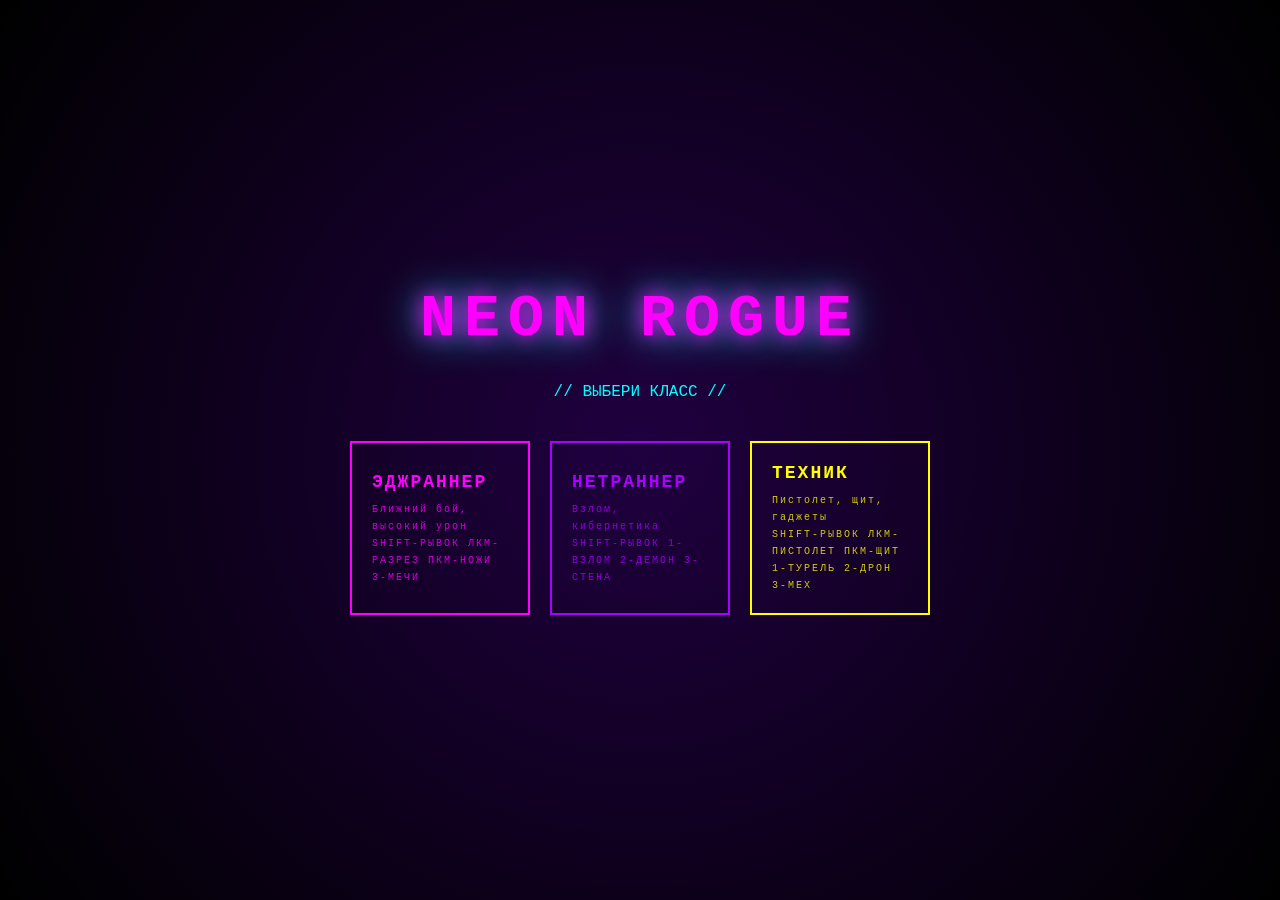
<file: game.html>
<!DOCTYPE html>
<html lang="ru">
<head>
<meta charset="UTF-8">
<title>NEON ROGUE // 2077</title>
<style>
  * { margin:0; padding:0; box-sizing:border-box; }
  html, body { width:100%; height:100%; overflow:hidden; }
  body {
    background:#0a0014;
    font-family: 'Courier New', monospace;
    color:#0ff;
    user-select:none;
    image-rendering: pixelated;
  }
  #game {
    display:block;
    width:100vw;
    height:100vh;
    background:#05000d;
    cursor: crosshair;
    pointer-events: none;
  }
  #ui {
    position:fixed;
    top:10px; left:10px;
    background: rgba(10,0,20,0.85);
    border:1px solid #0ff;
    padding:10px 15px;
    font-size:14px;
    text-shadow: 0 0 5px #0ff;
    min-width: 220px;
    z-index: 10;
  }
  #ui div { margin:3px 0; }
  .bar {
    width:200px; height:12px;
    background:rgba(32,0,0,0.7);
    border:1px solid #f0f;
    position:relative;
  }
  .bar > div { height:100%; transition: width 0.1s; }
  #hpBar > div { background: linear-gradient(90deg,#f00,#f0f); box-shadow:0 0 8px #f0f;}
  #xpBar > div { background: linear-gradient(90deg,#0ff,#0f0); box-shadow:0 0 8px #0ff;}
  .bar-text {
    position:absolute;
    right:4px;
    top:50%;
    transform:translateY(-50%);
    font-size:10px;
    color:#fff;
    text-shadow:0 0 3px #000, 0 0 6px #000;
    pointer-events:none;
    font-family: 'Courier New', monospace;
    white-space:nowrap;
  }
  #weapon {
    position:fixed;
    bottom:10px; left:10px;
    background: rgba(10,0,20,0.85);
    border:1px solid #f0f;
    padding:10px 15px;
    font-size:13px;
    text-shadow: 0 0 5px #f0f;
    z-index: 10;
  }
  #chargeBar {
    position:fixed;
    bottom:100px; left:50%;
    transform:translateX(-50%);
    width:200px; height:8px;
    background:#200; border:1px solid #ff0; display:none;
    z-index: 10;
  }
  #chargeBar > div { height:100%; background:linear-gradient(90deg,#f00,#ff0); width:0%; }
  #msg {
    position:fixed;
    top:50%; left:50%;
    transform:translate(-50%,-50%);
    font-size:40px;
    color:#ff0;
    text-shadow: 0 0 20px #f0f, 0 0 40px #0ff;
    pointer-events:none;
    opacity:0;
    transition: opacity 0.5s;
    text-align:center;
    letter-spacing:4px;
    z-index: 20;
  }
  #msg.show { opacity:1; }
  #controls {
    position:fixed;
    bottom:10px; right:10px;
    background: rgba(10,0,20,0.85);
    border:1px solid #0ff;
    padding:8px 12px;
    font-size:11px;
    color:#0ff;
    z-index: 10;
  }
  .key { color:#ff0; font-weight:bold; }
  #start {
    position:fixed;
    inset:0;
    background: radial-gradient(circle, #200040 0%, #000 100%);
    display:flex;
    flex-direction:column;
    align-items:center;
    justify-content:center;
    z-index:200;
  }
  #start h1 { font-size:60px; color:#f0f; text-shadow: 0 0 20px #f0f, 0 0 40px #0ff; letter-spacing:8px; margin-bottom:20px; animation: flicker 2s infinite; }
  #start p { color:#0ff; margin:10px; font-size:16px; }
  #classSelect { display:flex; gap:20px; margin-top:30px; justify-content: center; flex-wrap: wrap; }
  .classBtn {
    padding:20px; background:transparent; border:2px solid;
    font-family:inherit; font-size:14px; letter-spacing:2px; cursor:pointer; transition: all 0.3s;
    width:180px; text-align:left;
  }
  .classBtn:hover { transform:scale(1.05); box-shadow: 0 0 30px currentColor; }
  .classBtn .cname { font-size:18px; font-weight:bold; display:block; margin-bottom:8px; }
  .classBtn .cdesc { font-size:10px; opacity:0.8; line-height:1.4; }

  #abilityBar {
    position:fixed;
    bottom:60px;
    left:50%;
    transform:translateX(-50%);
    display:flex;
    gap:10px;
    z-index:10;
    pointer-events:none;
  }
  .ab-slot {
    width:56px; height:56px;
    background:rgba(10,0,20,0.85);
    border:2px solid #333;
    display:flex;
    flex-direction:column;
    align-items:center;
    justify-content:center;
    position:relative;
    transition: border-color 0.2s;
  }
  .ab-slot .ab-key { color:#ff0; font-size:16px; font-weight:bold; }
  .ab-slot .ab-name { color:#0ff; font-size:8px; text-align:center; line-height:1.1; margin-top:2px; }
  .ab-slot .ab-cd-overlay {
    position:absolute; inset:0;
    background:rgba(0,0,0,0.7);
    display:none;
  }
  .ab-slot .ab-cd-text {
    position:absolute; inset:0;
    display:flex; align-items:center; justify-content:center;
    color:#ff0; font-size:14px; font-weight:bold;
    text-shadow:0 0 5px #f0f;
    z-index:1;
  }
  .ab-slot.ult-slot { border-color:#f0f; }
  .ab-slot.ult-slot .ab-key { color:#f0f; }
  @keyframes flicker { 0%,100% { opacity:1; } 50% { opacity:0.85; } }

  /* Pickup Menu */
  #pickupMenu {
    position:fixed;
    inset:0;
    background:rgba(0,0,0,0.95);
    display:none;
    flex-direction:column;
    align-items:center;
    justify-content:center;
    z-index:200;
    font-family: inherit;
  }
  #pickupMenu.show { display:flex; }
  #pickupMenu .itemName { font-size:28px; color:#f0f; text-shadow:0 0 20px #f0f; margin-bottom:10px; text-align:center; }
  #pickupMenu .itemStats { font-size:16px; color:#0ff; text-shadow:0 0 10px #0ff; margin-bottom:30px; line-height:1.8; text-align:center; }
  #pickupMenu .btns { display:flex; gap:30px; }
  #pickupMenu button {
    padding:15px 40px;
    font-family:inherit;
    font-size:18px;
    border:2px solid;
    background:transparent;
    color:#0ff;
    cursor:pointer;
    transition:all 0.2s;
    letter-spacing:2px;
  }
  #pickupMenu button:hover { transform:scale(1.1); box-shadow:0 0 30px currentColor; }
  #pickupMenu #btnTake { border-color:#0f0; color:#0f0; }
  #pickupMenu #btnSkip { border-color:#f00; color:#f00; }
  #pickupMenu .keyHint { color:#ff0; margin-top:20px; font-size:14px; }

  /* Implant UI */
  #implants {
    position:fixed;
    top:10px; right:10px;
    background: rgba(10,0,20,0.85);
    border:1px solid #0ff;
    padding:10px;
    font-size:12px;
    z-index:10;
    min-width:180px;
  }
  #implants h3 { color:#ff0; text-shadow:0 0 10px #ff0; margin-bottom:8px; font-size:14px; text-align:center; }
  .implant-slot { margin:4px 0; padding:4px 8px; background:rgba(0,0,0,0.5); border:1px solid #333; display:flex; justify-content:space-between; align-items:center; }
  .implant-name { color:#0ff; font-size:11px; }
  .implant-count { color:#ff0; font-size:11px; font-weight:bold; }
  .implant-stack { color:#888; font-size:10px; }
  
  /* Minimap */
  #minimap {
    position:fixed;
    top:10px; right:210px;
    width:180px; height:180px;
    background:rgba(0,0,0,0.8);
    border:1px solid #f0f;
    z-index:10;
    image-rendering: pixelated;
  }
  
  #debug {
    position:fixed;
    bottom:10px; left:50%;
    transform:translateX(-50%);
    background:rgba(10,0,20,0.85);
    border:1px solid #0ff;
    padding:5px 10px;
    font-size:10px;
    color:#0ff;
    z-index:10;
  }
  #skillMenu {
    position:fixed;
    inset:0;
    background:rgba(0,0,0,0.95);
    display:none;
    flex-direction:column;
    align-items:center;
    justify-content:center;
    z-index:200;
    font-family: 'Courier New', monospace;
    overflow-y:auto;
  }
  #skillMenu.show { display:flex; }
  #skillMenu h2 { color:#ff0; text-shadow:0 0 15px #ff0; font-size:28px; letter-spacing:4px; margin-bottom:5px; }
  #skillMenu .skill-points { color:#0ff; font-size:16px; margin-bottom:12px; text-shadow:0 0 10px #0ff; }
  #skillTabs {
    display:flex;
    gap:20px;
    justify-content:center;
    width:100%;
    margin:0 0 20px 0;
  }
  #skillTabs button{
    padding:10px 20px;
    border:2px solid #333;
    background:transparent;
    color:#0ff;
    cursor:pointer;
    font-family:inherit;
    transition: all 0.15s;
  }
  #skillTabs button.active{
    border-color:#0ff;
    box-shadow:0 0 15px rgba(0,255,255,0.15);
  }
  #skillTabs button:hover{
    transform:scale(1.03);
    border-color:#0ff;
  }
  .skill-columns { display:flex; gap:30px; }
  .skill-col { display:flex; flex-direction:column; align-items:center; gap:0; }

  /* Только для вкладки АТАКА (ЛКМ): змейка */
  #skillMenu.attackMode .skill-columns {
    display:flex;
    flex-direction:column;
    align-items:center;
    gap:14px;
    padding:0 10px;
  }
  #skillMenu.attackMode .skill-col {
    width:260px;
    align-items:center;
  }

  #skillMenu.attackMode .skill-row {
    width: 100%;
    display:flex;
    justify-content:center;
    gap: 40px;
    position: relative;
  }
  #skillMenu.attackMode .skill-row.top { margin-top: 10px; }
  #skillMenu.attackMode .skill-row.bottom { margin-top: 10px; }

  #skillMenu.attackMode .skill-col {
    position: relative;
  }

  .skill-col-title { color:#f0f; font-size:14px; font-weight:bold; text-shadow:0 0 10px #f0f; margin-bottom:10px; border-bottom:1px solid #f0f; padding-bottom:5px; text-align:center; }
  .skill-connector { width:2px; height:12px; background:#333; }
  .skill-connector.unlocked { background:#0ff; box-shadow:0 0 5px #0ff; }
  .skill-connector-line {
    position:absolute;
    background:#333;
    z-index:0;
  }
  .skill-connector-line.unlocked {
    background:#0ff;
    box-shadow: 0 0 8px #0ff;
  }
  .h-line {
    height:3px;
    width:40px;
    top:50%;
    transform:translateY(-50%);
  }
  .h-line.left { left:-40px; }
  .h-line.right { right:-40px; }
  .v-line {
    width:3px;
    height:40px;
    left:50%;
    transform:translateX(-50%);
  }
  .v-line.top { top:-40px; }
  .v-line.bottom { bottom:-40px; }
  .corner-line {
    position:absolute;
    width:43px;
    height:43px;
    border:3px solid #333;
    z-index:0;
    pointer-events:none;
  }
  .corner-line.unlocked {
    border-color:#0ff;
    box-shadow:0 0 8px #0ff;
  }
  .corner-line.top-right {
    top:-40px;
    right:-40px;
    border-left:none;
    border-bottom:none;
    border-top-right-radius:20px;
  }
  .corner-line.bottom-left {
    bottom:-40px;
    left:-40px;
    border-right:none;
    border-top:none;
    border-bottom-left-radius:20px;
  }

  .skill-node {
    width:180px; padding:10px;
    background:rgba(20,0,40,0.9);
    border:2px solid #333;
    text-align:center;
    cursor:pointer;
    transition: all 0.2s;
  }
  .skill-node:hover { border-color:#0ff; box-shadow:0 0 15px rgba(0,255,255,0.3); transform:scale(1.03); }
  .skill-node.unlocked { border-color:#0ff; background:rgba(0,80,80,0.3); }
  .skill-node.locked { opacity:0.4; cursor:default; pointer-events:none; }
  .skill-node.maxed { border-color:#ff0; background:rgba(80,80,0,0.3); cursor:default; }
  .skill-node .sn-name { color:#0ff; font-size:11px; font-weight:bold; margin-bottom:4px; }
  .skill-node .sn-desc { color:#aaa; font-size:9px; line-height:1.3; }
  .skill-node .sn-cost { color:#ff0; font-size:9px; margin-top:4px; }
  .skill-node .sn-level { color:#0ff; font-size:9px; }
  #skillMenu .close-hint { color:#888; font-size:12px; margin-top:20px; }
</style>
</head>
<body>

<div id="start">
  <h1>NEON ROGUE</h1>
  <p>// ВЫБЕРИ КЛАСС //</p>
  <div id="classSelect">
    <button class="classBtn" style="border-color:#f0f; color:#f0f" onmouseover="playSound('ui_hover')" onclick="startGame('melee')">
      <span class="cname">ЭДЖРАННЕР</span>
      <span class="cdesc">Ближний бой, высокий урон<br>SHIFT-РЫВОК  ЛКМ-РАЗРЕЗ  ПКМ-НОЖИ  3-МЕЧИ</span>
    </button>
    <button class="classBtn" style="border-color:#a0f; color:#a0f" onmouseover="playSound('ui_hover')" onclick="startGame('magic')">
      <span class="cname">НЕТРАННЕР</span>
      <span class="cdesc">Взлом, кибернетика<br>SHIFT-РЫВОК  1-ВЗЛОМ  2-ДЕМОН  3-СТЕНА</span>
    </button>
    <button class="classBtn" style="border-color:#ff0; color:#ff0" onmouseover="playSound('ui_hover')" onclick="startGame('tech')">
      <span class="cname">ТЕХНИК</span>
      <span class="cdesc">Пистолет, щит, гаджеты<br>SHIFT-РЫВОК  ЛКМ-ПИСТОЛЕТ  ПКМ-ЩИТ  1-ТУРЕЛЬ  2-ДРОН  3-МЕХ</span>
    </button>
  </div>
</div>

<canvas id="game" width="960" height="600"></canvas>
<canvas id="minimap" width="180" height="180"></canvas>

<div id="ui">
  <div>УРОВЕНЬ: <span id="lvl" style="color:#ff0">1</span></div>
  <div>УБИЙСТВ: <span id="kills">0</span></div>
  <div>ОЧКИ: <span id="skillPts" style="color:#0f0">0</span></div>
</div>

<div id="topStats" style="position:fixed; top:10px; left:50%; transform:translateX(-50%); display:flex; flex-direction:column; align-items:center; gap:4px; z-index:10; pointer-events:none;">
  <div id="timer" style="color:#ff0; text-shadow:0 0 10px #ff0; font-size:20px; font-weight:bold; letter-spacing:2px;">00:00</div>
  <div id="waveInfo" style="color:#0ff; text-shadow:0 0 5px #0ff; font-size:12px;">ВОЛНА 1</div>
</div>

<div id="topBars" style="position:fixed; top:60px; left:50%; transform:translateX(-50%); display:flex; flex-direction:column; align-items:center; gap:4px; z-index:10; pointer-events:none;">
  <div style="display:flex; align-items:center; gap:10px;">
    <div style="color:#f00; text-shadow:0 0 5px #f00; font-size:14px; min-width:30px;">HP</div>
    <div class="bar" id="hpBar" style="width:300px;"><div style="width:100%"></div><span id="hpText" class="bar-text"></span></div>
  </div>
  <div style="display:flex; align-items:center; gap:10px;">
    <div style="color:#0ff; text-shadow:0 0 5px #0ff; font-size:14px; min-width:30px;">XP</div>
    <div class="bar" id="xpBar" style="width:300px;"><div style="width:0%"></div><span id="xpText" class="bar-text"></span></div>
  </div>
</div>

<div id="implants">
  <h3>ИМПЛАНТЫ</h3>
  <div id="implantList"></div>
</div>

<div id="weapon">
  <div style="color:#ff0">ОРУЖИЕ:</div>
  <div id="wName">-</div>
  <div id="wType" style="color:#f0f">-</div>
</div>

<div id="abilityBar">
  <div class="ab-slot" id="abShift"><span class="ab-key">⇧</span><span class="ab-name">РЫВОК</span><div class="ab-cd-overlay" id="abShiftCd"></div><span class="ab-cd-text" id="abShiftCdTxt"></span></div>
  <div class="ab-slot" id="ab1"><span class="ab-key">1</span><span class="ab-name" id="ab1Name">-</span><div class="ab-cd-overlay" id="ab1Cd"></div><span class="ab-cd-text" id="ab1CdTxt"></span></div>
  <div class="ab-slot" id="ab2"><span class="ab-key">2</span><span class="ab-name" id="ab2Name">-</span><div class="ab-cd-overlay" id="ab2Cd"></div><span class="ab-cd-text" id="ab2CdTxt"></span></div>
  <div class="ab-slot ult-slot" id="abR"><span class="ab-key">3</span><span class="ab-name" id="abRName">-</span><div class="ab-cd-overlay" id="abRCd"></div><span class="ab-cd-text" id="abRCdTxt"></span></div>
</div>

<div id="chargeBar"><div></div></div>

<div id="controls">
  <span class="key">WASD</span> ДВИЖЕНИЕ
  <span class="key">ЛКМ</span> АТАКА
  <span class="key">1</span> <span class="key">2</span> СПОСОБНОСТИ
  <span class="key">3</span> УЛЬТА (НАКОПИТЬ)
  <span class="key">SHIFT</span> РЫВОК
  <span class="key">E</span> ПРОКАЧКА
  <span class="key">F</span> ВЗЯТЬ
</div>

<div id="msg"></div>

<div id="pickupMenu">
  <div class="itemName" id="pickupName"></div>
  <div class="itemStats" id="pickupStats"></div>
  <div class="btns">
    <button id="btnTake" onmouseover="playSound('ui_hover')" onclick="takePickup()">ВЗЯТЬ (F)</button>
    <button id="btnSkip" onmouseover="playSound('ui_hover')" onclick="skipPickup()">ОТКАЗАТЬСЯ (ESC)</button>
  </div>
  <div class="keyHint">F - взять | ESC - отказаться</div>
</div>

<div id="debug"></div>

<div id="deathScreen" style="display:none; position:fixed; inset:0; background:rgba(0,0,0,0.95); z-index:300; flex-direction:column; align-items:center; justify-content:center;">
  <div style="font-size:48px; color:#f00; text-shadow:0 0 20px #f00, 0 0 40px #f00; margin-bottom:20px; font-family:'Courier New',monospace;">ПОРАЖЕНИЕ</div>
  <div id="deathKills" style="font-size:20px; color:#ff0; text-shadow:0 0 10px #ff0; margin-bottom:30px; font-family:'Courier New',monospace;"></div>
  <button onmouseover="playSound('ui_hover'); this.style.boxShadow='0 0 30px #0ff'" onmouseout="this.style.boxShadow='none'" onclick="location.reload()" style="padding:15px 40px; font-family:'Courier New',monospace; font-size:20px; border:2px solid #0ff; background:transparent; color:#0ff; cursor:pointer; letter-spacing:3px; transition:all 0.2s;">ПЕРЕЗАГРУЗИТЬ</button>
</div>

<div id="skillMenu">
  <h2>ПРОКАЧКА</h2>
  <div class="skill-points">ОЧКИ: <span id="skillPoints">0</span></div>
  <div id="skillTabs">
    <button id="tabAbilities" onclick="switchSkillTab('abilities')" type="button">СПОСОБНОСТИ</button>
    <button id="tabAttack" onclick="switchSkillTab('attack')" type="button">АТАКА (ЛКМ)</button>
  </div>
  <div class="skill-columns" id="skillColumns"></div>
  <div class="close-hint">Нажми E чтобы закрыть</div>
</div>

<script>
const cv = document.getElementById('game');
const ctx = cv.getContext('2d');
ctx.imageSmoothingEnabled = false;

let W = 0, H = 0;
function resizeCanvas() {
  cv.width = window.innerWidth;
  cv.height = window.innerHeight;
  W = cv.width;
  H = cv.height;
}
resizeCanvas();
window.addEventListener('resize', resizeCanvas);

const mini = document.getElementById('minimap');
const mctx = mini.getContext('2d');
mctx.imageSmoothingEnabled = false;

let audioCtx = null;
function initAudio() { 
  if (!audioCtx) {
    audioCtx = new (window.AudioContext || window.webkitAudioContext)();
  }
  if (audioCtx.state === 'suspended') {
    audioCtx.resume();
  }
}

function playSoftPlasma(startFreq, endFreq, duration, volume) {
  if (!audioCtx) return;
  const now = audioCtx.currentTime;

  const f1 = Math.max(60, Math.min(1600, startFreq));
  const f2 = Math.max(60, Math.min(1600, endFreq));

  const osc1 = audioCtx.createOscillator();
  const osc2 = audioCtx.createOscillator();
  const gain = audioCtx.createGain();

  osc1.type = 'sine';
  osc2.type = 'sine';

  osc1.frequency.setValueAtTime(f1, now);
  osc1.frequency.exponentialRampToValueAtTime(Math.max(100, f2), now + duration);

  const detuneMul = 1.015;
  osc2.frequency.setValueAtTime(f1 * detuneMul, now);
  osc2.frequency.exponentialRampToValueAtTime(Math.max(100, f2 * detuneMul), now + duration);

  osc1.connect(gain);
  osc2.connect(gain);
  gain.connect(audioCtx.destination);

  gain.gain.setValueAtTime(0, now);
  gain.gain.linearRampToValueAtTime(Math.min(0.06, volume), now + 0.01);
  gain.gain.exponentialRampToValueAtTime(0.001, now + duration);

  osc1.start(now);
  osc2.start(now);
  osc1.stop(now + duration + 0.05);
  osc2.stop(now + duration + 0.05);
}

function playSound(type) {
  if (!audioCtx) return;
  const v = (x) => Math.min(0.06, Math.max(0.01, x));

  switch(type) {
    case 'shoot': {
      playSoftPlasma(120, 70, 0.06, v(0.018));
      setTimeout(() => playSoftPlasma(900, 420, 0.085, v(0.03)), 8);
      break;
    }
    case 'hit':
      playSoftPlasma(420, 160, 0.07, v(0.032));
      break;
    case 'melee': {
      playSoftPlasma(520, 240, 0.08, v(0.028));
      setTimeout(() => playSoftPlasma(780, 360, 0.12, v(0.03)), 20);
      break;
    }
    case 'ability1':
      playSoftPlasma(400, 1000, 0.15, v(0.05));
      setTimeout(() => playSoftPlasma(1000, 300, 0.2, v(0.05)), 100);
      break;
    case 'ability2':
      playSoftPlasma(800, 500, 0.1, v(0.04));
      setTimeout(() => playSoftPlasma(900, 600, 0.1, v(0.04)), 80);
      setTimeout(() => playSoftPlasma(1000, 700, 0.12, v(0.04)), 160);
      break;
    case 'ult':
      playSoftPlasma(300, 80, 0.5, v(0.06));
      playSoftPlasma(600, 200, 0.4, v(0.05));
      break;
    case 'explosion':
      playSoftPlasma(250, 60, 0.3, v(0.05));
      break;
    case 'death':
      playSoftPlasma(600, 150, 0.3, v(0.04));
      break;
    case 'pickup':
      playSoftPlasma(1200, 1600, 0.15, v(0.03));
      break;
    case 'levelup':
      playSoftPlasma(523, 523, 0.2, v(0.04));
      setTimeout(() => playSoftPlasma(659, 659, 0.2, v(0.04)), 100);
      setTimeout(() => playSoftPlasma(784, 784, 0.3, v(0.04)), 200);
      break;
    case 'hurt':
      playSoftPlasma(200, 100, 0.15, v(0.05));
      break;
    case 'laser':
      playSoftPlasma(800, 400, 0.2, v(0.04));
      break;
    case 'crit':
      playSoftPlasma(1200, 600, 0.08, v(0.06));
      setTimeout(() => playSoftPlasma(900, 300, 0.10, v(0.04)), 15);
      break;
    case 'charge':
      playSoftPlasma(300, 900, 0.4, v(0.04));
      break;
    case 'turret':
      playSoftPlasma(1000, 500, 0.08, v(0.03));
      break;
    case 'lightning':
      playSoftPlasma(1200, 300, 0.1, v(0.04));
      break;
    case 'tech_smart_cast': {
      playSoftPlasma(950, 420, 0.06, v(0.03));
      setTimeout(() => playSoftPlasma(1400, 900, 0.08, v(0.035)), 15);
      break;
    }
    case 'tech_smart_shot': {
      playSoftPlasma(1100, 650, 0.045, v(0.022));
      setTimeout(() => playSoftPlasma(1600, 900, 0.03, v(0.018)), 10);
      break;
    }
    case 'tech_nano_cast': {
      playSoftPlasma(900, 1400, 0.12, v(0.03));
      setTimeout(() => playSoftPlasma(1200, 900, 0.10, v(0.028)), 70);
      break;
    }
    case 'tech_nano_tick': {
      playSoftPlasma(1500, 800, 0.03, v(0.02));
      break;
    }
    case 'tech_overload_notice': {
      playSoftPlasma(800, 1200, 0.05, v(0.02));
      break;
    }
    case 'ui_hover':
      playSoftPlasma(1500, 1600, 0.05, v(0.02));
      break;
    case 'ui_click':
      playSoftPlasma(1200, 800, 0.08, v(0.03));
      break;
    case 'ui_menu_open':
      playSoftPlasma(600, 1000, 0.15, v(0.03));
      break;
    case 'ui_menu_close':
      playSoftPlasma(1000, 600, 0.15, v(0.03));
      break;
    case 'ui_skill_buy':
      playSoftPlasma(800, 1200, 0.12, v(0.04));
      break;
    case 'ui_error':
      playSoftPlasma(300, 200, 0.15, v(0.04));
      break;
  }
}

let gameRunning = false;
let gamePaused = false;
let keys = {};
let mouse = {x:W/2, y:H/2, down:false};
let playerClass = 'melee';

let camera = { x: 0, y: 0 };
const WORLD_W = 4000;
const WORLD_H = 4000;

const player = {
  x: WORLD_W/2, y: WORLD_H/2,
  size: 14, speed: 3,
  hp: 100, maxHp: 100,
  xp: 0, xpNext: 50,
  level: 1, floor: 1, kills: 0,
  attackCd: 0, invuln: 0, angle: 0,
  dashCd: 0, dashDur: 0, dashAngle: 0,
  abilityCd1: 0, abilityCd2: 0, ultCd: 0,
  ultActive: 0, ultAngle: 0, ultCharge: 0, ultMaxCharge: 100,
  tornadoActive: 0, tornadoAngle: 0, tornadoWasActive: false,
  charging: false, chargeTime: 0, chargeStart: {x:0,y:0},
  implants: {},
  stats: { dmgPct: 0, maxHpPct: 0, defensePct: 0, atkSpeedPct: 0, rangePct: 0, hpRegenPct: 0, abilityCdPct: 0, qCdPct: 0, luckPct: 0 },
  hpRegenTimer: 0
};

const classes = {
  melee: { name:'ЭДЖРАННЕР', type:'БЛИЖНИЙ БОЙ', color:'#f0f', attackCd:12, dmg:30, range:55, qName:'РЫВОК', eName:'ВОРТЕКС', qCd:90, eCd:360, a1Name:'ВРАЩ. КЛИНОК', a2Name:'ЭМИ-ГРАНАТА', ultName:'САНДЕВИСТАН', ultCd:360 },
  magic: { name:'НЕТРАННЕР', type:'МАГИЯ', color:'#a0f', attackCd:55, dmg:45, range:220, qName:'РЫВОК', eName:'МЕТЕОР', qCd:90, eCd:360, a1Name:'КИБЕР-ВЗЛОМ', a2Name:'КИБЕР-ДЕМОН', ultName:'ЧЁРНАЯ СТЕНА', ultCd:360 },
  tech: { name:'ТЕХНИК', type:'ПИСТОЛЕТ/ЩИТ', color:'#ff0', attackCd:32, dmg:30, range:500, qName:'РЫВОК', eName:'ЩИТ', qCd:90, eCd:180, a1Name:'ТУРЕЛЬ', a2Name:'ДРОН', ultName:'МЕХ-КОСТЮМ', ultCd:1500 }
};

let enemies = [], projectiles = [], particles = [], pickups = [], damageTexts = [];
let grenades = [], lasers = [], lightningChains = [];
let turrets = [], turretProjectiles = [], burnZones = [], damageZones = [];
let worldObjects = [], shake = 0, swordSwings = [], ability1Trails = [], ability1Impact = [];

let techSmartMarks = []; 
let techSmartShots = []; 
let nanoSwarm = []; 
let overloadedEnemies = []; 

let breachMarks = [];   
let cyberDemons = [];   
let hackedEnemies = []; 
let scatterShotActive = 0, railgunBeams = [], meleeSwingDir = 1, isFloorTransition = false;

// New variables for reworked abilities
let edgerunnerKnives = []; // { x, y, vx, vy, dmg, life, angle, target }
let edgerunnerKnifeCharges = 3;
let edgerunnerKnifeRecharge = 0;
let edgerunnerSlashAnim = 0;
let edgerunnerSlashDir = 1;

// Edgerunner new abilities
let edgerunnerWhirlwind = null; // { active, life, maxLife, angle, radius, dmg, attackCd, pullStrength }
let edgerunnerEmpGrenades = []; // { x, y, vx, vy, fuse, maxFuse, dmg, radius, stunDuration, isCluster }

let sandevistanActive = false;
let sandevistanTimer = 0;
let sandevistanDuration = 300; // 5 seconds
let sandevistanCooldown = 0;

let netrunnerMonowire = null; // { x, y, angle, length, life, targetsHit, maxLength, waveOffset }
let netrunnerCyberDemon = null; // { x, y, angle, radius, life, maxLife, shootCd, dmg }
let netrunnerBlackwallActive = false;
let netrunnerBlackwallTimer = 0;

let techieShield = { hp: 120, maxHp: 120, active: false, cooldown: 0, broken: false, regenTimer: 0 };
let techiePistolShots = []; // { x, y, angle, life, dmg }
let techieTurret = null; // { x, y, life, maxLife, shootCd, hp, maxHp, dmg, range }
let techieCombatDrone = null; // { x, y, angle, orbitRadius, life, maxLife, shootCd, dmg, range, target }
let techieExosuitActive = false;
let techieExosuitTimer = 0;
let techieExosuitTrail = []; // для трейлов движения

let survivalTime = 0, nextBossTime = 180, gameTimeCounter = 0;

const floorImg = new Image();
floorImg.src = 'https://i.ibb.co/zWKvGBRQ/screenshot-1784154231557.png';
let floorImgLoaded = false;
floorImg.onload = () => { floorImgLoaded = true; };

const enemyTypes = [
  { name:'ГУЛ', color:'#f00', hp:30, speed:1.2, size:12, dmg:18, xp:10, attack:'melee', dmgVar:5 },
  { name:'СТРЕЛОК', color:'#0f0', hp:25, speed:1.5, size:11, dmg:20, xp:15, attack:'ranged', dmgVar:8 },
  { name:'БЕРСЕРК', color:'#f80', hp:80, speed:0.7, size:18, dmg:35, xp:25, attack:'melee', dmgVar:10 },
  { name:'ПРЫГУН', color:'#a0f', hp:40, speed:1.8, size:10, dmg:15, xp:20, attack:'melee', dmgVar:6 },
  { name:'БЕГУН', color:'#ff0', hp:15, speed:2.8, size:8, dmg:12, xp:8, attack:'melee', dmgVar:4 }
];

const TOWER_TYPE = { name:'БАШНЯ', color:'#f80', hp:120, speed:0, size:22, dmg:0, xp:20, attack:'ranged', dmgVar:0, tower:true };

const IMPLANT_TYPES = [
  { id:'dmg', name:'ИМПЛАНТ УРОНА', color:'#f00', stat:'dmgPct', base:5, maxStacks:10, desc:'+5% УРОНА за стек' },
  { id:'hp', name:'ИМПЛАНТ ЖИЗНИ', color:'#0f0', stat:'maxHpPct', base:5, maxStacks:10, desc:'+5% МАКС. HP за стек' },
  { id:'def', name:'ИМПЛАНТ БРОНИ', color:'#0ff', stat:'defensePct', base:1, maxStacks:50, desc:'+1% ЗАЩИТЫ за стек (50% макс)' },
  { id:'atkSpd', name:'ИМПЛАНТ СКОРОСТИ', color:'#ff0', stat:'atkSpeedPct', base:4, maxStacks:10, desc:'+4% СКОР. АТАКИ за стек' },
  { id:'range', name:'ИМПЛАНТ ДАЛЬНОСТИ', color:'#a0f', stat:'rangePct', base:5, maxStacks:8, desc:'+5% ДАЛЬНОСТИ за стек' },
  { id:'regen', name:'ИМПЛАНТ РЕГЕНА', color:'#f0f', stat:'hpRegenPct', base:2, maxStacks:20, desc:'+2% РЕГЕН/с (1 стек = пассивный реген)' },
  { id:'abCd', name:'ИМПЛАНТ КД УЛЬТЫ', color:'#ff8', stat:'ultCdPct', base:3, maxStacks:15, desc:'-3% КД УЛЬТЫ за стек' },
  { id:'abCds', name:'ИМПЛАНТ КД СПОСОБНОСТЕЙ', color:'#8ff', stat:'abilitiesCdPct', base:3, maxStacks:15, desc:'-3% КД СПОСОБНОСТЕЙ (1/2) за стек' },
  { id:'qCd', name:'ИМПЛАНТ КД РЫВКА', color:'#8ff', stat:'qCdPct', base:3, maxStacks:15, desc:'-3% КД РЫВКА за стек' },
  { id:'luck', name:'ИМПЛАНТ УДАЧИ', color:'#f8f', stat:'luckPct', base:5, maxStacks:10, desc:'+5% ШАНС ВЫПАДЕНИЯ за стек' }
];

let pendingPickup = null;
let skillMenuOpen = false;

const attackTrees = {
  melee: [
    { title:'РАЗРЕЗ МЕЧОМ (ЛКМ)', skills:[
      { id:'m_atk_dmg', name:'ОСТРОТА', desc:'Урон базовой атаки +20%', cost:1, max:5, bonus:{ atkDmg:0.2 } },
      { id:'m_atk_speed', name:'БЫСТРОТА', desc:'Скорость атаки +15%', cost:1, max:5, bonus:{ atkSpeed:0.15 } },
      { id:'m_atk_range', name:'ДЛИНА КЛИНКА', desc:'Радиус атаки +25%', cost:1, max:3, bonus:{ atkRange:0.25 } },
      { id:'m_atk_crit', name:'ТОЧНОСТЬ', desc:'Шанс крита +10%', cost:2, max:3, bonus:{ atkCrit:0.1 } },
      { id:'m_atk_critdmg', name:'МОЩЬ КРИТА', desc:'Критический урон +50%', cost:2, max:3, bonus:{ atkCritDmg:0.5 } },
      { id:'m_atk_pierce', name:'ПРОБИВАНИЕ', desc:'Атака проходит сквозь врагов', cost:3, max:1, flag:true },
      { id:'m_atk_lifesteal', name:'ВАМПИРИЗМ', desc:'Восстанавливает 3% HP при попадании', cost:2, max:3, bonus:{ atkLifesteal:0.03 } },
      { id:'m_atk_double', name:'ДВОЙНОЙ УДАР', desc:'20% шанс ударить дважды', cost:3, max:1, flag:true },
      { id:'m_atk_knockback', name:'ОТБРАСЫВАНИЕ', desc:'Враги отлетают назад при попадании', cost:2, max:1, flag:true },
    ]},
  ],
  magic: [
    { title:'МОНОСТРУНА (ЛКМ)', skills:[
      { id:'ma_atk_dmg', name:'СИЛА МОНОСТРУНЫ', desc:'Урон моноструны +20%', cost:1, max:5, bonus:{ atkDmg:0.2 } },
      { id:'ma_atk_speed', name:'БЫСТРАЯ СТРУНА', desc:'Скорость атаки +15%', cost:1, max:5, bonus:{ atkSpeed:0.15 } },
      { id:'ma_atk_radius', name:'ДЛИНА СТРУНЫ', desc:'Дальность +25%', cost:1, max:3, bonus:{ atkRadius:0.25 } },
      { id:'ma_atk_crit', name:'ТОЧНЫЙ РАЗРЕЗ', desc:'Шанс крита +10%', cost:2, max:3, bonus:{ atkCrit:0.1 } },
      { id:'ma_atk_critdmg', name:'КРИТИЧЕСКИЙ РАЗРЕЗ', desc:'Критический урон +50%', cost:2, max:3, bonus:{ atkCritDmg:0.5 } },
      { id:'ma_atk_chain', name:'ЦЕПНЫЙ РАЗРЕЗ', desc:'Струна перескакивает на следующего врага', cost:3, max:1, flag:true },
      { id:'ma_atk_slow', name:'ЗАМОРАЖИВАНИЕ', desc:'Враги замедляются на 40% при попадании', cost:2, max:3, bonus:{ atkSlow:0.4 } },
      { id:'ma_atk_burn', name:'ПОДЖОГ', desc:'Враги горят 3 сек (DOT урон)', cost:2, max:3, bonus:{ atkBurn:0.15 } },
      { id:'ma_atk_double', name:'ДВОЙНОЙ РАЗРЕЗ', desc:'20% шанс двойной атаки', cost:3, max:1, flag:true },
    ]}
  ],
  tech: [
    { title:'ПИСТОЛЕТ (ЛКМ)', skills:[
      { id:'t_atk_dmg', name:'НАПОР ПИСТОЛЕТА', desc:'Урон пистолета +20%', cost:1, max:5, bonus:{ atkDmg:0.2 } },
      { id:'t_atk_speed', name:'БЫСТРАЯ ОЧЕРЕДЬ', desc:'Скорострельность +30%', cost:1, max:5, bonus:{ atkSpeed:0.3 } },
      { id:'t_atk_range', name:'ДАЛЬНОБОЙНОСТЬ', desc:'Дальность +25%', cost:1, max:3, bonus:{ atkRange:0.25 } },
      { id:'t_atk_crit', name:'КРИТИЧЕСКИЙ ВЫСТРЕЛ', desc:'Шанс крита +10%', cost:2, max:3, bonus:{ atkCrit:0.1 } },
      { id:'t_atk_critdmg', name:'РАЗЪЕМНЫЙ КАЛИБР', desc:'Критический урон +50%', cost:2, max:3, bonus:{ atkCritDmg:0.5 } },
      { id:'t_atk_pierce', name:'ПРОБИВАЮЩИЕ ПУЛИ', desc:'Пули проходят сквозь врагов', cost:3, max:1, flag:true },
      { id:'t_atk_ricochet', name:'РИКОШЕТ', desc:'Пули отскакивают к ближайшим врагам', cost:3, max:1, flag:true },
      { id:'t_atk_blind', name:'ОСЛЕПЛЕНИЕ ВСПЫШКОЙ', desc:'Враги промахиваются 3 сек при попадании', cost:2, max:3, bonus:{ atkBlind:3 } },
    ]}
  ]
};

const skillTrees = {
  melee: [
    { title:'ВРАЩАЮЩИЙСЯ КЛИНОК (1)', skills:[
      { id:'e_a1_dmg', name:'ОСТРОТА КЛИНКОВ', desc:'Урон вращения +20%', cost:1, max:5, bonus:{ a1Dmg:0.2 } },
      { id:'e_a1_duration', name:'ДОЛГОЕ ВРАЩЕНИЕ', desc:'Длительность +0.5 сек', cost:1, max:3, bonus:{ a1Duration:30 } },
      { id:'e_a1_radius', name:'ШИРОКИЙ РАДИУС', desc:'Радиус атаки +25%', cost:1, max:3, bonus:{ a1Radius:0.25 } },
      { id:'e_a1_cd', name:'БЫСТРЫЙ ОТКАТ', desc:'КД -15%', cost:2, max:3, bonus:{ a1Cd:0.15 } },
    ]},
    { title:'ЭМИ-ГРАНАТА (2)', skills:[
      { id:'e_a2_dmg', name:'МОЩНЫЙ ВЗРЫВ', desc:'Урон гранаты +25%', cost:1, max:5, bonus:{ a2Dmg:0.25 } },
      { id:'e_a2_radius', name:'ШИРОКИЙ РАДИУС', desc:'Радиус взрыва +20%', cost:1, max:3, bonus:{ a2Radius:0.2 } },
      { id:'e_a2_stun', name:'ДОЛГОЕ ОТКЛЮЧЕНИЕ', desc:'Оглушение +1 сек', cost:2, max:3, bonus:{ a2Stun:60 } },
      { id:'e_a2_cluster', name:'КАССЕТНАЯ ГРАНАТА', desc:'Граната делится на 3 при взрыве', cost:3, max:1, flag:true },
      { id:'e_a2_cd', name:'БЫСТРАЯ ПЕРЕЗАРЯДКА', desc:'КД -20%', cost:2, max:3, bonus:{ a2Cd:0.2 } },
    ]},
    { title:'САНДЕВИСТАН (УЛЬТА)', skills:[
      { id:'e_ult_duration', name:'РАСШИРЕННОЕ ВРЕМЯ', desc:'Длительность +1.5 сек', cost:1, max:3, bonus:{ ultDuration:90 } },
      { id:'e_ult_slow', name:'ГИПЕР-ЗАМЕДЛЕНИЕ', desc:'Замедление врагов +5%', cost:1, max:3, bonus:{ ultSlow:0.05 } },
      { id:'e_ult_dmg', name:'ХРОНО-УСИЛЕНИЕ', desc:'Урон во время ульты +15%', cost:2, max:3, bonus:{ ultDmg:0.15 } },
      { id:'e_ult_speed', name:'СУПЕР-СКОРОСТЬ', desc:'Скорость игрока +20%', cost:2, max:3, bonus:{ ultSpeed:0.2 } },
      { id:'e_ult_cd', name:'БЫСТРЫЙ ПЕРЕЗАПУСК', desc:'КД ульты -20%', cost:2, max:3, bonus:{ ultCd:0.2 } },
      { id:'e_ult_freeze', name:'ВРЕМЕННАЯ ЛОВУШКА', desc:'Враги замирают на 0.5 сек', cost:3, max:1, flag:true },
    ]}
  ],
  magic: [
    { title:'КИБЕР-ВЗЛОМ (1)', skills:[
      { id:'ma_a1_dmg', name:'СИЛА ВЗЛОМА', desc:'Урон +20%', cost:1, max:5, bonus:{ a1Dmg:0.2 } },
      { id:'ma_a1_radius', name:'РАДИУС ВЗЛОМА', desc:'Радиус +25%', cost:1, max:3, bonus:{ a1Radius:0.25 } },
      { id:'ma_a1_stun', name:'ГЛУБ. ВЗЛОМ', desc:'Оглушение +1 сек', cost:2, max:3, bonus:{ a1Stun:1 } },
      { id:'ma_a1_vuln', name:'УЯЗВИМОСТЬ', desc:'Враги получают +10% урона', cost:2, max:3, bonus:{ a1Vuln:0.1 } },
    ]},
    { title:'КИБЕР-ДЕМОН (2)', skills:[
      { id:'ma_a2_dmg', name:'СИЛА ДЕМОНА', desc:'Урон +20%', cost:1, max:5, bonus:{ a2Dmg:0.2 } },
      { id:'ma_a2_duration', name:'ВРЕМЯ ЖИЗНИ', desc:'Длительность +2 сек', cost:1, max:3, bonus:{ a2Duration:60 } },
      { id:'ma_a2_speed', name:'БЫСТРЫЙ АТАКИ', desc:'Скорость атаки +25%', cost:2, max:3, bonus:{ a2Speed:0.25 } },
      { id:'ma_a2_count', name:'ВТОРОЙ ДЕМОН', desc:'+1 демон', cost:3, max:1, flag:true },
    ]},
    { title:'ЧЁРНАЯ СТЕНА (УЛЬТА)', skills:[
      { id:'ma_u_dmg', name:'МОЩЬ ВЗЛОМА', desc:'Урон +25%', cost:1, max:5, bonus:{ ultDmg:0.25 } },
      { id:'ma_u_bounce', name:'ЦЕПНАЯ РЕАКЦИЯ', desc:'+3 отскока', cost:1, max:3, bonus:{ ultBounce:3 } },
      { id:'ma_u_stun', name:'ПАРАЛИЧ', desc:'Оглушение +1 сек', cost:2, max:3, bonus:{ ultStun:60 } },
      { id:'ma_u_duration', name:'ДОЛГ. ШТОРМ', desc:'Длительность +1 сек', cost:2, max:3, bonus:{ ultDuration:60 } },
    ]}
  ],
  tech: [
    { title:'ТУРЕЛЬ (1)', skills:[
      { id:'t_a1_dmg', name:'УСИЛ. ВООРУЖ.', desc:'Урон турели +25%', cost:1, max:5, bonus:{ a1Dmg:0.25 } },
      { id:'t_a1_hp', name:'БРОНИРОВАНИЕ', desc:'HP турели +30%', cost:1, max:3, bonus:{ a1Hp:0.3 } },
      { id:'t_a1_duration', name:'ДОЛГ. СЛУЖБА', desc:'Длительность +2 сек', cost:1, max:3, bonus:{ a1Duration:120 } },
      { id:'t_a1_speed', name:'СКОРОСТРЕЛ', desc:'Скорострельность +20%', cost:2, max:3, bonus:{ a1Speed:0.2 } },
      { id:'t_a1_cd', name:'БЫСТРЫЙ МОНТАЖ', desc:'КД турели -15%', cost:2, max:3, bonus:{ a1Cd:0.15 } },
    ]},
    { title:'БОЕВОЙ ДРОН (2)', skills:[
      { id:'t_a2_dmg', name:'ЛАЗЕРНЫЙ МОДУЛЬ', desc:'Урон дрона +20%', cost:1, max:5, bonus:{ a2Dmg:0.2 } },
      { id:'t_a2_duration', name:'БАТАРЕЯ', desc:'Длительность +2 сек', cost:1, max:3, bonus:{ a2Duration:120 } },
      { id:'t_a2_speed', name:'БЫСТРЫЙ ПРИЦЕЛ', desc:'Скорость атаки +25%', cost:2, max:3, bonus:{ a2Speed:0.25 } },
      { id:'t_a2_count', name:'ВТОРОЙ ДРОН', desc:'+1 дрон', cost:3, max:1, flag:true },
      { id:'t_a2_cd', name:'БЫСТРЫЙ ЗАПУСК', desc:'КД дрона -20%', cost:2, max:3, bonus:{ a2Cd:0.2 } },
    ]},
    { title:'МЕХ-КОСТЮМ (УЛЬТА)', skills:[
      { id:'t_u_duration', name:'УСИЛ. АККУМ.', desc:'Длительность +2 сек', cost:1, max:3, bonus:{ ultDuration:120 } },
      { id:'t_u_dmg', name:'БОЕВ. МОДУЛЬ', desc:'Урон +20%', cost:1, max:3, bonus:{ ultDmg:0.2 } },
      { id:'t_u_speed', name:'СЕРВОПРИВОДЫ', desc:'Скорость +15%', cost:2, max:3, bonus:{ ultSpeed:0.15 } },
      { id:'t_u_regen', name:'НАНОРЕГЕН', desc:'Реген HP 2%/сек', cost:2, max:3, flag:true },
      { id:'t_u_cd', name:'БЫСТРЫЙ ОТКАТ', desc:'КД -20%', cost:2, max:3, bonus:{ ultCd:0.2 } },
    ]}
  ]
};

document.addEventListener('keydown', e => {
  const k = e.key.toLowerCase();
  keys[k] = true;
  if (k === 'shift') tryDash();
  if (k === '1') tryAbility1();
  if (k === '2') tryAbility2();
  if (k === '3') tryUlt();
  if (k === 'e' || k === 'у') { e.preventDefault(); toggleSkillMenu(); }
  if (k === 'f' || k === 'а') { if (pendingPickup) takePickup(); }
  if (k === 'escape') { if (skillMenuOpen) { toggleSkillMenu(); } else if (pendingPickup) { skipPickup(); } }
  if (e.code === 'Space') { e.preventDefault(); if (!player.charging) tryAttack(); }
});
document.addEventListener('keyup', e => {
  const k = e.key.toLowerCase();
  keys[k] = false;
  if (e.button === 0 && playerClass === 'tech' && player.charging) fireCharged();
});
cv.addEventListener('mousemove', e => {
  const r = cv.getBoundingClientRect();
  mouse.x = (e.clientX - r.left) * (W / r.width) + camera.x;
  mouse.y = (e.clientY - r.top) * (H / r.height) + camera.y;
});
cv.addEventListener('mousedown', e => {
  if (e.button === 0) {
    mouse.down = true;
  }
  if (e.button === 2) {
    e.preventDefault();
    if (playerClass === 'melee') {
      throwKnife();
    } else if (playerClass === 'tech') {
      techieShield.active = true;
      techieShield.broken = false;
    }
  }
});
cv.addEventListener('mouseup', e => {
  if (e.button === 0) {
    mouse.down = false;
  }
  if (e.button === 2) {
    if (playerClass === 'tech') {
      techieShield.active = false;
      if (techieShield.hp <= 0) {
        techieShield.broken = true;
        techieShield.cooldown = 180;
      }
    }
  }
});
cv.addEventListener('contextmenu', e => e.preventDefault());

function toggleSkillMenu() {
  if (!gameRunning) return;
  skillMenuOpen = !skillMenuOpen;
  const menu = document.getElementById('skillMenu');
  if (skillMenuOpen) {
    playSound('ui_menu_open');
    gamePaused = true;
    menu.classList.add('show');
    renderSkillTree();
  } else {
    playSound('ui_menu_close');
    gamePaused = false;
    menu.classList.remove('show');
  }
}

function getSkillLevel(id) { return player.skills[id] || 0; }

let currentSkillTab = 'abilities';

function getSkillBonus(key) {
  let total = 0;
  const tree = skillTrees[playerClass];
  if (!tree) return 0;
  tree.forEach(branch => {
    branch.skills.forEach(skill => {
      if (skill.bonus && skill.bonus[key]) {
        total += skill.bonus[key] * getSkillLevel(skill.id);
      }
    });
  });
  return total;
}

function getAttackBonus(key) {
  let total = 0;
  const tree = attackTrees[playerClass];
  if (!tree) return 0;
  tree.forEach(branch => {
    branch.skills.forEach(skill => {
      if (skill.bonus && skill.bonus[key]) {
        total += skill.bonus[key] * getSkillLevel(skill.id);
      }
    });
  });
  return total;
}

function upgradeSkill(skill) {
  if (player.skillPoints < skill.cost) {
    playSound('ui_error');
    return;
  }
  const lvl = getSkillLevel(skill.id);
  if (lvl >= skill.max) {
    playSound('ui_skill_maxed');
    return;
  }
  player.skillPoints -= skill.cost;
  player.skills[skill.id] = lvl + 1;
  playSound('ui_skill_buy');
  renderSkillTree();
}

function renderSkillTree() {
  document.getElementById('skillPoints').textContent = player.skillPoints;

  const tabAbilities = document.getElementById('tabAbilities');
  const tabAttack = document.getElementById('tabAttack');
  if (tabAbilities) tabAbilities.classList.toggle('active', currentSkillTab === 'abilities');
  if (tabAttack) tabAttack.classList.toggle('active', currentSkillTab === 'attack');

  const skillMenu = document.getElementById('skillMenu');
  if (skillMenu) skillMenu.classList.toggle('attackMode', currentSkillTab === 'attack');

  const container = document.getElementById('skillColumns');
  container.innerHTML = '';

  const tree = currentSkillTab === 'abilities' ? skillTrees[playerClass] : attackTrees[playerClass];
  if (!tree) return;

  if (currentSkillTab === 'attack') {
    const branch = tree[0];
    if (!branch || !branch.skills) return;

    const allSkills = branch.skills;
    const topCount = Math.min(3, allSkills.length);
    const bottomCount = Math.min(6 - topCount, Math.max(0, allSkills.length - topCount));

    const topSkills = allSkills.slice(0, topCount);
    const bottomSkills = allSkills.slice(topCount, topCount + bottomCount).slice().reverse();

    function createSkillNodeElementForSnake(skill) {
      const lvl = getSkillLevel(skill.id);
      const isMaxed = lvl >= skill.max;
      const idxInAll = allSkills.findIndex(s => s.id === skill.id);
      const prevId = idxInAll > 0 ? allSkills[idxInAll - 1].id : null;
      const prevUnlocked = idxInAll === 0 || (prevId && getSkillLevel(prevId) > 0);
      const canAfford = player.skillPoints >= skill.cost;

      const node = document.createElement('div');
      node.className = 'skill-node' + (isMaxed ? ' maxed' : (!prevUnlocked ? ' locked' : (lvl > 0 ? ' unlocked' : '')));
      node.innerHTML = `<div class="sn-name">${skill.name}</div><div class="sn-desc">${skill.desc}</div><div class="sn-level">Ур. ${lvl}/${skill.max}</div><div class="sn-cost">${isMaxed ? 'МАКС' : 'ЦЕНА: ' + skill.cost + ' ОЧ.'}</div>`;

      if (!isMaxed && prevUnlocked && canAfford) {
        node.onmouseover = () => playSound('ui_hover');
        node.onclick = () => upgradeSkill(skill);
      }
      return node;
    }

    const topRow = document.createElement('div');
    topRow.className = 'skill-row top';
    topSkills.forEach((skill, idx) => {
      const col = document.createElement('div');
      col.className = 'skill-col';
      const title = document.createElement('div');
      title.className = 'skill-col-title';
      title.textContent = idx === 0 ? branch.title : '';
      col.appendChild(title);
      const nodeWrap = document.createElement('div');
      nodeWrap.style.position = 'relative';
      nodeWrap.style.zIndex = '1';
      nodeWrap.appendChild(createSkillNodeElementForSnake(skill));
      col.appendChild(nodeWrap);
      if (idx < topSkills.length - 1) {
        const line = document.createElement('div');
        line.className = 'skill-connector-line h-line right' + (getSkillLevel(topSkills[idx].id) > 0 ? ' unlocked' : '');
        col.appendChild(line);
      }
      topRow.appendChild(col);
    });
    container.appendChild(topRow);

    const bottomRow = document.createElement('div');
    bottomRow.className = 'skill-row bottom';
    bottomSkills.forEach((skill, idx) => {
      const col = document.createElement('div');
      col.className = 'skill-col';
      const title = document.createElement('div');
      title.className = 'skill-col-title';
      title.textContent = '';
      col.appendChild(title);
      const nodeWrap = document.createElement('div');
      nodeWrap.style.position = 'relative';
      nodeWrap.style.zIndex = '1';
      nodeWrap.appendChild(createSkillNodeElementForSnake(skill));
      col.appendChild(nodeWrap);
      if (idx < bottomSkills.length - 1) {
        const line = document.createElement('div');
        line.className = 'skill-connector-line h-line right' + (getSkillLevel(bottomSkills[idx].id) > 0 ? ' unlocked' : '');
        col.appendChild(line);
      }
      bottomRow.appendChild(col);
    });
    container.appendChild(bottomRow);

    if (topSkills.length > 0 && bottomSkills.length > 0) {
      const rightTop = topSkills[topSkills.length - 1];
      const rightBottom = bottomSkills[0];
      const isUnlocked = getSkillLevel(rightTop.id) > 0;
      const lastTopCol = topRow.children[topRow.children.length - 1];
      if (lastTopCol) {
        const corner = document.createElement('div');
        corner.className = 'corner-line top-right' + (isUnlocked ? ' unlocked' : '');
        lastTopCol.appendChild(corner);
      }
    }
    return;
  }

  tree.forEach(branch => {
    const col = document.createElement('div');
    col.className = 'skill-col';
    const title = document.createElement('div');
    title.className = 'skill-col-title';
    title.textContent = branch.title;
    col.appendChild(title);
    branch.skills.forEach((skill, idx) => {
      if (idx > 0) {
        const conn = document.createElement('div');
        conn.className = 'skill-connector' + (getSkillLevel(branch.skills[idx-1].id) > 0 ? ' unlocked' : '');
        col.appendChild(conn);
      }
      const lvl = getSkillLevel(skill.id);
      const isMaxed = lvl >= skill.max;
      const prevUnlocked = idx === 0 || getSkillLevel(branch.skills[idx-1].id) > 0;
      const canAfford = player.skillPoints >= skill.cost;
      const node = document.createElement('div');
      node.className = 'skill-node' + (isMaxed ? ' maxed' : (!prevUnlocked ? ' locked' : (lvl > 0 ? ' unlocked' : '')));
      node.innerHTML = `<div class="sn-name">${skill.name}</div><div class="sn-desc">${skill.desc}</div><div class="sn-level">Ур. ${lvl}/${skill.max}</div><div class="sn-cost">${isMaxed ? 'МАКС' : 'ЦЕНА: ' + skill.cost + ' ОЧ.'}</div>`;
      if (!isMaxed && prevUnlocked && canAfford) {
        node.onmouseover = () => playSound('ui_hover');
        node.onclick = () => upgradeSkill(skill);
      }
      col.appendChild(node);
    });
    container.appendChild(col);
  });
}

function switchSkillTab(tab) {
  if (currentSkillTab === tab) return;
  currentSkillTab = tab;
  playSound('ui_click');
  renderSkillTree();
}

function startGame(cls) {
  initAudio();
  playSound('ui_click');
  playerClass = cls;
  document.getElementById('start').style.display = 'none';
  document.getElementById('game').style.pointerEvents = 'auto';
  gameRunning = true;
  initWorld();
  updateClassUI();
  loop();
}

function initWorld() {
  player.x = WORLD_W/2; player.y = WORLD_H/2;
  camera.x = player.x - W/2; camera.y = player.y - H/2;
  enemies = []; projectiles = []; particles = []; pickups = []; damageTexts = [];
  grenades = []; lasers = []; lightningChains = [];
  turrets = []; turretProjectiles = []; burnZones = []; damageZones = [];
  worldObjects = [];
  breachMarks = [];
  cyberDemons = [];
  hackedEnemies = [];
  techSmartMarks = [];
  techSmartShots = [];
  nanoSwarm = [];
  edgerunnerKnives = [];
  edgerunnerKnifeCharges = 3;
  edgerunnerKnifeRecharge = 0;
  edgerunnerSlashAnim = 0;
  edgerunnerSlashDir = 1;
  edgerunnerWhirlwind = null;
  edgerunnerEmpGrenades = [];
  sandevistanActive = false;
  sandevistanTimer = 0;
  sandevistanDuration = 300;
  sandevistanCooldown = 0;
  netrunnerMonowire = null;
  netrunnerCyberDemon = null;
  netrunnerBlackwallActive = false;
  netrunnerBlackwallTimer = 0;
  techieShield = { hp: 120, maxHp: 120, active: false, cooldown: 0, broken: false, regenTimer: 0 };
  techiePistolShots = [];
  techieTurret = null;
  techieCombatDrone = null;
  techieExosuitActive = false;
  techieExosuitTimer = 0;
  techieExosuitTrail = [];
  player.implants = {};
  player.stats = { dmgPct:0, maxHpPct:0, defensePct:0, atkSpeedPct:0, rangePct:0, hpRegenPct:0, abilityCdPct:0, qCdPct:0, luckPct:0 };
  player.skillPoints = 0; player.skills = {};
  player.hp = player.maxHp = 100; player.level = 1; player.xp = 0; player.xpNext = 50;
  player.floor = 1; player.kills = 0;
  player.abilityCd1 = 0; player.abilityCd2 = 0; player.ultCd = 0;
  player.ultActive = 0; player.ultCharge = 0; player.tornadoActive = 0;
  isFloorTransition = false;
  survivalTime = 0; nextBossTime = 180; gameTimeCounter = 0;
  generateWorldObjects();
  for (let i = 0; i < 5; i++) spawnEnemy();
}

function generateWorldObjects() {
  const types = [
    { type:'rock', color:'#444', walkable:false }, { type:'crystal', color:'#0ff', walkable:true, glow:true },
    { type:'ruins', color:'#333', walkable:false }, { type:'neon_plant', color:'#f0f', walkable:true, glow:true },
    { type:'debris', color:'#555', walkable:true }, { type:'energy', color:'#ff0', walkable:true, glow:true, pulse:true }
  ];
  for (let i = 0; i < 2000; i++) {
    const t = types[Math.floor(Math.random() * types.length)];
    worldObjects.push({
      x: Math.random() * WORLD_W, y: Math.random() * WORLD_H, type: t.type, color: t.color,
      walkable: t.walkable, glow: t.glow || false, pulse: t.pulse || false,
      size: 4 + Math.random() * 8, rot: Math.random() * Math.PI * 2, rotSpeed: (Math.random() - 0.5) * 0.01
    });
  }
}

function updateClassUI() {
  const c = classes[playerClass];
  document.getElementById('wName').textContent = c.name; document.getElementById('wName').style.color = c.color;
  document.getElementById('wType').textContent = c.type; document.getElementById('wType').style.color = c.color;
  document.getElementById('ab1Name').textContent = c.a1Name;
  document.getElementById('ab2Name').textContent = c.a2Name;
  document.getElementById('abRName').textContent = c.ultName;
}

function spawnEnemy() {
  const availableTypes = enemyTypes.slice(0, Math.min(enemyTypes.length, 1 + Math.floor(survivalTime / 120)));
  const type = availableTypes[Math.floor(Math.random() * availableTypes.length)];
  const angle = Math.random() * Math.PI * 2;
  const dist = 300 + Math.random() * 400;
  const totalImplants = Object.values(player.implants).reduce((a, b) => a + b, 0);
  const hpMult = 1 + (survivalTime / 180) * 0.5 + totalImplants * 0.12;
  const dmgMult = 1 + totalImplants * 0.10;
  const xpMult = 1 + totalImplants * 0.04;
  enemies.push({
    x: player.x + Math.cos(angle) * dist, y: player.y + Math.sin(angle) * dist,
    type: { ...type, dmg: Math.floor(type.dmg * dmgMult), xp: Math.floor(type.xp * xpMult) },
    hp: type.hp * hpMult, maxHp: type.hp * hpMult, size: type.size, attackCd: 0, hitFlash: 0
  });
}

function spawnBoss() {
  const angle = Math.random() * Math.PI * 2;
  const totalImplants = Object.values(player.implants).reduce((a, b) => a + b, 0);
  const hpMult = 1 + (survivalTime / 180) * 0.5 + totalImplants * 0.12;
  const dmgMult = 1 + totalImplants * 0.10;
  enemies.push({
    x: player.x + Math.cos(angle) * 400, y: player.y + Math.sin(angle) * 400,
    type: { name:'НЕКРО-БОСС', color:'#f0f', hp:400*hpMult, speed:1.0, size:35, dmg:Math.floor(25*dmgMult), xp:Math.floor(200*(1+totalImplants*0.04)), attack:'both', boss:true },
    hp: 400*hpMult, maxHp: 400*hpMult, size: 35, attackCd: 0, hitFlash: 0
  });
}

function spawnTower() {
  const totalImplants = Object.values(player.implants).reduce((a, b) => a + b, 0);
  enemies.push({
    x: 200 + Math.random() * (WORLD_W - 400), y: 200 + Math.random() * (WORLD_H - 400),
    type: { ...TOWER_TYPE, dmg: 0 },
    hp: TOWER_TYPE.hp * (1 + totalImplants * 0.12), maxHp: TOWER_TYPE.hp * (1 + totalImplants * 0.12),
    size: TOWER_TYPE.size, attackCd: 0, hitFlash: 0, towerSpawnTimer: 0
  });
  showMsg('БАШНЯ!', '#f80');
}

function spawnTowerMinion(tower) {
  const angle = Math.random() * Math.PI * 2;
  const totalImplants = Object.values(player.implants).reduce((a, b) => a + b, 0);
  const baseType = enemyTypes[Math.floor(Math.random() * 3)];
  enemies.push({
    x: tower.x + Math.cos(angle) * 30, y: tower.y + Math.sin(angle) * 30,
    type: { ...baseType, dmg: Math.floor(baseType.dmg * (1 + totalImplants * 0.10) * 0.6), towerMob: true },
    hp: baseType.hp * 0.5, maxHp: baseType.hp * 0.5, size: baseType.size, attackCd: 0, hitFlash: 0
  });
}

function getPlayerStats() {
  const c = classes[playerClass];
  return {
    attackCd: Math.max(1, Math.floor(c.attackCd / (1 + player.stats.atkSpeedPct / 100))),
    dmg: Math.floor((c.dmg + player.level * 3) * (1 + player.stats.dmgPct / 100)),
    range: c.range * (1 + player.stats.rangePct / 100),
    qCd: Math.floor(c.qCd * (1 - player.stats.qCdPct / 100)),
    eCd: Math.floor(c.eCd * (1 - player.stats.abilityCdPct / 100)),
    ultCd: Math.floor(c.ultCd * (1 - player.stats.abilityCdPct / 100)),
    atkSpeedMult: 1 + player.stats.atkSpeedPct / 100
  };
}

function applyImplantStats() {
  player.stats = { dmgPct:0, maxHpPct:0, defensePct:0, atkSpeedPct:0, rangePct:0, hpRegenPct:0, abilitiesCdPct:0, ultCdPct:0, qCdPct:0, luckPct:0 };
  for (const [id, count] of Object.entries(player.implants)) {
    const impl = IMPLANT_TYPES.find(i => i.id === id);
    if (impl) player.stats[impl.stat] += impl.base * Math.min(count, impl.maxStacks);
  }
  player.stats.defensePct = Math.min(50, player.stats.defensePct);
  player.maxHp = Math.floor((100 + (player.level - 1) * 15) * (1 + player.stats.maxHpPct / 100));
  player.hp = Math.min(player.hp, player.maxHp);
  updateImplantUI();
}

function addImplant(id) {
  const impl = IMPLANT_TYPES.find(i => i.id === id);
  if (!impl) return false;
  const currentCount = player.implants[id] || 0;
  const uniqueTypes = Object.keys(player.implants).length;
  if (currentCount === 0 && uniqueTypes >= 3 && !player.implants[id]) {
    showMsg('МАКС 3 ТИПА ИМПЛАНТОВ!', '#f00'); return false;
  }
  player.implants[id] = currentCount + 1;
  applyImplantStats();
  showMsg('ПОЛУЧЕН: ' + impl.name + ' x' + player.implants[id], impl.color);
  return true;
}

function tryAttack() {
  if (!gameRunning || gamePaused || player.attackCd > 0) return;

  const stats = getPlayerStats();
  const c = classes[playerClass];

  const atkDmgBonus = 1 + getAttackBonus('atkDmg');
  const atkSpeedBonus = 1 + getAttackBonus('atkSpeed');
  const atkRangeBonus = 1 + getAttackBonus('atkRange');
  const atkCritChance = getAttackBonus('atkCrit');
  const atkCritDmg = 1 + getAttackBonus('atkCritDmg');

  const hasPierce = getSkillLevel(playerClass === 'melee' ? 'm_atk_pierce' : (playerClass === 'magic' ? 'ma_atk_chain' : 't_atk_pierce')) > 0;
  const hasLifesteal = getSkillLevel(playerClass === 'melee' ? 'm_atk_lifesteal' : null) > 0;
  const atkLifesteal = getAttackBonus('atkLifesteal');
  const hasDouble = getSkillLevel(playerClass === 'melee' ? 'm_atk_double' : (playerClass === 'magic' ? 'ma_atk_double' : 't_atk_overheat')) > 0;

  player.attackCd = Math.floor(stats.attackCd / Math.max(0.6, atkSpeedBonus));
  player.angle = Math.atan2(mouse.y - player.y, mouse.x - player.x);

  const doHit = (e, baseDmg) => {
    const isCrit = Math.random() < atkCritChance;
    const finalDmg = isCrit ? baseDmg * atkCritDmg : baseDmg;
    damageEnemy(e, finalDmg, isCrit);
    if (hasLifesteal && atkLifesteal > 0) {
      const heal = Math.max(1, Math.floor(finalDmg * atkLifesteal));
      player.hp = Math.min(player.maxHp, player.hp + heal);
    }
    return isCrit;
  };

  const maybeSecond = () => {
    if (hasDouble && Math.random() < 0.2) return true;
    return false;
  };

  if (playerClass === 'melee') {
    // ЭДЖРАННЕР - ЛКМ: Анимированный разрез мечом
    edgerunnerSlashAnim = 12; // длительность анимации в кадрах
    edgerunnerSlashDir *= -1;
    shake = 4;
    
    // Проверка попаданий по дуге (каждый враг получает не более 1 попадания за взмах)
    const slashRadius = stats.range * atkRangeBonus;
    const arcAngle = Math.PI * 0.6; // ~108 градусов
    const startAngle = player.angle - arcAngle/2 + (edgerunnerSlashDir > 0 ? 0 : arcAngle);
    const hitEnemies = [];
    
    for (let i = 0; i <= 12; i++) {
      const progress = i / 12;
      const a = startAngle + arcAngle * progress * edgerunnerSlashDir;
      const ex = player.x + Math.cos(a) * slashRadius;
      const ey = player.y + Math.sin(a) * slashRadius;
      
      enemies.forEach(e => {
        if (e.dead || hitEnemies.includes(e)) return;
        if (dist(e.x, e.y, ex, ey) < 40 + e.size * 0.5) {
          hitEnemies.push(e);
          doHit(e, stats.dmg * atkDmgBonus);
          // ОТБРАСЫВАНИЕ (навык из дерева атаки)
          if (getSkillLevel('m_atk_knockback') > 0) {
            e.x += Math.cos(player.angle) * 40;
            e.y += Math.sin(player.angle) * 40;
          }
        }
      });
    }
    
    // ДВОЙНОЙ УДАР: 20% шанс повторить урон по задетым врагам
    if (hasDouble && Math.random() < 0.2) {
      hitEnemies.forEach(e => { if (!e.dead) doHit(e, stats.dmg * atkDmgBonus); });
    }
    
    // Частицы разреза
    for (let i = 0; i < 15; i++) {
      const progress = i / 15;
      const a = startAngle + arcAngle * progress * edgerunnerSlashDir;
      particles.push({ 
        x: player.x + Math.cos(a) * slashRadius * 0.5, 
        y: player.y + Math.sin(a) * slashRadius * 0.5, 
        vx: Math.cos(a) * 2 + (Math.random()-0.5)*3, 
        vy: Math.sin(a) * 2 + (Math.random()-0.5)*3, 
        life: 20, color: c.color, size: 4 
      });
    }
    
    // Trail анимация
    const trailAngles = [];
    for (let i = 0; i <= 12; i++) {
      const progress = i / 12;
      const a = startAngle + arcAngle * progress * edgerunnerSlashDir;
      trailAngles.push(a);
    }
    swordSwings.push({ 
      range: slashRadius, 
      life: 12, 
      maxLife: 12, 
      angles: trailAngles, 
      dir: edgerunnerSlashDir,
      isSlash: true
    });
    
    playSound('melee');
    
  } else if (playerClass === 'magic') {
    // НЕТРАННЕР - ЛКМ: Моноструна (хлыст/змейка)
    const baseDmg = stats.dmg * atkDmgBonus;
    const startDist = 20;
    
    netrunnerMonowire = {
      x: player.x + Math.cos(player.angle) * startDist,
      y: player.y + Math.sin(player.angle) * startDist,
      angle: player.angle,
      length: 0,
      maxLength: stats.range * (1 + getAttackBonus('atkRadius') || 0),
      life: 15,
      maxLife: 15,
      targetsHit: new Set(),
      waveOffset: 0,
      segments: 24,
      damage: baseDmg
    };
    
    shake = 3;
    playSound('ability1');
    
    // Частицы при запуске
    for (let i = 0; i < 12; i++) {
      const a = player.angle + (Math.random() - 0.5) * 0.5;
      particles.push({
        x: player.x + Math.cos(a) * startDist,
        y: player.y + Math.sin(a) * startDist,
        vx: Math.cos(a) * (Math.random() * 3 + 1),
        vy: Math.sin(a) * (Math.random() * 3 + 1),
        life: 12,
        color: '#a0f',
        size: 4
      });
    }
    
  } else if (playerClass === 'tech') {
    // ТЕХНИК - ЛКМ: Пистолет
    const exosuitMult = player.exosuitDmgMult || 1;
    const baseDmg = Math.floor(stats.dmg * atkDmgBonus * exosuitMult);
    const shotSpeed = 14;
    const spread = 0.05;
    const shotAngle = player.angle + (Math.random() - 0.5) * spread;
    
    const isCrit = Math.random() < atkCritChance;
    const finalDmg = isCrit ? Math.floor(baseDmg * atkCritDmg) : baseDmg;
    
    techiePistolShots.push({
      x: player.x,
      y: player.y,
      angle: shotAngle,
      dmg: finalDmg,
      life: 50,
      speed: shotSpeed,
      isCrit: isCrit,
      traveled: 0
    });
    
    // Muzzle flash
    for (let i = 0; i < 8; i++) {
      particles.push({ 
        x: player.x + Math.cos(player.angle) * 20, 
        y: player.y + Math.sin(player.angle) * 20, 
        vx: Math.cos(shotAngle) * (Math.random() * 3 + 2) + (Math.random()-0.5)*2, 
        vy: Math.sin(shotAngle) * (Math.random() * 3 + 2) + (Math.random()-0.5)*2, 
        life: 10, color: '#ff0', size: 3 
      });
    }
    
    shake = 2;
    playSound('shoot');
  }
}

function fireCharged() {
  if (!gameRunning || gamePaused) return;
  player.charging = false;
  document.getElementById('chargeBar').style.display = 'none';
  if (player.attackCd > 0) { player.chargeTime = 0; return; }
  const stats = getPlayerStats();
  const c = classes[playerClass];
  const charge = Math.min(player.chargeTime / 90, 1);
  player.chargeTime = 0;
  if (charge < 0.1) return;
  player.attackCd = stats.attackCd;
  player.angle = Math.atan2(mouse.y - player.y, mouse.x - player.x);
  const dmg = stats.dmg * (0.3 + charge * 0.7);
  const endX = player.x + Math.cos(player.angle) * stats.range;
  const endY = player.y + Math.sin(player.angle) * stats.range;
  lasers.push({ x1: player.x, y1: player.y, x2: endX, y2: endY, color: c.color, life: 15, width: 4 + charge * 8 });
  enemies.forEach(e => { if (pointLineDist(e.x, e.y, player.x, player.y, endX, endY) < e.size + 10) damageEnemy(e, dmg); });
  shake = 3 + charge * 8;
  for (let i = 0; i < 20; i++) particles.push({ x: endX, y: endY, vx: (Math.random()-0.5)*6, vy: (Math.random()-0.5)*6, life: 25, color: c.color, size: 3 });
  playSound('laser');
}

function tryDash() {
  if (!gameRunning || gamePaused || player.dashCd > 0 || player.dashDur > 0) return;
  const stats = getPlayerStats();
  player.dashCd = stats.qCd; player.dashDur = 15;
  let dx = 0, dy = 0;
  if (keys['w'] || keys['ц']) dy -= 1;
  if (keys['s'] || keys['ы']) dy += 1;
  if (keys['a'] || keys['ф']) dx -= 1;
  if (keys['d'] || keys['в']) dx += 1;
  if (dx === 0 && dy === 0) { dx = Math.cos(player.angle); dy = Math.sin(player.angle); }
  else { const l = Math.hypot(dx,dy); dx /= l; dy /= l; }
  player.dashAngle = Math.atan2(dy, dx);
  player.invuln = 20; shake = 3; playSound('charge');
  for (let i = 0; i < 15; i++) particles.push({ x: player.x, y: player.y, vx: -dx*2 + (Math.random()-0.5), vy: -dy*2 + (Math.random()-0.5), life: 20, color: '#0ff', size: 3 });
}

function throwKnife() {
  if (!gameRunning || gamePaused) return;
  if (edgerunnerKnifeCharges <= 0 || edgerunnerKnifeRecharge > 0) return;
  
  const stats = getPlayerStats();
  const c = classes[playerClass];
  
  const a2DmgBonus = 1 + getSkillBonus('a2Dmg');
  const a2SpeedBonus = 1 + getSkillBonus('a2Speed');
  
  const angle = Math.atan2(mouse.y - player.y, mouse.x - player.x);
  const speed = 14 * a2SpeedBonus;
  const dmg = Math.floor(stats.dmg * 0.6 * a2DmgBonus);
  
  edgerunnerKnives.push({
    x: player.x,
    y: player.y,
    vx: Math.cos(angle) * speed,
    vy: Math.sin(angle) * speed,
    angle: angle,
    dmg: dmg,
    life: 60,
    maxLife: 60,
    size: 6,
    rotation: 0
  });
  
  edgerunnerKnifeCharges--;
  
  if (edgerunnerKnifeCharges <= 0) {
    edgerunnerKnifeRecharge = 90; // 1.5 секунды
  }
  
  shake = 4;
  playSound('shoot');
  
  // Visual effect
  for (let i = 0; i < 5; i++) {
    particles.push({ 
      x: player.x + Math.cos(angle) * 15, 
      y: player.y + Math.sin(angle) * 15, 
      vx: Math.cos(angle) * (speed * 0.3) + (Math.random()-0.5)*2, 
      vy: Math.sin(angle) * (speed * 0.3) + (Math.random()-0.5)*2, 
      life: 10, 
      color: '#0ff', 
      size: 3 
    });
  }
}

function tryAbility1() {
  if (!gameRunning || gamePaused || player.abilityCd1 > 0) return;
  playSound('ability1');
  const stats = getPlayerStats();
  const c = classes[playerClass];

  if (playerClass === 'melee') {
    // ЭДЖРАННЕР: ВРАЩАЮЩИЙСЯ КЛИНОК (1)
    const a1DmgBonus = 1 + getSkillBonus('a1Dmg');
    const a1DurationBonus = 1 + getSkillBonus('a1Duration') / 90;
    const a1RadiusBonus = 1 + getSkillBonus('a1Radius');
    const a1CdBonus = 1 - getSkillBonus('a1Cd');

    player.abilityCd1 = Math.floor(540 * Math.max(0.3, a1CdBonus)); // 9 секунд база

    edgerunnerWhirlwind = {
      active: true,
      life: Math.floor(180 * a1DurationBonus), // 3 сек база
      maxLife: Math.floor(180 * a1DurationBonus),
      angle: 0,
      radius: 80 * a1RadiusBonus,
      dmg: Math.floor(stats.dmg * 1.5 * a1DmgBonus),
      attackCd: 0
    };

    shake = 3;
    showMsg('ВРАЩАЮЩИЙСЯ КЛИНОК!', '#f0f');
  } else if (playerClass === 'magic') {
    // === НЕТРАННЕР: КИБЕР-ВЗЛОМ (1) ===
    const a1DmgBonus = 1 + getSkillBonus('a1Dmg');
    const a1RadiusBonus = 1 + getSkillBonus('a1Radius');
    const a1CdBonus = 1 - getSkillBonus('a1Cd');
    player.abilityCd1 = Math.floor(420 * Math.max(0.3, a1CdBonus));
    player.angle = Math.atan2(mouse.y - player.y, mouse.x - player.x);
    
    const hackRadius = 350 * a1RadiusBonus;
    let markedCount = 0;
    
    // Помечаем всех врагов в радиусе красными иконками-взломами
    enemies.forEach(e => {
      if (!e.dead && dist(e.x, e.y, player.x, player.y) < hackRadius) {
        breachMarks.push({
          enemy: e,
          x: e.x,
          y: e.y - 30,
          life: 120, // 2 секунды жизни
          dmg: Math.floor(stats.dmg * 2.5 * a1DmgBonus),
          hasBurned: false
        });
        markedCount++;
        
        // Визуальный эффект над врагом (маленькое красное пятно)
        for (let i = 0; i < 8; i++) {
          const a = (Math.PI * 2 / 8) * i;
          particles.push({
            x: e.x + Math.cos(a) * 15,
            y: e.y - 30 + Math.sin(a) * 15,
            vx: Math.cos(a) * 2,
            vy: Math.sin(a) * 2,
            life: 40,
            color: '#f00',
            size: 3
          });
        }
      }
    });
    
    if (markedCount > 0) {
      shake = 5;
      showMsg('ВЗЛОМ: ' + markedCount, '#f00');
    }
  } else if (playerClass === 'tech') {
    // ТЕХНИК: ТУРЕЛЬ (1)
    const a1DmgBonus = 1 + getSkillBonus('a1Dmg');
    const a1HpBonus = 1 + getSkillBonus('a1Hp');
    const a1DurBonus = 1 + getSkillBonus('a1Duration') / 480;
    const a1SpeedBonus = 1 + getSkillBonus('a1Speed');
    const a1CdBonus = 1 - getSkillBonus('a1Cd');

    player.abilityCd1 = Math.floor(720 * Math.max(0.3, a1CdBonus)); // 12 сек база

    const angle = Math.atan2(mouse.y - player.y, mouse.x - player.x);
    const placeDist = 100;
    const tx = player.x + Math.cos(angle) * placeDist;
    const ty = player.y + Math.sin(angle) * placeDist;

    techieTurret = {
      x: tx,
      y: ty,
      life: Math.floor(480 * a1DurBonus), // 8 сек база
      maxLife: Math.floor(480 * a1DurBonus),
      shootCd: 0,
      hp: Math.floor(80 * a1HpBonus),
      maxHp: Math.floor(80 * a1HpBonus),
      dmg: Math.floor(stats.dmg * 0.8 * a1DmgBonus),
      range: 350,
      shootInterval: Math.floor(24 / a1SpeedBonus), // 0.4 сек база
      angle: 0
    };

    shake = 4;
    showMsg('ТУРЕЛЬ УСТАНОВЛЕНА', '#ff0');
    playSound('turret');

    // Частицы установки
    for (let i = 0; i < 20; i++) {
      const a = Math.random() * Math.PI * 2;
      particles.push({
        x: tx + Math.cos(a) * 20,
        y: ty + Math.sin(a) * 20,
        vx: Math.cos(a) * 3,
        vy: Math.sin(a) * 3,
        life: 30,
        color: '#ff0',
        size: 3
      });
    }
  }
}

function tryAbility2() {
  if (!gameRunning || gamePaused || player.abilityCd2 > 0) return;
  playSound('ability2');
  const stats = getPlayerStats();
  const c = classes[playerClass];

  if (playerClass === 'melee') {
    // ЭДЖРАННЕР: ЭМИ-ГРАНАТА (2)
    const a2DmgBonus = 1 + getSkillBonus('a2Dmg');
    const a2RadiusBonus = 1 + getSkillBonus('a2Radius');
    const a2StunBonus = 1 + getSkillBonus('a2Stun') / 120;
    const a2CdBonus = 1 - getSkillBonus('a2Cd');

    player.abilityCd2 = Math.floor(480 * Math.max(0.3, a2CdBonus)); // 8 секунд база

    const angle = Math.atan2(mouse.y - player.y, mouse.x - player.x);
    const speed = 8;

    edgerunnerEmpGrenades.push({
      x: player.x,
      y: player.y,
      vx: Math.cos(angle) * speed,
      vy: Math.sin(angle) * speed,
      fuse: 48, // 0.8 сек
      maxFuse: 48,
      dmg: Math.floor(stats.dmg * 1.5 * a2DmgBonus),
      radius: 120 * a2RadiusBonus,
      stunDuration: Math.floor(120 * a2StunBonus), // 2 сек база
      isCluster: false
    });

    shake = 2;
    showMsg('ЭМИ-ГРАНАТА!', '#ff0');
  } else if (playerClass === 'magic') {
    // === НЕТРАННЕР: КИБЕР-ДЕМОНЫ (2) ===
    const a2DmgBonus = 1 + getSkillBonus('a2Dmg');
    const a2CountBonus = Math.floor(getSkillBonus('a2Count'));
    const a2DurBonus = 1 + getSkillBonus('a2Dur');
    player.abilityCd2 = 480;
    
    const demonCount = 3 + a2CountBonus;
    for (let i = 0; i < demonCount; i++) {
      const angle = (Math.PI * 2 / demonCount) * i;
      cyberDemons.push({
        angle: angle,
        radius: 60 + Math.random() * 20,
        life: Math.floor(300 * a2DurBonus), // 5 секунд
        shootCd: 0,
        dmg: Math.floor(stats.dmg * 0.8 * a2DmgBonus),
        targetEnemy: null
      });
    }
    showMsg('ДЕМОНЫ: ' + demonCount, '#a0f');
    
    for (let i = 0; i < 20; i++) {
      const a = (Math.PI * 2 / 20) * i;
      particles.push({
        x: player.x + Math.cos(a) * 40,
        y: player.y + Math.sin(a) * 40,
        vx: Math.cos(a) * 5,
        vy: Math.sin(a) * 5,
        life: 40,
        color: '#a0f',
        size: 4
      });
    }
  } else if (playerClass === 'tech') {
    // ТЕХНИК: БОЕВОЙ ДРОН (2)
    const a2DmgBonus = 1 + getSkillBonus('a2Dmg');
    const a2DurBonus = 1 + getSkillBonus('a2Duration') / 600;
    const a2SpeedBonus = 1 + getSkillBonus('a2Speed');
    const a2CountBonus = getSkillLevel('t_a2_count') > 0 ? 1 : 0;
    const a2CdBonus = 1 - getSkillBonus('a2Cd');

    player.abilityCd2 = Math.floor(900 * Math.max(0.3, a2CdBonus)); // 15 сек база

    const droneCount = 1 + a2CountBonus;
    techieCombatDrone = {
      x: player.x,
      y: player.y - 60,
      angle: 0,
      orbitRadius: 70,
      life: Math.floor(600 * a2DurBonus), // 10 сек база
      maxLife: Math.floor(600 * a2DurBonus),
      shootCd: 0,
      dmg: Math.floor(stats.dmg * 0.5 * a2DmgBonus),
      range: 250,
      shootInterval: Math.floor(30 / a2SpeedBonus), // 0.5 сек база
      target: null,
      count: droneCount,
      drones: []
    };

    // Создаем дронов
    for (let i = 0; i < droneCount; i++) {
      techieCombatDrone.drones.push({
        angleOffset: (Math.PI * 2 / droneCount) * i,
        x: player.x,
        y: player.y - 60
      });
    }

    shake = 3;
    showMsg('ДРОН ЗАПУЩЕН', '#0ff');
    playSound('ability2');

    // Частицы при запуске
    for (let i = 0; i < 15; i++) {
      const a = Math.random() * Math.PI * 2;
      particles.push({
        x: player.x + Math.cos(a) * 30,
        y: player.y + Math.sin(a) * 30,
        vx: Math.cos(a) * 4,
        vy: Math.sin(a) * 4,
        life: 25,
        color: '#0ff',
        size: 3
      });
    }
  }
}

function tryUlt() {
  playSound('ult');
  const stats = getPlayerStats();

  if (playerClass === 'melee') {
    if (player.ultCharge < player.ultMaxCharge) return;
    player.ultCd = 1500; // 25 секунд
    player.ultCharge = 0;
    sandevistanActive = true;
    sandevistanTimer = 300 + Math.floor(getSkillBonus('ultDuration')); // 5 сек + бонус из прокачки
    
    // Применяем эффекты Sandevistan
    enemies.forEach(e => {
      if (!e.dead) {
        e.sandevistanSlowed = true;
        e.originalSpeed = e.type.speed;
        e.type.speed = e.type.speed * 0.15; // -85%
      }
    });
    
    // Замедление снарядов врагов
    projectiles.forEach(p => {
      if (p.owner === 'enemy') {
        p.vx *= 0.15;
        p.vy *= 0.15;
      }
    });
    
    shake = 10;
    showMsg('САНДЕВИСТАН!', '#ff0');
    playSound('ult');
    
    // Частицы
    for (let i = 0; i < 50; i++) {
      particles.push({
        x: player.x + (Math.random()-0.5)*100,
        y: player.y + (Math.random()-0.5)*100,
        vx: (Math.random()-0.5)*8,
        vy: (Math.random()-0.5)*8,
        life: 60,
        color: '#ff0',
        size: 4
      });
    }
  } else if (playerClass === 'magic') {
    if (player.ultCharge < player.ultMaxCharge) return;
    const ultDmgBonus = 1 + getSkillBonus('ultDmg');
    player.ultCd = 600; player.ultCharge = 0;
    const hackedTime = 300 + Math.floor(getSkillBonus('ultDuration'));
    let hackedCount = 0;
    enemies.forEach(e => {
      if (e.dead) return;
      e.hacked = true;
      e.hackedTimer = hackedTime;
      e.hackedDmg = Math.floor(stats.dmg * 0.5 * ultDmgBonus);
      hackedEnemies.push(e);
      hackedCount++;
      for (let i = 0; i < 15; i++) {
        particles.push({ x: e.x + (Math.random() - 0.5) * 40, y: e.y + (Math.random() - 0.5) * 40, vx: (Math.random() - 0.5) * 3, vy: (Math.random() - 0.5) * 3, life: 60, color: '#f0f', size: 4 });
      }
    });
    if (hackedCount > 0) { shake = 10; showMsg('ВЗЛОМ ВСЕХ: ' + hackedCount, '#f0f'); }
  } else if (playerClass === 'tech') {
    // ТЕХНИК: МЕХ-КОСТЮМ (УЛЬТА)
    if (player.ultCharge < player.ultMaxCharge) return;

    const ultDurBonus = 1 + getSkillBonus('ultDuration') / 480;
    const ultDmgBonus = 1 + getSkillBonus('ultDmg');
    const ultSpeedBonus = 1 + getSkillBonus('ultSpeed');

    player.ultCd = 1500; // 25 сек
    player.ultCharge = 0;
    techieExosuitActive = true;
    techieExosuitTimer = Math.floor(480 * ultDurBonus); // 8 сек база

    // Сохраняем базовые статы для восстановления
    player._baseSpeed = player.speed;
    player._baseAttackCd = classes.tech.attackCd;

    // Применяем эффекты
    player.speed = 3 * (1 + ultSpeedBonus); // +50% скорости
    classes.tech.attackCd = Math.floor(32 * 0.7); // +30% скорости атаки

    // Иммунитет к стану
    player.exosuitImmune = true;

    shake = 8;
    showMsg('МЕХ-КОСТЮМ АКТИВИРОВАН', '#ff0');
    playSound('ult');

    // Частицы
    for (let i = 0; i < 40; i++) {
      const a = Math.random() * Math.PI * 2;
      particles.push({
        x: player.x + Math.cos(a) * 40,
        y: player.y + Math.sin(a) * 40,
        vx: Math.cos(a) * 5,
        vy: Math.sin(a) * 5,
        life: 50,
        color: '#ff0',
        size: 4
      });
    }
  }
}

function damageEnemy(e, dmg, isCrit = false) {
  // Защита игрока НЕ должна снижать урон, который игрок наносит врагам
  const vulnMult = (e.vulnerable && e.vulnPct) ? (1 + e.vulnPct) : 1;
  const reduced = Math.max(1, dmg * vulnMult);
  e.hp -= reduced;
  e.hitFlash = isCrit ? 15 : 8;
  playSound(isCrit ? 'crit' : 'hit');
  damageTexts.push({ x:e.x, y:e.y-10, text:Math.round(reduced), life:30, vy:-1, color:'#ff0' });
  for (let i = 0; i < (isCrit ? 10 : 5); i++) {
    particles.push({ x:e.x, y:e.y, vx:(Math.random()-0.5)*4*(isCrit ? 1.6 : 1), vy:(Math.random()-0.5)*4*(isCrit ? 1.6 : 1), life:20, color: isCrit ? '#ff0' : e.type.color, size: isCrit ? 3 : 2 });
  }
  if (isCrit) shake = Math.max(shake, 7);
  if (e.hp <= 0) killEnemy(e);
}

function killEnemy(e) {
  e.dead = true; player.kills++;
  playSound('death');
  if (!e.type.towerMob) {
    player.xp += e.type.xp;
    if (player.ultCd <= 0) player.ultCharge = Math.min(player.ultMaxCharge, player.ultCharge + (e.type.boss ? 30 : 5));
  }
  shake = e.type.boss ? 15 : 5;
  for (let i = 0; i < 20; i++) particles.push({ x:e.x, y:e.y, vx:(Math.random()-0.5)*6, vy:(Math.random()-0.5)*6, life:40, color:e.type.color, size:3 });
  if (!e.type.towerMob) {
    const luckMult = 1 + player.stats.luckPct / 100;
    const dropOffset = () => (Math.random() - 0.5) * 50;
    if (Math.random() < 0.25 * luckMult) dropImplant(e.x + dropOffset(), e.y + dropOffset());
    if (Math.random() < 0.3) pickups.push({ x:e.x + dropOffset(), y:e.y + dropOffset(), type:'hp', life:600 });
  }
  checkLevelUp();
}

function dropImplant(x, y) {
  const ownedTypes = Object.keys(player.implants);
  let impl = null;
  if (ownedTypes.length > 0 && Math.random() < 0.6) {
    impl = IMPLANT_TYPES.find(i => i.id === ownedTypes[Math.floor(Math.random() * ownedTypes.length)]);
  }
  if (!impl) impl = IMPLANT_TYPES[Math.floor(Math.random() * IMPLANT_TYPES.length)];
  if (!impl) return;
  pickups.push({ x, y, type: 'implant', implantId: impl.id, life: 600 });
}

function checkLevelUp() {
  let safetyCounter = 0;
  while (player.xp >= player.xpNext && safetyCounter < 100) {
    player.xp -= player.xpNext; player.level++;
    if (player.level % 2 === 0) player.skillPoints++;
    player.xpNext = Math.max(50, Math.floor(player.xpNext * 1.4));
    applyImplantStats();
    player.hp = player.maxHp;
    showMsg('УРОВЕНЬ ' + player.level + (player.level % 2 === 0 ? '! +1 ОЧКО' : ''), '#ff0');
    playSound('levelup');
    shake = 8; safetyCounter++;
  }
}

function explode(x, y, radius, dmg, color) {
  enemies.forEach(e => {
    if (!e.dead && dist(x, y, e.x, e.y) < radius) {
      damageEnemy(e, dmg * (1 - dist(x, y, e.x, e.y) / radius));
    }
  });
  for (let i = 0; i < 30; i++) {
    const a = Math.random() * Math.PI * 2;
    particles.push({ x: x, y: y, vx: Math.cos(a) * (Math.random() * 6 + 2), vy: Math.sin(a) * (Math.random() * 6 + 2), life: 30, color: color, size: 3 + Math.random()*2 });
  }
  shake = Math.max(shake, 8);
  playSound('explosion');
}

function update() {
  if (!gameRunning || gamePaused) return;
  gameTimeCounter++;
  if (gameTimeCounter >= 60) { gameTimeCounter = 0; survivalTime++; }
  
  let dx = 0, dy = 0;
  if (keys['w'] || keys['ц']) dy -= 1;
  if (keys['s'] || keys['ы']) dy += 1;
  if (keys['a'] || keys['ф']) dx -= 1;
  if (keys['d'] || keys['в']) dx += 1;
  
  if (player.dashDur > 0) {
    player.x += Math.cos(player.dashAngle) * 12;
    player.y += Math.sin(player.dashAngle) * 12;
    player.dashDur--;
    particles.push({ x: player.x, y: player.y, vx: 0, vy: 0, life: 10, color: '#0ff', size: player.size });
  } else if (dx || dy) {
    const l = Math.hypot(dx,dy);
    player.x += (dx/l) * player.speed;
    player.y += (dy/l) * player.speed;
  }
  
  player.x = Math.max(player.size, Math.min(WORLD_W - player.size, player.x));
  player.y = Math.max(player.size, Math.min(WORLD_H - player.size, player.y));
  camera.x = Math.max(0, Math.min(WORLD_W - W, player.x - W/2));
  camera.y = Math.max(0, Math.min(WORLD_H - H, player.y - H/2));
  player.angle = Math.atan2(mouse.y - player.y, mouse.x - player.x);
  
if (player.attackCd > 0) player.attackCd--;
  if (player.dashCd > 0) player.dashCd--;
  if (player.abilityCd1 > 0) player.abilityCd1--;
  if (player.abilityCd2 > 0) player.abilityCd2--;
  if (player.ultCd > 0) player.ultCd--;
  if (player.invuln > 0) player.invuln--;
  if (player.tornadoActive > 0) player.tornadoActive--;
  if (player.ultActive > 0) player.ultActive--;
  if (scatterShotActive > 0) scatterShotActive--;
  railgunBeams.forEach(b => b.life--);
  railgunBeams = railgunBeams.filter(b => b.life > 0);

  // ЭДЖРАННЕР: Ножи (ПКМ) - перезарядка
  if (edgerunnerKnifeRecharge > 0) {
    edgerunnerKnifeRecharge--;
    if (edgerunnerKnifeRecharge === 0) {
      edgerunnerKnifeCharges = 3;
    }
  }

  // ЭДЖРАННЕР: Анимация разрез
  if (edgerunnerSlashAnim > 0) edgerunnerSlashAnim--;

  // ЭДЖРАННЕР: Ножи (ПКМ) - обновление позиции и проверка попаданий
  edgerunnerKnives.forEach(knife => {
    knife.x += knife.vx;
    knife.y += knife.vy;
    knife.life--;
    knife.rotation += 0.3; // вращение ножа
  });
  
// Проверка попаданий ножей
  const hasKnifePierce = getSkillLevel('m_a2_pierce') > 0;
  edgerunnerKnives.forEach(knife => {
    enemies.forEach(e => {
      if (e.dead) return;
      if (dist(e.x, e.y, knife.x, knife.y) < e.size + 6) {
        const isCrit = Math.random() < getAttackBonus('atkCrit');
        const finalDmg = isCrit ? knife.dmg * (1 + getAttackBonus('atkCritDmg')) : knife.dmg;
        damageEnemy(e, finalDmg, isCrit);
        if (!hasKnifePierce) knife.life = 0;
        
        // партиклы при попадании
        for (let i = 0; i < 8; i++) {
          particles.push({ x: e.x, y: e.y, vx: (Math.random()-0.5)*4, vy: (Math.random()-0.5)*4, life: 15, color: '#0ff', size: 3 });
        }
      }
    });
  });
  edgerunnerKnives = edgerunnerKnives.filter(k => k.life > 0);

  // НЕТРАННЕР: Моноструна (хлыст/змейка)
  if (netrunnerMonowire) {
    netrunnerMonowire.life--;
    
    // Фазы анимации: 0-8 кадр = вылет, 8-12 = удержание, 12-15 = затухание
    const totalLife = 15;
    const extendFrames = 8;
    const holdFrames = 4;
    const progress = 1 - netrunnerMonowire.life / totalLife; // 0 to 1
    
    if (progress < extendFrames / totalLife) {
      // Фаза вылета
      const phaseProgress = progress / (extendFrames / totalLife);
      netrunnerMonowire.length = netrunnerMonowire.maxLength * phaseProgress;
      netrunnerMonowire.waveOffset = (netrunnerMonowire.waveOffset || 0) + 0.25;
    } else if (progress < (extendFrames + holdFrames) / totalLife) {
      // Фаза удержания - волна идет
      netrunnerMonowire.length = netrunnerMonowire.maxLength;
      netrunnerMonowire.waveOffset = (netrunnerMonowire.waveOffset || 0) + 0.3;
    } else {
      // Фаза затухания - хвост исчезает первым
      netrunnerMonowire.waveOffset = (netrunnerMonowire.waveOffset || 0) + 0.2;
    }
    
    // Проверка попаданий по сегментам хлыста
    const segments = netrunnerMonowire.segments || 16;
    for (let i = 0; i <= segments; i++) {
      const segProgress = i / segments;
      // Основной угол + волна по длине
      const waveAmp = 0.35 * (1 - segProgress * 0.5); // волна больше у основания
      const waveAngle = Math.sin(segProgress * Math.PI * 3 + (netrunnerMonowire.waveOffset || 0)) * waveAmp;
      const segAngle = netrunnerMonowire.angle + waveAngle;
      const segLen = netrunnerMonowire.length * segProgress;
      const segX = netrunnerMonowire.x + Math.cos(segAngle) * segLen;
      const segY = netrunnerMonowire.y + Math.sin(segAngle) * segLen;
      
      enemies.forEach(e => {
        if (e.dead) return;
        if (dist(e.x, e.y, segX, segY) < 14) {
          if (!netrunnerMonowire.targetsHit.has(e)) {
            netrunnerMonowire.targetsHit.add(e);
            damageEnemy(e, Math.floor(netrunnerMonowire.damage));
            
            if (getSkillLevel('ma_atk_slow') > 0) {
              e.slowTimer = 60;
            }
            if (getSkillLevel('ma_atk_burn') > 0) {
              e.burning = true;
              e.burnTimer = 180;
              e.burnDmg = Math.floor(netrunnerMonowire.damage * 0.15);
            }
          }
        }
      });
    }
    
    if (netrunnerMonowire.life <= 0) {
      netrunnerMonowire = null;
    }
  }

  // НЕТРАННЕР: КИБЕР-ДЕМОН (способность 2)
  if (netrunnerCyberDemon) {
    netrunnerCyberDemon.life--;
    netrunnerCyberDemon.angle += netrunnerCyberDemon.orbitSpeed;
    
    // Движение по орбите вокруг игрока
    netrunnerCyberDemon.x = player.x + Math.cos(netrunnerCyberDemon.angle) * netrunnerCyberDemon.orbitRadius;
    netrunnerCyberDemon.y = player.y + Math.sin(netrunnerCyberDemon.angle) * netrunnerCyberDemon.orbitRadius - 50;
    
    // Поиск цели
    if (!netrunnerCyberDemon.target || netrunnerCyberDemon.target.dead) {
      let closest = null;
      let closestDist = 250;
      enemies.forEach(e => {
        if (!e.dead && dist(netrunnerCyberDemon.x, netrunnerCyberDemon.y, e.x, e.y) < closestDist) {
          closest = e;
          closestDist = dist(netrunnerCyberDemon.x, netrunnerCyberDemon.y, e.x, e.y);
        }
      });
      netrunnerCyberDemon.target = closest;
    }
    
    // Атака
    const a2DmgBonus = 1 + getSkillBonus('a2Dmg');
    const a2SpeedBonus = 1 + getSkillBonus('a2Speed');
    netrunnerCyberDemon.attackCd--;
    if (netrunnerCyberDemon.attackCd <= 0 && netrunnerCyberDemon.target) {
      damageEnemy(netrunnerCyberDemon.target, Math.floor(netrunnerCyberDemon.dmg * a2DmgBonus));
      netrunnerCyberDemon.attackCd = Math.floor(24 / a2SpeedBonus);
      
      // Particles атаки
      const angle = Math.atan2(netrunnerCyberDemon.target.y - netrunnerCyberDemon.y, 
                               netrunnerCyberDemon.target.x - netrunnerCyberDemon.x);
      for (let i = 0; i < 10; i++) {
        particles.push({
          x: netrunnerCyberDemon.x,
          y: netrunnerCyberDemon.y,
          vx: Math.cos(angle) * 3 + (Math.random()-0.5)*2,
          vy: Math.sin(angle) * 3 + (Math.random()-0.5)*2,
          life: 30,
          color: '#a0f',
          size: 3
        });
      }
    }
    
    if (netrunnerCyberDemon.life <= 0) {
      netrunnerCyberDemon = null;
    }
  }

  // НЕТРАННЕР: ЧЁРНАЯ СТЕНА (УЛЬТА)
  if (netrunnerBlackwallActive) {
    netrunnerBlackwallTimer--;
    
    // Наносим урон всем взломанным врагам
    enemies.forEach(e => {
      if (e.blackwallHacked && !e.dead) {
        if (netrunnerBlackwallTimer % 20 === 0) { // Урон каждые 0.33 сек
          damageEnemy(e, e.blackwallDmg);
          
          // Цепная молния
          enemies.forEach(e2 => {
            if (e !== e2 && !e2.dead && dist(e.x, e.y, e2.x, e2.y) < 250) {
              lightningChains.push({
                x1: e.x, y1: e.y,
                x2: e2.x, y2: e2.y,
                life: 30,
                color: '#f00'
              });
            }
          });
        }
      }
    });
    
    if (netrunnerBlackwallTimer <= 0) {
      netrunnerBlackwallActive = false;
      enemies.forEach(e => { e.blackwallHacked = false; });
    }
  }

  // ЭДЖРАННЕР: ВРАЩАЮЩИЙСЯ КЛИНОК (1)
  if (edgerunnerWhirlwind && edgerunnerWhirlwind.active) {
    edgerunnerWhirlwind.life--;
    edgerunnerWhirlwind.angle += 0.3;
    edgerunnerWhirlwind.attackCd--;

    // Урон по ближайшим врагам каждые 8 кадров
    if (edgerunnerWhirlwind.attackCd <= 0) {
      edgerunnerWhirlwind.attackCd = 8;
      enemies.forEach(e => {
        if (!e.dead && dist(e.x, e.y, player.x, player.y) < edgerunnerWhirlwind.radius) {
          damageEnemy(e, edgerunnerWhirlwind.dmg);
          for (let j = 0; j < 4; j++) {
            particles.push({
              x: e.x + (Math.random()-0.5)*10,
              y: e.y + (Math.random()-0.5)*10,
              vx: (Math.random()-0.5)*3,
              vy: (Math.random()-0.5)*3,
              life: 15,
              color: '#f0f',
              size: 2
            });
          }
        }
      });
    }

    // Частицы вращения
    if (edgerunnerWhirlwind.life % 3 === 0) {
      for (let i = 0; i < 2; i++) {
        const a = Math.random() * Math.PI * 2;
        particles.push({
          x: player.x + Math.cos(a) * edgerunnerWhirlwind.radius,
          y: player.y + Math.sin(a) * edgerunnerWhirlwind.radius,
          vx: Math.cos(a) * 2,
          vy: Math.sin(a) * 2,
          life: 10,
          color: '#f0f',
          size: 3
        });
      }
    }

    if (edgerunnerWhirlwind.life <= 0) {
      edgerunnerWhirlwind.active = false;
    }
  }

  // ЭДЖРАННЕР: ЭМИ-ГРАНАТЫ (2)
  edgerunnerEmpGrenades.forEach(grenade => {
    grenade.x += grenade.vx;
    grenade.y += grenade.vy;
    grenade.vx *= 0.95;
    grenade.vy *= 0.95;
    grenade.fuse--;

    // Частицы полёта
    if (grenade.fuse % 4 === 0) {
      particles.push({
        x: grenade.x,
        y: grenade.y,
        vx: (Math.random()-0.5)*2,
        vy: (Math.random()-0.5)*2,
        life: 10,
        color: '#ff0',
        size: 2
      });
    }

    if (grenade.fuse <= 0) {
      // Взрыв
      const hasCluster = getSkillLevel('e_a2_cluster') > 0;

      if (hasCluster && !grenade.isCluster) {
        // Кассетная граната - делится на 3
        for (let i = 0; i < 3; i++) {
          const angle = (Math.PI * 2 / 3) * i;
          edgerunnerEmpGrenades.push({
            x: grenade.x,
            y: grenade.y,
            vx: Math.cos(angle) * 4,
            vy: Math.sin(angle) * 4,
            fuse: 30,
            maxFuse: 30,
            dmg: Math.floor(grenade.dmg * 0.5),
            radius: grenade.radius * 0.7,
            stunDuration: grenade.stunDuration,
            isCluster: true
          });
        }
      } else {
        // Обычный взрыв
        enemies.forEach(e => {
          if (!e.dead && dist(e.x, e.y, grenade.x, grenade.y) < grenade.radius) {
            damageEnemy(e, grenade.dmg);
            e.stunTimer = Math.max(e.stunTimer || 0, grenade.stunDuration);
            // Частицы взрыва
            for (let i = 0; i < 15; i++) {
              const a = Math.random() * Math.PI * 2;
              particles.push({
                x: grenade.x + Math.cos(a) * 20,
                y: grenade.y + Math.sin(a) * 20,
                vx: Math.cos(a) * 4,
                vy: Math.sin(a) * 4,
                life: 25,
                color: '#ff0',
                size: 3
              });
            }
          }
        });
        shake = 5;
      }
    }
  });
  edgerunnerEmpGrenades = edgerunnerEmpGrenades.filter(g => g.fuse > 0);

  // ЭДЖРАННЕР: САНДЕВИСТАН (УЛЬТА)
  if (sandevistanActive) {
    sandevistanTimer--;
    
    // Увеличиваем скорость игрока
    const originalSpeed = player.speed;
    player.speed = 6; // +100%
    
    if (sandevistanTimer <= 0) {
      sandevistanActive = false;
      player.speed = 3;
      // Восстанавливаем скорость врагов
      enemies.forEach(e => {
        if (e.sandevistanSlowed && e.originalSpeed) {
          e.type.speed = e.originalSpeed;
          e.sandevistanSlowed = false;
        }
      });
      // Восстанавливаем скорость снарядов
      projectiles.forEach(p => {
        if (p.owner === 'enemy') {
          p.vx /= 0.15;
          p.vy /= 0.15;
        }
      });
    }
  }

  // Очистка статусов
  if (playerClass === 'tech') {
    // ТЕХНИК: ТУРЕЛЬ (1)
    if (techieTurret) {
      techieTurret.life--;
      techieTurret.shootCd--;

      // Поиск цели
      let closest = null;
      let closestDist = techieTurret.range;
      enemies.forEach(e => {
        if (!e.dead) {
          const d = dist(techieTurret.x, techieTurret.y, e.x, e.y);
          if (d < closestDist) {
            closest = e;
            closestDist = d;
          }
        }
      });

      // Поворот к цели
      if (closest) {
        techieTurret.angle = Math.atan2(closest.y - techieTurret.y, closest.x - techieTurret.x);

        // Стрельба
        if (techieTurret.shootCd <= 0) {
          projectiles.push({
            x: techieTurret.x,
            y: techieTurret.y,
            vx: Math.cos(techieTurret.angle) * 10,
            vy: Math.sin(techieTurret.angle) * 10,
            dmg: techieTurret.dmg,
            color: '#ff0',
            type: 'bullet',
            life: 60,
            size: 4,
            owner: 'player'
          });
          techieTurret.shootCd = techieTurret.shootInterval;
          playSound('turret');

          // Частицы выстрела
          for (let i = 0; i < 5; i++) {
            particles.push({
              x: techieTurret.x + Math.cos(techieTurret.angle) * 15,
              y: techieTurret.y + Math.sin(techieTurret.angle) * 15,
              vx: Math.cos(techieTurret.angle) * 3 + (Math.random()-0.5)*2,
              vy: Math.sin(techieTurret.angle) * 3 + (Math.random()-0.5)*2,
              life: 10,
              color: '#ff0',
              size: 2
            });
          }
        }
      }

      // Враги атакуют турель
      enemies.forEach(e => {
        if (!e.dead && dist(e.x, e.y, techieTurret.x, techieTurret.y) < 40 && e.attackCd <= 0) {
          techieTurret.hp -= e.type.dmg;
          e.attackCd = 40;
          // Частицы попадания
          for (let i = 0; i < 6; i++) {
            particles.push({
              x: techieTurret.x + (Math.random()-0.5)*20,
              y: techieTurret.y + (Math.random()-0.5)*20,
              vx: (Math.random()-0.5)*3,
              vy: (Math.random()-0.5)*3,
              life: 15,
              color: '#f80',
              size: 2
            });
          }
        }
      });

      if (techieTurret.life <= 0 || techieTurret.hp <= 0) {
        // Взрыв при уничтожении
        if (techieTurret.hp <= 0) {
          explode(techieTurret.x, techieTurret.y, 80, techieTurret.dmg * 2, '#ff0');
        }
        techieTurret = null;
      }
    }

    // ТЕХНИК: БОЕВОЙ ДРОН (2)
    if (techieCombatDrone) {
      techieCombatDrone.life--;
      techieCombatDrone.angle += 0.05;

      // Обновляем позиции дронов
      techieCombatDrone.drones.forEach((drone, idx) => {
        const droneAngle = techieCombatDrone.angle + drone.angleOffset;
        drone.x = player.x + Math.cos(droneAngle) * techieCombatDrone.orbitRadius;
        drone.y = player.y + Math.sin(droneAngle) * techieCombatDrone.orbitRadius - 50;

        // Поиск цели для каждого дрона
        let closest = null;
        let closestDist = techieCombatDrone.range;
        enemies.forEach(e => {
          if (!e.dead) {
            const d = dist(drone.x, drone.y, e.x, e.y);
            if (d < closestDist) {
              closest = e;
              closestDist = d;
            }
          }
        });

        // Стрельба
        techieCombatDrone.shootCd--;
        if (techieCombatDrone.shootCd <= 0 && closest) {
          const angle = Math.atan2(closest.y - drone.y, closest.x - drone.x);
          projectiles.push({
            x: drone.x,
            y: drone.y,
            vx: Math.cos(angle) * 12,
            vy: Math.sin(angle) * 12,
            dmg: techieCombatDrone.dmg,
            color: '#0ff',
            type: 'bullet',
            life: 50,
            size: 3,
            owner: 'player'
          });
          techieCombatDrone.shootCd = techieCombatDrone.shootInterval;

          // Частицы выстрела
          for (let i = 0; i < 4; i++) {
            particles.push({
              x: drone.x + Math.cos(angle) * 10,
              y: drone.y + Math.sin(angle) * 10,
              vx: Math.cos(angle) * 2 + (Math.random()-0.5)*2,
              vy: Math.sin(angle) * 2 + (Math.random()-0.5)*2,
              life: 8,
              color: '#0ff',
              size: 2
            });
          }
        }
      });

      if (techieCombatDrone.life <= 0) {
        techieCombatDrone = null;
      }
    }

    // ТЕХНИК: МЕХ-КОСТЮМ (УЛЬТА)
    if (techieExosuitActive) {
      techieExosuitTimer--;

      // Трейлы движения
      if (gameTimeCounter % 3 === 0) {
        techieExosuitTrail.push({ x: player.x, y: player.y, life: 20 });
      }
      techieExosuitTrail.forEach(t => t.life--);
      techieExosuitTrail = techieExosuitTrail.filter(t => t.life > 0);

      // Регенерация HP (если прокачано)
      if (getSkillLevel('t_u_regen') > 0) {
        if (gameTimeCounter % 60 === 0) {
          const heal = Math.floor(player.maxHp * 0.02);
          player.hp = Math.min(player.maxHp, player.hp + heal);
          if (heal > 0) {
            damageTexts.push({ x: player.x, y: player.y - 20, text: '+' + heal, life: 30, vy: -1, color: '#0f0' });
          }
        }
      }

      // Регенерация щита
      if (techieShield.hp < techieShield.maxHp && !techieShield.broken) {
        techieShield.hp = Math.min(techieShield.maxHp, techieShield.hp + 1);
      }

      // Увеличенный урон (применяется в tryAttack через модификатор)
      player.exosuitDmgMult = 1 + getSkillBonus('ultDmg');

      if (techieExosuitTimer <= 0) {
        techieExosuitActive = false;
        player.speed = player._baseSpeed || 3;
        classes.tech.attackCd = player._baseAttackCd || 32;
        player.exosuitImmune = false;
        player.exosuitDmgMult = 1;
        techieExosuitTrail = [];
      }
    }
    // Щит
    if (techieShield.cooldown > 0) {
      techieShield.cooldown--;
      if (techieShield.cooldown === 0) {
        techieShield.broken = false;
        techieShield.hp = techieShield.maxHp;
      }
    }
    
    if (techieShield.broken) {
      techieShield.regenTimer++;
      if (techieShield.regenTimer >= 180) { // 3 сек без урона
        techieShield.regenTimer = 0;
        techieShield.hp = Math.min(techieShield.maxHp, techieShield.hp + 1);
        if (techieShield.hp >= techieShield.maxHp) {
          techieShield.broken = false;
        }
      }
    }
    
    // Регенерация щита вне боя
    if (techieShield.hp < techieShield.maxHp && !techieShield.active && techieShield.cooldown === 0 && !techieShield.broken) {
      techieShield.regenTimer++;
      if (techieShield.regenTimer >= 60) {
        techieShield.hp = Math.min(techieShield.maxHp, techieShield.hp + 1);
      }
    } else {
      techieShield.regenTimer = 0;
    }
    
    // Пистолетные выстрелы
    techiePistolShots.forEach(shot => {
      shot.life--;
      shot.traveled += shot.speed;
      const sx = shot.x + Math.cos(shot.angle) * shot.traveled;
      const sy = shot.y + Math.sin(shot.angle) * shot.traveled;
      
      enemies.forEach(e => {
        if (e.dead) return;
        if (dist(e.x, e.y, sx, sy) < e.size + 6) {
          damageEnemy(e, shot.dmg, shot.isCrit);
          shot.life = 0;
        }
      });
    });
    techiePistolShots = techiePistolShots.filter(s => s.life > 0 && s.traveled < 600);
  }

// Атака по зажатой ЛКМ
  if (mouse.down) {
    if (playerClass === 'melee' || playerClass === 'magic') {
      tryAttack();
    } else if (playerClass === 'tech') {
      tryAttack();
    }
  }
  
  // Старый код зарядки - удален (Techie теперь стреляет по ЛКМ)

  if (scatterShotActive > 0 && scatterShotActive % 6 === 0) {
    const stats = getPlayerStats();
    const c = classes[playerClass];
    const a2DmgBonus = 1 + getSkillBonus('a2Dmg');
    const a2CountBonus = Math.floor(getSkillBonus('a2Count'));
    const totalBullets = 16 + a2CountBonus * 2;
    for (let i = 0; i < totalBullets; i++) {
      const a = (Math.PI * 2 / totalBullets) * i;
      projectiles.push({ x: player.x, y: player.y, vx: Math.cos(a) * 8, vy: Math.sin(a) * 8, dmg: stats.dmg * 0.5 * a2DmgBonus, color: c.color, type: 'bullet', life: 40, size: 3, owner: 'player' });
    }
  }

  railgunBeams.forEach(b => {
    if (b.life <= 0) return;
    const heatMult = getSkillLevel('r_u_heat') > 0 ? 1 + Math.min(0.5, (b.maxLife - b.life) / 60 * 0.1) : 1;
    enemies.forEach(e => {
      if (!e.dead && pointLineDist(e.x, e.y, b.x1, b.y1, b.x2, b.y2) < e.size + b.width / 2 + 2) {
        if (getSkillLevel('r_u_pierce') <= 0) {
          if (!e._railHit || e._railHit < b.maxLife - b.life) { damageEnemy(e, b.dmg * heatMult); e._railHit = b.maxLife - b.life; }
        } else {
          damageEnemy(e, b.dmg * heatMult * 0.1);
        }
      }
    });
  });

  if (player.stats.hpRegenPct > 0) {
    player.hpRegenTimer++;
    if (player.hpRegenTimer >= 60) {
      player.hpRegenTimer = 0;
      const heal = Math.max(1, Math.floor(player.maxHp * 0.01 * (player.stats.hpRegenPct / 2)));
      player.hp = Math.min(player.maxHp, player.hp + heal);
      if (heal > 0) damageTexts.push({ x:player.x, y:player.y-15, text:'+' + heal, life:30, vy:-1, color:'#0f0' });
    }
  }
  
  enemies.forEach(e => {
    if (e.dead) return;
    if (e.stunTimer > 0) { if (e.attackCd > 0) e.attackCd--; if (e.hitFlash > 0) e.hitFlash--; return; }
    const spdMult = e.slowTimer > 0 ? 0.6 : 1;
    let targetX = player.x, targetY = player.y;
    if (turrets.length > 0 && !e.type.tower) {
      let nearestTurret = null, nearestDist = Infinity;
      turrets.forEach(t => {
        if (t.hp <= 0) return;
        const td = dist(e.x, e.y, t.x, t.y);
        if (td < nearestDist) { nearestTurret = t; nearestDist = td; }
      });
      if (nearestTurret) { targetX = nearestTurret.x; targetY = nearestTurret.y; }
    }
    const a = Math.atan2(targetY - e.y, targetX - e.x);
    const d = dist(targetX, targetY, e.x, e.y);
    const dToPlayer = dist(player.x, player.y, e.x, e.y);
    
    if (e.type.attack === 'melee' || e.type.attack === 'both') {
      if (d > 40) { e.x += Math.cos(a) * e.type.speed * spdMult; e.y += Math.sin(a) * e.type.speed * spdMult; }
      else if (e.attackCd <= 0) {
        const isTargetingTurret = (targetX !== player.x || targetY !== player.y);
        if (isTargetingTurret) {
          turrets.forEach(t => {
            if (t.hp > 0 && dist(e.x, e.y, t.x, t.y) < 45) {
              t.hp -= e.type.dmg;
              damageTexts.push({ x:t.x, y:t.y-10, text:Math.round(e.type.dmg), life:30, vy:-1, color:'#ff0' });
              for (let i = 0; i < 5; i++) particles.push({ x:t.x, y:t.y, vx:(Math.random()-0.5)*4, vy:(Math.random()-0.5)*4, life:20, color:'#ff0', size:3 });
            }
          });
        } else if (player.invuln <= 0) {
          const finalDmg = e.type.dmg + Math.floor((Math.random() - 0.5) * (e.type.dmgVar||0) * 2);
          let dmg = Math.max(1, finalDmg * (1 - player.stats.defensePct / 100));
          
          // Техник: Щит поглощает урон
          if (playerClass === 'tech' && techieShield.active && techieShield.hp > 0) {
            const absorbed = Math.min(techieShield.hp, dmg);
            techieShield.hp -= absorbed;
            dmg -= absorbed;
            
            // Эффект блока
            for (let i = 0; i < 8; i++) {
              particles.push({ x: player.x, y: player.y, vx: (Math.random()-0.5)*6, vy: (Math.random()-0.5)*6, life: 15, color: '#0ff', size: 3 });
            }
            damageTexts.push({ x: player.x, y: player.y - 15, text: 'БЛОК', life: 30, vy: -1, color: '#0ff' });
            shake = 2;
            
            if (techieShield.hp <= 0) {
              techieShield.active = false;
              techieShield.broken = true;
              techieShield.cooldown = 180;
              playSound('ui_error');
            }
          }
          
          if (dmg > 0) {
            player.hp -= dmg; player.invuln = 30; shake = 6;
            damageTexts.push({ x:player.x, y:player.y-10, text:Math.round(dmg), life:30, vy:-1, color:'#f00' });
            playSound('hurt');
          }
        }
        e.attackCd = 40;
      }
    }
    if (e.type.attack === 'ranged' || e.type.attack === 'both') {
      const idealDist = 250;
      if (d < idealDist - 50) { e.x -= Math.cos(a) * e.type.speed * 0.8 * spdMult; e.y -= Math.sin(a) * e.type.speed * 0.8 * spdMult; }
      else if (d > idealDist + 80) { e.x += Math.cos(a) * e.type.speed * 0.6 * spdMult; e.y += Math.sin(a) * e.type.speed * 0.6 * spdMult; }
      else {
        const strafe = Math.sin(Date.now() * 0.003 + e.x * 0.1) * e.type.speed * 0.4 * spdMult;
        e.x += Math.cos(a + Math.PI / 2) * strafe; e.y += Math.sin(a + Math.PI / 2) * strafe;
      }
      if (e.attackCd <= 0 && d < 500) {
        const projDmg = e.type.dmg + Math.floor((Math.random() - 0.5) * (e.type.dmgVar||0) * 2);
        projectiles.push({ x:e.x, y:e.y, vx:Math.cos(a)*6, vy:Math.sin(a)*6, dmg:projDmg, color:e.type.color, type:'enemy', life:100, size:4, owner:'enemy' });
        e.attackCd = e.type.boss ? 25 : 50;
      }
    }
    if (e.attackCd > 0) e.attackCd--;
    if (e.hitFlash > 0) e.hitFlash--;
    if (e.slowTimer > 0) e.slowTimer--;
    
    if (e.type.tower) {
      e.towerSpawnTimer = (e.towerSpawnTimer || 0) + 1;
      if (e.towerSpawnTimer >= 180 && enemies.filter(x => !x.dead).length < 25) { e.towerSpawnTimer = 0; spawnTowerMinion(e); }
      if (e.attackCd <= 0 && dToPlayer < 600) {
        const aToPlayer = Math.atan2(player.y - e.y, player.x - e.x);
        projectiles.push({ x:e.x, y:e.y, vx:Math.cos(aToPlayer)*5, vy:Math.sin(aToPlayer)*5, dmg:10, color:'#f80', type:'enemy', life:80, size:5, owner:'enemy' });
        e.attackCd = 40;
      }
    }
  });
  
  if (player.tornadoActive > 0) {
    const stats = getPlayerStats();
    player.tornadoAngle += 0.3;
    const tornadoRadius = stats.range * 0.8 * (1 + getSkillBonus('a2Range')) * (1 + player.stats.rangePct / 100 * 0.25);
    for (let i = 0; i < 8; i++) {
      const a = player.tornadoAngle + (Math.PI * 2 / 8) * i;
      const tx = player.x + Math.cos(a) * tornadoRadius;
      const ty = player.y + Math.sin(a) * tornadoRadius;
      enemies.forEach(e => {
        if (!e.dead && dist(tx, ty, e.x, e.y) < 30) {
          damageEnemy(e, stats.dmg * 0.4 * (1 + getSkillBonus('a2Dmg')));
          if (getSkillLevel('m_a2_lifesteal') > 0) player.hp = Math.min(player.maxHp, player.hp + Math.floor(player.maxHp * 0.02));
        }
      });
      particles.push({ x: tx, y: ty, vx: Math.cos(a + 1.5) * 2, vy: Math.sin(a + 1.5) * 2, life: 10, color: '#f0f', size: 3 });
    }
    particles.push({ x: player.x, y: player.y, vx: (Math.random()-0.5)*2, vy: (Math.random()-0.5)*2, life: 8, color: '#f0f', size: 2 });
  }
  if (player.tornadoActive <= 0 && player.tornadoWasActive && getSkillLevel('m_a2_gravity') > 0) {
    const stats = getPlayerStats();
    const tornadoRadius = stats.range * 0.8 * (1 + getSkillBonus('a2Range')) * (1 + player.stats.rangePct / 100 * 0.25);
    enemies.forEach(e => {
      if (!e.dead && dist(player.x, player.y, e.x, e.y) < tornadoRadius * 1.5) {
        const a = Math.atan2(player.y - e.y, player.x - e.x);
        e.x += Math.cos(a) * 60; e.y += Math.sin(a) * 60;
        damageEnemy(e, stats.dmg * 1.5);
      }
    });
    shake = 8;
    for (let i = 0; i < 20; i++) particles.push({ x:player.x, y:player.y, vx:Math.cos(Math.random()*Math.PI*2)*5, vy:Math.sin(Math.random()*Math.PI*2)*5, life:25, color:'#f0f', size:4 });
  }
  player.tornadoWasActive = player.tornadoActive > 0;

  if (player.ultActive > 0) {
    const stats = getPlayerStats();
    player.ultAngle += 0.1 * stats.atkSpeedMult;
    const swordRadius = stats.range * 1.2;
    const swordCount = 8 + Math.floor(getSkillBonus('ultCount'));
    for (let i = 0; i < swordCount; i++) {
      const a = player.ultAngle + (Math.PI * 2 / swordCount) * i;
      const sx = player.x + Math.cos(a) * swordRadius;
      const sy = player.y + Math.sin(a) * swordRadius;
      enemies.forEach(e => { if (!e.dead && dist(sx, sy, e.x, e.y) < e.size + 14) damageEnemy(e, stats.dmg * 0.6 * (1 + getSkillBonus('ultDmg'))); });
      particles.push({ x: sx, y: sy, vx: (Math.random()-0.5)*2, vy: (Math.random()-0.5)*2, life: 8, color: '#f0f', size: 3 });
    }
  }
  
  projectiles.forEach(p => {
    p.x += p.vx; p.y += p.vy; p.life--;
    if (p.owner === 'player') {
      if (p.type === 'magic') {
        p.traveled += Math.hypot(p.vx, p.vy);
        if (p.traveled >= p.maxRange || p.life <= 1) { explode(p.x, p.y, 80, p.dmg, p.color); p.life = 0; return; }
      }
      enemies.forEach(e => {
        if (e.dead) return;
        if (dist(p.x,p.y,e.x,e.y) < e.size + p.size) {
          if (p.type === 'magic') explode(p.x, p.y, 80, p.dmg, p.color); else damageEnemy(e, p.dmg);
          p.life = 0;
        }
      });
    } else {
      if (dist(p.x,p.y,player.x,player.y) < player.size + p.size) {
        if (player.invuln <= 0) {
          // Техник: щит поглощает урон
          if (playerClass === 'tech' && techieShield.active && techieShield.hp > 0) {
            techieShield.hp -= p.dmg;
            if (techieShield.hp <= 0) {
              techieShield.hp = 0;
              techieShield.broken = true;
              techieShield.cooldown = 180;
            }
            // Эффект блокирования
            damageTexts.push({ x:player.x, y:player.y-10, text:'БЛОК!', life:30, vy:-1, color:'#0ff' });
            for (let i = 0; i < 10; i++) {
              particles.push({ x:player.x, y:player.y, vx:(Math.random()-0.5)*6, vy:(Math.random()-0.5)*6, life:20, color:'#0ff', size:3 });
            }
            playSound('hit');
          } else {
            player.hp -= p.dmg; player.invuln = 20; shake = 4;
            damageTexts.push({ x:player.x, y:player.y-10, text:p.dmg, life:30, vy:-1, color:'#f00' });
            playSound('hurt');
          }
        }
        p.life = 0;
      }
    }
  });
  projectiles = projectiles.filter(p => p.life > 0 && p.x > -50 && p.x < WORLD_W+50 && p.y > -50 && p.y < WORLD_H+50);
  
  let nextGrenades = [];
  techSmartMarks.forEach(m => {
    if (!m.enemy || m.enemy.dead) { m.life = 0; return; }
    m.life--;
    m.x = m.enemy.x;
    m.y = m.enemy.y;
  });
  techSmartMarks = techSmartMarks.filter(m => m.life > 0);

  techSmartShots.forEach(s => {
    if (!s.enemy || s.enemy.dead) { s.life = 0; return; }
    const turnLimit = 15 * Math.PI / 180;
    const targetAngle = Math.atan2(s.enemy.y - s.y, s.enemy.x - s.x);
    let diff = targetAngle - s.angle;
    diff = Math.atan2(Math.sin(diff), Math.cos(diff));
    diff = Math.max(-turnLimit, Math.min(turnLimit, diff));
    s.angle += diff;
    const spd = s.speed;
    s.x += Math.cos(s.angle) * spd;
    s.y += Math.sin(s.angle) * spd;
    s.traveled += spd;
    if (dist(s.x, s.y, s.enemy.x, s.enemy.y) < s.enemy.size + 6) {
      damageEnemy(s.enemy, s.dmg);
      s.life = 0;
      for (let i = 0; i < 10; i++) {
        particles.push({ x: s.x + (Math.random() - 0.5) * 18, y: s.y + (Math.random() - 0.5) * 18, vx: (Math.random() - 0.5) * 4, vy: (Math.random() - 0.5) * 4, life: 22, color: '#ff0', size: 2 });
      }
      shake = Math.max(shake, 4);
    } else {
      if (s.life % 2 === 0) {
        particles.push({ x: s.x, y: s.y, vx: (Math.random() - 0.5) * 1.2, vy: (Math.random() - 0.5) * 1.2, life: 10, color: '#ff0', size: 1.5 });
      }
    }
    s.life--;
    if (s.life <= 0 || s.traveled >= s.maxTravel) s.life = 0;
  });
  techSmartShots = techSmartShots.filter(s => s.life > 0);

  if (nanoSwarm.length > 0) {
    const stats = getPlayerStats();
    const baseDmg = stats.dmg;
    const maxSearchRadius = 80;
    nanoSwarm.forEach(b => {
      if (!b || b.life <= 0) return;
      b.life--;
      b.orbitAngle += b.orbitSpeed;
      b.x = player.x + Math.cos(b.orbitAngle) * b.orbitRadius;
      b.y = player.y + Math.sin(b.orbitAngle) * b.orbitRadius;
      b.attackCd--;
      if (b.attackCd <= 0) {
        b.attackCd = 20;
        let target = null;
        let best = Infinity;
        for (let i = 0; i < enemies.length; i++) {
          const e = enemies[i];
          if (!e || e.dead) continue;
          const dd = dist(b.x, b.y, e.x, e.y);
          if (dd <= maxSearchRadius && dd < best) { best = dd; target = e; }
        }
        if (target) {
          const dmg = Math.floor(baseDmg * 0.6);
          damageEnemy(target, dmg);
          for (let i = 0; i < 6; i++) {
            particles.push({ x: target.x + (Math.random() - 0.5) * 12, y: target.y + (Math.random() - 0.5) * 12, vx: (Math.random() - 0.5) * 4, vy: (Math.random() - 0.5) * 4, life: 18, color: '#ff0', size: 2 });
          }
          particles.push({ x: b.x, y: b.y, vx: (Math.random() - 0.5) * 2, vy: (Math.random() - 0.5) * 2, life: 12, color: '#ff0', size: 2 });
          shake = Math.max(shake, 4);
        }
      }
    });
    nanoSwarm = nanoSwarm.filter(b => b && b.life > 0);
  }
  
  for (let i = 0; i < grenades.length; i++) {
    let g = grenades[i];
    g.x += g.vx; g.y += g.vy; g.vx *= 0.95; g.vy *= 0.95; g.fuse--;
    if (g.fuse <= 0) {
      explode(g.x, g.y, 100 * (1 + getSkillBonus('a1Radius')), g.dmg, g.color);
      if (getSkillLevel('r_a1_slow') > 0) {
        enemies.forEach(e => { if (!e.dead && dist(g.x, g.y, e.x, e.y) < 100 * (1 + getSkillBonus('a1Radius'))) e.slowTimer = (e.slowTimer || 0) + 150; });
      }
      if (getSkillLevel('r_a1_cluster') > 0 && !g.isCluster) {
        for (let j = 0; j < 3; j++) {
          const a = (Math.PI * 2 / 3) * j;
          nextGrenades.push({ x:g.x, y:g.y, vx:Math.cos(a)*5, vy:Math.sin(a)*5, fuse:15, dmg:Math.floor(g.dmg * 0.5), color:'#0ff', isCluster: true });
        }
      }
    } else {
      nextGrenades.push(g);
    }
  }
grenades = nextGrenades;
  
  if (breachMarks.length > 0) {
    breachMarks.forEach(mark => {
      if (!mark.enemy || mark.enemy.dead) { mark.life = 0; return; }
      mark.life--;
      mark.x = mark.enemy.x;
      mark.y = mark.enemy.y - 30;
      if (mark.life <= 0 && !mark.hasBurned && !mark.enemy.dead) {
        damageEnemy(mark.enemy, mark.dmg);
        mark.enemy.burning = true;
        mark.enemy.burnTimer = 180;
        mark.enemy.burnDmg = Math.floor(mark.dmg * 0.3);
        mark.hasBurned = true;
        for (let i = 0; i < 20; i++) {
          particles.push({ x: mark.enemy.x + (Math.random() - 0.5) * 30, y: mark.enemy.y + (Math.random() - 0.5) * 30, vx: (Math.random() - 0.5) * 4, vy: (Math.random() - 0.5) * 4 - 2, life: 40, color: '#f80', size: 4 });
        }
      }
    });
    breachMarks = breachMarks.filter(m => m.life > 0 && m.enemy && !m.enemy.dead);
  }

  if (cyberDemons.length > 0) {
    cyberDemons.forEach(demon => {
      demon.life--;
      demon.angle += 0.08;
      demon.shootCd--;
      if (demon.shootCd <= 0) {
        const demonX = player.x + Math.cos(demon.angle) * demon.radius;
        const demonY = player.y + Math.sin(demon.angle) * demon.radius;
        let closest = null, closestDist = 400;
        enemies.forEach(e => {
          if (!e.dead) {
            const d = dist(demonX, demonY, e.x, e.y);
            if (d < closestDist) { closest = e; closestDist = d; }
          }
        });
        if (closest) {
          const a = Math.atan2(closest.y - demonY, closest.x - demonX);
          projectiles.push({ x: demonX, y: demonY, vx: Math.cos(a) * 10, vy: Math.sin(a) * 10, dmg: demon.dmg, color: '#a0f', type: 'bullet', life: 60, size: 5, owner: 'player' });
          demon.shootCd = demon.shootCdMax || 40;
        }
      }
    });
    cyberDemons = cyberDemons.filter(d => d.life > 0);
  }

  if (hackedEnemies.length > 0) {
    hackedEnemies.forEach(e => {
      if (e.hacked && e.hackedTimer > 0 && !e.dead) {
        e.hackedTimer--;
        if (Math.random() < 0.02) {
          let target = null;
          let minDist = 200;
          enemies.forEach(other => {
            if (other !== e && !other.dead && dist(e.x, e.y, other.x, other.y) < minDist) {
              target = other;
              minDist = dist(e.x, e.y, other.x, other.y);
            }
          });
          if (target) {
            damageEnemy(target, e.hackedDmg);
            lightningChains.push({ x1: e.x, y1: e.y, x2: target.x, y2: target.y, life: 20, color: '#f0f' });
          }
        }
        e.slowTimer = Math.max(e.slowTimer || 0, 10);
      }
    });
    hackedEnemies.forEach(e => { if (e && (!e.hackedTimer || e.hackedTimer <= 0)) { e.hacked = false; e.vulnerable = false; e.vulnPct = 0; } });
    hackedEnemies = hackedEnemies.filter(e => e && e.hacked && e.hackedTimer > 0 && !e.dead);
  }

  enemies.forEach(e => {
    if (e.burning && e.burnTimer > 0 && !e.dead) {
      e.burnTimer--;
      if (e.burnTimer % 30 === 0) {
        damageEnemy(e, e.burnDmg);
        for (let i = 0; i < 5; i++) {
          particles.push({ x: e.x + (Math.random() - 0.5) * 20, y: e.y + (Math.random() - 0.5) * 20, vx: (Math.random() - 0.5) * 2, vy: -Math.random() * 3 - 1, life: 30, color: '#f80', size: 3 });
        }
      }
    }
  });

  lightningChains.forEach(c => c.life--);
  lightningChains = lightningChains.filter(c => c.life > 0);
  
  turrets.forEach(t => {
    if (t.hp <= 0 && !t.exploded) {
      t.exploded = true;
      if (getSkillLevel('t_u_explode') > 0) {
        explode(t.x, t.y, 120, getPlayerStats().dmg * 3, '#ff0');
        enemies.forEach(e => { if (!e.dead && dist(t.x, t.y, e.x, e.y) < 120) e.stunTimer = (e.stunTimer || 0) + 60; });
        shake = 10;
      }
    }
    if (t.hp <= 0) return;
    t.shootCd--;
    if (t.shootCd <= 0) {
      let closest = null, closestDist = 500;
      enemies.forEach(e => { if (!e.dead && dist(t.x, t.y, e.x, e.y) < closestDist) { closest = e; closestDist = dist(t.x, t.y, e.x, e.y); } });
      if (closest) {
        const a = Math.atan2(closest.y - t.y, closest.x - t.x);
        turretProjectiles.push({ x: t.x, y: t.y, vx: Math.cos(a) * 8, vy: Math.sin(a) * 8, dmg: t.turretDmg || Math.floor(classes[playerClass].dmg * 0.5), life: 60 });
        t.shootCd = Math.floor(30 * Math.max(0.3, 1 - getSkillBonus('ultCd')));
        playSound('turret');
      }
    }
    if (getSkillLevel('t_u_repair') > 0 && t.hp < t.maxHp) t.hp = Math.min(t.maxHp, t.hp + Math.floor(t.maxHp * 0.03));
  });
  turrets = turrets.filter(t => t.hp > 0);
  
  turretProjectiles.forEach(p => {
    p.x += p.vx; p.y += p.vy; p.life--;
    enemies.forEach(e => { if (!e.dead && dist(p.x, p.y, e.x, e.y) < e.size + 4) { damageEnemy(e, p.dmg); p.life = 0; } });
    if (p.owner === 'enemy' || true) {
      turrets.forEach(t => {
        if (t.hp > 0 && dist(p.x, p.y, t.x, t.y) < t.size + p.size) {
          t.hp -= p.dmg; p.life = 0;
          damageTexts.push({ x:t.x, y:t.y-10, text:Math.round(p.dmg), life:30, vy:-1, color:'#ff0' });
        }
      });
    }
  });
  turretProjectiles = turretProjectiles.filter(p => p.life > 0);
  
  burnZones.forEach(z => {
    z.life--;
    if (z.life % 30 === 0 && z.life > 0) enemies.forEach(e => { if (!e.dead && dist(z.x, z.y, e.x, e.y) < z.radius) damageEnemy(e, z.dmg); });
  });
  burnZones = burnZones.filter(z => z.life > 0);
  
  damageZones.forEach(z => {
    z.life--;
    if (z.life <= 0 && !z.exploded) {
      z.exploded = true;
      enemies.forEach(e => { if (!e.dead && dist(z.x, z.y, e.x, e.y) < z.radius) damageEnemy(e, z.dmg); });
      shake = 3;
      for (let i = 0; i < 8; i++) particles.push({ x:z.x, y:z.y, vx:Math.cos(Math.random()*Math.PI*2)*3, vy:Math.sin(Math.random()*Math.PI*2)*3, life:15, color:'#0ff', size:4 });
    }
  });
damageZones = damageZones.filter(z => !z.exploded || z.life > -10);
   
  lasers.forEach(l => {
    l.life--;
    if (playerClass === 'tech' && l.active) {
      enemies.forEach(e => { if (!e.dead && pointLineDist(e.x, e.y, l.x1, l.y1, l.x2, l.y2) < e.size + l.width/2 + 2) damageEnemy(e, classes[playerClass].dmg * 0.3); });
    }
  });
  lasers = lasers.filter(l => l.life > 0);
  
  particles.forEach(p => { p.x += p.vx; p.y += p.vy; p.vx *= 0.95; p.vy *= 0.95; p.life--; });
  particles = particles.filter(p => p.life > 0);
  swordSwings.forEach(s => s.life--); swordSwings = swordSwings.filter(s => s.life > 0);
  ability1Trails.forEach(t => t.life--); ability1Trails = ability1Trails.filter(t => t.life > 0);
  ability1Impact.forEach(t => t.life--); ability1Impact = ability1Impact.filter(t => t.life > 0);
  
  pickups.forEach(p => {
    p.life--;
    if (dist(p.x,p.y,player.x,player.y) < 50 && !pendingPickup) {
      if (p.type === 'hp') {
        player.hp = Math.min(player.maxHp, player.hp + 25);
        damageTexts.push({ x:player.x, y:player.y-10, text:'+25', life:30, vy:-1, color:'#0f0' });
        playSound('pickup');
        p.life = 0;
      } else if (p.type === 'implant') {
        const impl = IMPLANT_TYPES.find(i => i.id === p.implantId);
        const hasImplant = player.implants[impl.id] > 0;
        const uniqueTypes = Object.keys(player.implants).length;
        if (hasImplant) { addImplant(impl.id); playSound('pickup'); p.life = 0; }
        else if (uniqueTypes >= 3) {
          player.xp += 10;
          damageTexts.push({ x:player.x, y:player.y-10, text:'+10 XP', life:30, vy:-1, color:'#ff0' });
          showMsg('ИМПЛАНТ В ОПЫТ: +10', '#ff0');
          p.life = 0;
        } else {
          showPickupMenu(p);
        }
      }
    }
  });
  pickups = pickups.filter(p => p.life > 0);
  
  damageTexts.forEach(t => { t.y += t.vy; t.life--; });
  damageTexts = damageTexts.filter(t => t.life > 0);
  worldObjects.forEach(o => { if (o.rotSpeed) o.rot += o.rotSpeed; });
  enemies = enemies.filter(e => !e.dead);
  
  const towerCount = enemies.filter(e => e.type.tower && !e.dead).length;
  const spawnRate = towerCount >= 1 ? 2 : 1;
  const maxEnemies = (10 + Math.floor(survivalTime / 60) * 2) * spawnRate;
  if (enemies.length < maxEnemies) spawnEnemy();
  if (towerCount < 10 && survivalTime > 60 && Math.random() < 0.002) spawnTower();
  
  if (survivalTime >= nextBossTime && !isFloorTransition) {
    isFloorTransition = true;
    spawnBoss();
    nextBossTime += 180;
    swordSwings = []; ability1Trails = []; ability1Impact = []; scatterShotActive = 0; railgunBeams = [];
    isFloorTransition = false;
  }
  
  if (player.hp <= 0) {
    gameRunning = false;
    playSound('death');
    showMsg('ПОРАЖЕНИЕ', '#f00');
    document.getElementById('deathKills').textContent = 'УБИЙСТВ: ' + player.kills + ' | УРОВЕНЬ: ' + player.level;
    setTimeout(() => { document.getElementById('deathScreen').style.display = 'flex'; }, 500);
  }
  if (shake > 0) shake *= 0.85;
  updateUI();
  updateDebug();
}

function showPickupMenu(pickup) {
  pendingPickup = pickup; gamePaused = true;
  const impl = IMPLANT_TYPES.find(i => i.id === pickup.implantId);
  const count = player.implants[impl.id] || 0;
  const uniqueTypes = Object.keys(player.implants).length;
  const isNewType = count === 0;
  const hasThreeTypes = uniqueTypes >= 3;
  const willGiveXP = isNewType && hasThreeTypes;
  
  document.getElementById('pickupName').textContent = impl.name;
  document.getElementById('pickupName').style.color = impl.color;
  let statsText = impl.desc + '<br>СТЕК: ' + count + '<br>ТИПОВ: ' + uniqueTypes + '/3'; 
  if (willGiveXP) statsText += '<br><span style="color:#ff0">МАКС ТИПОВ — ДАСТ 10 ОПЫТА</span>';
  else if (hasThreeTypes && isNewType) statsText += '<br><span style="color:#ff0">НЕТ МЕСТА ДЛЯ НОВОГО ТИПА</span>';
  
  document.getElementById('pickupStats').innerHTML = statsText;
  document.getElementById('btnTake').textContent = willGiveXP ? 'ПРЕВРАТИТЬ В ОПЫТ (10)' : 'ВЗЯТЬ (F)';
  document.getElementById('pickupMenu').style.border = '2px solid ' + impl.color;
  document.getElementById('pickupMenu').style.boxShadow = '0 0 30px ' + impl.color;
  document.getElementById('pickupMenu').classList.add('show');
}

function takePickup() {
  if (!pendingPickup) return;
  playSound('ui_click');
  const impl = IMPLANT_TYPES.find(i => i.id === pendingPickup.implantId);
  addImplant(impl.id);
  pickups = pickups.filter(p => p !== pendingPickup);
  closePickupMenu();
}

function skipPickup() {
  playSound('ui_click');
  pickups = pickups.filter(p => p !== pendingPickup);
  closePickupMenu();
}

function closePickupMenu() {
  pendingPickup = null; gamePaused = false;
  document.getElementById('pickupMenu').classList.remove('show');
}

function updateUI() {
  document.getElementById('hpBar').firstElementChild.style.width = Math.max(0, player.hp/player.maxHp*100) + '%';
  document.getElementById('xpBar').firstElementChild.style.width = (player.xp/player.xpNext*100) + '%';
  document.getElementById('hpText').textContent = Math.max(0, player.hp) + ' / ' + player.maxHp;
  document.getElementById('xpText').textContent = player.xp + ' / ' + player.xpNext;
  document.getElementById('lvl').textContent = player.level;
  document.getElementById('kills').textContent = player.kills;
  document.getElementById('skillPts').textContent = player.skillPoints;
  document.getElementById('skillPts').style.color = player.skillPoints > 0 ? (Date.now() % 1000 < 500 ? '#ff0' : '#0f0') : '#0f0';
  
  const mins = Math.floor(survivalTime / 60);
  const secs = survivalTime % 60;
  document.getElementById('timer').textContent = mins.toString().padStart(2, '0') + ':' + secs.toString().padStart(2, '0');
  
  const nextBossIn = nextBossTime - survivalTime;
  if (nextBossIn <= 30 && nextBossIn > 0) {
    document.getElementById('waveInfo').textContent = 'БОСС ЧЕРЕЗ ' + nextBossIn + 'С';
    document.getElementById('waveInfo').style.color = '#f00';
  } else if (survivalTime >= nextBossTime) {
    document.getElementById('waveInfo').textContent = 'БОСС!';
    document.getElementById('waveInfo').style.color = '#f00';
  } else {
    document.getElementById('waveInfo').textContent = 'ВОЛНА ' + (Math.floor(survivalTime / 30) + 1);
    document.getElementById('waveInfo').style.color = '#0ff';
  }
  
  const stats = getPlayerStats();
  const abShiftPct = Math.max(0, 1 - player.dashCd / stats.qCd);
  const ultMaxCd = playerClass === 'melee' ? 1500 : (playerClass === 'tech' ? 1500 : 600);
  const abRPct = Math.max(0, 1 - player.ultCd / ultMaxCd);

  document.getElementById('abShiftCd').style.display = abShiftPct < 1 ? 'block' : 'none';
  document.getElementById('abShiftCdTxt').textContent = abShiftPct < 1 ? Math.ceil(player.dashCd / 60) + 'с' : '';
  document.getElementById('abShiftCd').style.height = ((1 - abShiftPct) * 100) + '%';

  if (playerClass === 'melee') {
    // ЭДЖРАННЕР: 1 - ВРАЩАЮЩИЙСЯ КЛИНОК, 2 - ЭМИ-ГРАНАТА
    const stats = getPlayerStats();
    const ab1CdBase = 540 * (1 - getSkillBonus('a1Cd'));
    const ab1Pct = Math.max(0, 1 - player.abilityCd1 / Math.max(1, Math.floor(ab1CdBase)));
    const ab2CdBase = 480 * (1 - getSkillBonus('a2Cd'));
    const ab2Pct = Math.max(0, 1 - player.abilityCd2 / Math.max(1, Math.floor(ab2CdBase)));

    document.getElementById('ab1Cd').style.display = ab1Pct < 1 ? 'block' : 'none';
    document.getElementById('ab1CdTxt').textContent = ab1Pct < 1 ? Math.ceil(player.abilityCd1 / 60) + 'с' : '';
    document.getElementById('ab1Cd').style.height = ((1 - ab1Pct) * 100) + '%';

    document.getElementById('ab2Cd').style.display = ab2Pct < 1 ? 'block' : 'none';
    document.getElementById('ab2CdTxt').textContent = ab2Pct < 1 ? Math.ceil(player.abilityCd2 / 60) + 'с' : '';
    document.getElementById('ab2Cd').style.height = ((1 - ab2Pct) * 100) + '%';
  } else if (playerClass === 'magic') {
    // НЕТРАННЕР: 1 - КИБЕР-ВЗЛОМ, 2 - КИБЕР-ДЕМОНЫ
    const ab1CdBase = 420;
    const ab1Pct = Math.max(0, 1 - player.abilityCd1 / ab1CdBase);
    const ab2CdBase = 480;
    const ab2Pct = Math.max(0, 1 - player.abilityCd2 / ab2CdBase);
    
    document.getElementById('ab1Cd').style.display = ab1Pct < 1 ? 'block' : 'none';
    document.getElementById('ab1CdTxt').textContent = ab1Pct < 1 ? Math.ceil(player.abilityCd1 / 60) + 'с' : '';
    document.getElementById('ab1Cd').style.height = ((1 - ab1Pct) * 100) + '%';
    
    document.getElementById('ab2Cd').style.display = ab2Pct < 1 ? 'block' : 'none';
    document.getElementById('ab2CdTxt').textContent = ab2Pct < 1 ? Math.ceil(player.abilityCd2 / 60) + 'с' : '';
    document.getElementById('ab2Cd').style.height = ((1 - ab2Pct) * 100) + '%';
  } else if (playerClass === 'tech') {
    // ТЕХНИК: 1 - ТУРЕЛЬ, 2 - ДРОН
    const stats = getPlayerStats();
    const ab1CdBase = 720 * (1 - getSkillBonus('a1Cd'));
    const ab1Pct = Math.max(0, 1 - player.abilityCd1 / Math.max(1, Math.floor(ab1CdBase)));
    const ab2CdBase = 900 * (1 - getSkillBonus('a2Cd'));
    const ab2Pct = Math.max(0, 1 - player.abilityCd2 / Math.max(1, Math.floor(ab2CdBase)));

    document.getElementById('ab1Cd').style.display = ab1Pct < 1 ? 'block' : 'none';
    document.getElementById('ab1CdTxt').textContent = ab1Pct < 1 ? Math.ceil(player.abilityCd1 / 60) + 'с' : '';
    document.getElementById('ab1Cd').style.height = ((1 - ab1Pct) * 100) + '%';

    document.getElementById('ab2Cd').style.display = ab2Pct < 1 ? 'block' : 'none';
    document.getElementById('ab2CdTxt').textContent = ab2Pct < 1 ? Math.ceil(player.abilityCd2 / 60) + 'с' : '';
    document.getElementById('ab2Cd').style.height = ((1 - ab2Pct) * 100) + '%';
  }

  document.getElementById('abRCd').style.display = abRPct < 1 ? 'block' : 'none';
  document.getElementById('abRCdTxt').textContent = abRPct < 1 ? Math.ceil(player.ultCd / 60) + 'с' : (player.ultCharge > 0 ? Math.floor(player.ultCharge) + '%' : '');
  document.getElementById('abRCd').style.height = ((1 - abRPct) * 100) + '%';

  document.getElementById('abShift').style.borderColor = abShiftPct >= 1 ? '#0ff' : '#333';
  document.getElementById('ab1').style.borderColor = playerClass === 'tech' ? '#ff0' : (playerClass === 'magic' ? (player.abilityCd1 <= 0 ? '#a0f' : '#333') : (player.attackCd <= 0 ? '#f0f' : '#333'));
  document.getElementById('ab2').style.borderColor = playerClass === 'melee' ? (edgerunnerKnifeCharges > 0 ? '#0ff' : '#f00') : (playerClass === 'magic' ? (player.abilityCd2 <= 0 ? '#a0f' : '#333') : '#333');
  document.getElementById('abR').style.borderColor = player.ultCharge >= player.ultMaxCharge ? '#ff0' : (abRPct >= 1 ? '#f0f' : '#333');
}

function updateImplantUI() {
  const container = document.getElementById('implantList');
  container.innerHTML = '';
  for (const [id, count] of Object.entries(player.implants)) {
    const impl = IMPLANT_TYPES.find(i => i.id === id);
    if (!impl) continue;
    const div = document.createElement('div');
    div.className = 'implant-slot';
    div.innerHTML = `<span class="implant-name" style="color:${impl.color}">${impl.name}</span><span class="implant-count">x${count}</span>`;
    container.appendChild(div);
  }
  if (Object.keys(player.implants).length === 0) container.innerHTML = '<div style="color:#555; text-align:center; font-size:11px;">ПУСТО</div>';
}

function updateDebug() {
  document.getElementById('debug').textContent = 'POS: ' + Math.round(player.x) + ', ' + Math.round(player.y) + ' | CAM: ' + Math.round(camera.x) + ', ' + Math.round(camera.y) + ' | ENEMIES: ' + enemies.length + ' | IMPLANT TYPES: ' + Object.keys(player.implants).length + '/3';
}

function drawFloorTexture() {
  if (!floorImgLoaded) return;
  const tileSize = 256;
  const startX = Math.floor(camera.x / tileSize) * tileSize;
  const startY = Math.floor(camera.y / tileSize) * tileSize;
  ctx.globalAlpha = 0.15;
  for (let x = startX; x < camera.x + W; x += tileSize) {
    for (let y = startY; y < camera.y + H; y += tileSize) {
      ctx.drawImage(floorImg, x - camera.x, y - camera.y, tileSize, tileSize);
    }
  }
  ctx.globalAlpha = 1;
}

function draw() {
  ctx.fillStyle = '#05000d';
  ctx.fillRect(0,0,W,H);
  drawFloorTexture();
  
  const sx = (Math.random()-0.5) * shake;
  const sy = (Math.random()-0.5) * shake;
  ctx.save();
  ctx.translate(sx, sy);
  
  worldObjects.forEach(o => {
    const sx = o.x - camera.x, sy = o.y - camera.y;
    if (sx < -20 || sx > W+20 || sy < -20 || sy > H+20) return;
    ctx.save();
    ctx.translate(sx, sy);
    if (o.rot) ctx.rotate(o.rot);
    if (o.glow) { ctx.shadowColor = o.color; ctx.shadowBlur = 10 + (o.pulse ? Math.sin(Date.now()*0.005 + o.x*0.01) * 5 : 0); }
    ctx.fillStyle = o.color;
    if (o.type === 'rock' || o.type === 'ruins') { ctx.fillRect(-o.size/2, -o.size/2, o.size, o.size); ctx.fillStyle = '#000'; ctx.fillRect(-o.size/4, -o.size/4, o.size/2, o.size/2); }
    else if (o.type === 'crystal' || o.type === 'energy') {
      ctx.beginPath();
      for (let i = 0; i < 6; i++) { const a = (Math.PI * 2 / 6) * i; const r = o.size * (0.5 + (o.pulse ? Math.sin(Date.now()*0.01 + o.x*0.01) * 0.3 : 0)); ctx.lineTo(Math.cos(a) * r, Math.sin(a) * r); }
      ctx.closePath(); ctx.fill();
    } else if (o.type === 'neon_plant') { ctx.fillRect(-2, -o.size, 4, o.size*2); ctx.fillRect(-o.size, -2, o.size*2, 4); }
    else { ctx.fillRect(-o.size/2, -o.size/2, o.size, o.size); }
    ctx.restore();
  });
  
  pickups.forEach(p => {
    const sx = p.x - camera.x, sy = p.y - camera.y;
    if (sx < -20 || sx > W+20 || sy < -20 || sy > H+20) return;
    ctx.save(); ctx.translate(sx, sy); ctx.rotate(Date.now() * 0.003);
    if (p.type === 'hp') {
      ctx.fillStyle = '#0f0'; ctx.shadowColor = '#0f0'; ctx.shadowBlur = 15; ctx.fillRect(-6, -6, 12, 12);
      ctx.fillStyle = '#000'; ctx.shadowBlur = 0; ctx.fillRect(-2, -6, 4, 12); ctx.fillRect(-6, -2, 12, 4);
    } else if (p.type === 'implant') {
      const impl = IMPLANT_TYPES.find(i => i.id === p.implantId);
      ctx.fillStyle = impl.color; ctx.shadowColor = impl.color; ctx.shadowBlur = 15;
      ctx.beginPath(); ctx.moveTo(0, -10); ctx.lineTo(8, 0); ctx.lineTo(0, 10); ctx.lineTo(-8, 0); ctx.closePath(); ctx.fill();
      ctx.shadowBlur = 0; ctx.fillStyle = '#000';
      ctx.beginPath(); ctx.moveTo(0, -4); ctx.lineTo(4, 0); ctx.lineTo(0, 4); ctx.lineTo(-4, 0); ctx.closePath(); ctx.fill();
    }
    ctx.restore();
  });
  
  lightningChains.forEach(c => {
    const sx1 = c.x1 - camera.x, sy1 = c.y1 - camera.y, sx2 = c.x2 - camera.x, sy2 = c.y2 - camera.y;
    const alpha = c.life / 40;
    ctx.globalAlpha = alpha; ctx.strokeStyle = c.color; ctx.lineWidth = 3; ctx.shadowColor = c.color; ctx.shadowBlur = 20;
    ctx.beginPath(); ctx.moveTo(sx1, sy1);
    let lx = sx1, ly = sy1;
    for (let i = 1; i < 6; i++) {
      const t = i / 6;
      const mx = sx1 + (sx2 - sx1) * t + (Math.random() - 0.5) * 30;
      const my = sy1 + (sy2 - sy1) * t + (Math.random() - 0.5) * 30;
      ctx.lineTo(mx, my); lx = mx; ly = my;
    }
    ctx.lineTo(sx2, sy2); ctx.stroke(); ctx.shadowBlur = 0; ctx.globalAlpha = 1;
  });
  
  enemies.forEach(e => {
    const sx = e.x - camera.x, sy = e.y - camera.y;
    if (sx < -50 || sx > W+50 || sy < -50 || sy > H+50) return;
    ctx.save(); ctx.translate(sx, sy);
    if (e.type.alpha) ctx.globalAlpha = e.type.alpha;
    ctx.fillStyle = e.hitFlash > 0 ? '#fff' : e.type.color;
    ctx.shadowColor = e.type.color; ctx.shadowBlur = 12;
    const s = e.size;
    if (e.type.tower) {
      ctx.fillRect(-s, -s, s*2, s*2); ctx.fillStyle = '#000'; ctx.shadowBlur = 0;
      ctx.fillRect(-s*0.3, -s*0.3, s*0.6, s*0.6); ctx.fillStyle = e.type.color; ctx.fillRect(-s*0.15, -s*0.15, s*0.3, s*0.3);
      ctx.strokeStyle = e.type.color; ctx.lineWidth = 2; ctx.beginPath(); ctx.arc(0, 0, s + 5, 0, Math.PI*2); ctx.stroke();
    } else {
      ctx.fillRect(-s, -s, s*2, s*2); ctx.fillStyle = '#000'; ctx.shadowBlur = 0;
      ctx.fillRect(-s*0.5, -s*0.3, s*0.3, s*0.3); ctx.fillRect(s*0.2, -s*0.3, s*0.3, s*0.3);
    }
    if (e.type.boss) {
      ctx.fillStyle = '#400'; ctx.fillRect(-40, -s-15, 80, 6);
      ctx.fillStyle = '#f00'; ctx.fillRect(-40, -s-15, 80 * (e.hp/e.maxHp), 6);
      ctx.fillStyle = '#ff0'; ctx.font = '10px monospace'; ctx.textAlign = 'center'; ctx.fillText(e.type.name, 0, -s-20);
    }
    ctx.restore(); ctx.globalAlpha = 1;
  });
  
  grenades.forEach(g => {
    const sx = g.x - camera.x, sy = g.y - camera.y;
    ctx.fillStyle = g.color; ctx.shadowColor = g.color; ctx.shadowBlur = 15;
    ctx.beginPath(); ctx.arc(sx, sy, 6, 0, Math.PI*2); ctx.fill(); ctx.shadowBlur = 0;
  });
  
  turrets.forEach(t => {
    const sx = t.x - camera.x, sy = t.y - camera.y;
    if (sx < -50 || sx > W+50 || sy < -50 || sy > H+50) return;
    const s = t.size;
    ctx.fillStyle = '#ff0'; ctx.shadowColor = '#ff0'; ctx.shadowBlur = 10; ctx.fillRect(sx - s, sy - s, s*2, s*2);
    ctx.fillStyle = '#a80'; ctx.shadowBlur = 0; ctx.fillRect(sx - s*0.5, sy - s*0.5, s, s);
    ctx.fillStyle = '#ff0'; ctx.fillRect(sx - s*0.2, sy - s*0.2, s*0.4, s*0.4);
    ctx.strokeStyle = '#000'; ctx.lineWidth = 2; ctx.strokeRect(sx - s, sy - s, s*2, s*2);
    ctx.fillStyle = '#400'; ctx.fillRect(sx - 15, sy - s - 10, 30, 4);
    ctx.fillStyle = '#f00'; ctx.fillRect(sx - 15, sy - s - 10, 30 * Math.max(0, t.hp / t.maxHp), 4);
  });
  
  turretProjectiles.forEach(p => {
    const sx = p.x - camera.x, sy = p.y - camera.y;
    ctx.fillStyle = '#ff0'; ctx.shadowColor = '#ff0'; ctx.shadowBlur = 8;
    ctx.beginPath(); ctx.arc(sx, sy, 3, 0, Math.PI*2); ctx.fill(); ctx.shadowBlur = 0;
  });
  
  projectiles.forEach(p => {
    const sx = p.x - camera.x, sy = p.y - camera.y;
    ctx.fillStyle = p.color; ctx.shadowColor = p.color; ctx.shadowBlur = 15;
    if (p.type === 'magic') {
      ctx.beginPath(); ctx.arc(sx, sy, p.size, 0, Math.PI*2); ctx.fill();
      ctx.globalAlpha = 0.4; ctx.beginPath(); ctx.arc(sx, sy, p.size*2, 0, Math.PI*2); ctx.fill(); ctx.globalAlpha = 1;
    } else { ctx.fillRect(sx-p.size, sy-p.size, p.size*2, p.size*2); }
    ctx.shadowBlur = 0;
  });
  
  lasers.forEach(l => {
    ctx.strokeStyle = l.color; ctx.shadowColor = l.color; ctx.shadowBlur = 20;
    ctx.lineWidth = l.width * (l.life / 15); ctx.globalAlpha = l.life / 15;
    ctx.beginPath(); ctx.moveTo(l.x1 - camera.x, l.y1 - camera.y); ctx.lineTo(l.x2 - camera.x, l.y2 - camera.y); ctx.stroke();
    ctx.globalAlpha = 1; ctx.shadowBlur = 0;
  });
  
  particles.forEach(p => {
    const sx = p.x - camera.x, sy = p.y - camera.y;
    ctx.globalAlpha = p.life / 40; ctx.fillStyle = p.color; ctx.fillRect(sx, sy, p.size, p.size);
  });
  ctx.globalAlpha = 1;
  
  if (player.tornadoActive > 0) {
    const stats = getPlayerStats();
    const tornadoRadius = stats.range * 0.8 * (1 + player.stats.rangePct / 100 * 0.25);
    const alpha = player.tornadoActive / 90;
    ctx.strokeStyle = `rgba(255,0,255,${alpha * 0.4})`; ctx.lineWidth = 2;
    ctx.beginPath(); ctx.arc(player.x - camera.x, player.y - camera.y, tornadoRadius, 0, Math.PI*2); ctx.stroke();
    for (let i = 0; i < 8; i++) {
      const a = player.tornadoAngle + (Math.PI * 2 / 8) * i;
      const tx = player.x + Math.cos(a) * tornadoRadius - camera.x;
      const ty = player.y + Math.sin(a) * tornadoRadius - camera.y;
      ctx.save(); ctx.translate(tx, ty); ctx.rotate(a + Math.PI / 2);
      ctx.fillStyle = `rgba(255,0,255,${alpha})`; ctx.shadowColor = '#f0f'; ctx.shadowBlur = 10;
      ctx.fillRect(-12, -2, 24, 4); ctx.shadowBlur = 0; ctx.restore();
    }
  }

  if (player.ultActive > 0) {
    const stats = getPlayerStats();
    const swordRadius = stats.range * 1.2;
    const alpha = player.ultActive / 420;
    ctx.strokeStyle = `rgba(255,0,255,${alpha * 0.3})`; ctx.lineWidth = 1;
    ctx.beginPath(); ctx.arc(player.x - camera.x, player.y - camera.y, swordRadius, 0, Math.PI*2); ctx.stroke();
    for (let i = 0; i < 8; i++) {
      const a = player.ultAngle + (Math.PI * 2 / 8) * i;
      const sx = player.x + Math.cos(a) * swordRadius - camera.x;
      const sy = player.y + Math.sin(a) * swordRadius - camera.y;
      ctx.save(); ctx.translate(sx, sy); ctx.rotate(a + Math.PI / 2);
      ctx.fillStyle = '#f0f'; ctx.shadowColor = '#f0f'; ctx.shadowBlur = 15;
      ctx.fillRect(-3, -18, 6, 36); ctx.fillRect(-8, -4, 16, 8); ctx.shadowBlur = 0; ctx.restore();
    }
  }
  
  if (playerClass === 'tech' && player.charging) {
    const charge = Math.min(player.chargeTime / 90, 1);
    ctx.strokeStyle = '#ff0'; ctx.shadowColor = '#ff0'; ctx.shadowBlur = 10 + charge * 20; ctx.lineWidth = 2;
    ctx.beginPath(); ctx.arc(player.x - camera.x, player.y - camera.y, 20 + charge * 15, 0, Math.PI*2 * charge); ctx.stroke(); ctx.shadowBlur = 0;
  }
  
  ctx.save(); ctx.translate(player.x - camera.x, player.y - camera.y); ctx.rotate(player.angle);
  const pColor = player.invuln > 0 && Math.floor(player.invuln/3)%2 ? 'transparent' : classes[playerClass].color;
  ctx.fillStyle = pColor; ctx.shadowColor = classes[playerClass].color; ctx.shadowBlur = 15;
  ctx.fillRect(-player.size, -player.size, player.size*2, player.size*2);
  ctx.fillStyle = classes[playerClass].color; ctx.shadowColor = classes[playerClass].color;
  ctx.fillRect(player.size, -2, 15, 4);
  ctx.fillStyle = '#000'; ctx.shadowBlur = 0; ctx.fillRect(2, -4, 6, 3);
  ctx.restore();
  
  swordSwings.forEach(s => {
    const progress = 1 - s.life / s.maxLife;
    const len = s.angles.length;
    s.angles.forEach((a, idx) => {
      const mappedIdx = s.dir > 0 ? idx : (len - 1 - idx);
      const normalizedIdx = mappedIdx / (len - 1);
      const appear = Math.max(0, Math.min(1, (progress - normalizedIdx * 0.5) * 4));
      if (appear <= 0) return;
      const fadeProgress = Math.max(0, Math.min(1, (progress - 0.4) * 2.5));
      const tailFade = Math.max(0, 1 - normalizedIdx * fadeProgress);
      if (tailFade <= 0) return;
      const px = player.x + Math.cos(a) * s.range, py = player.y + Math.sin(a) * s.range;
      const sx = px - camera.x, sy = py - camera.y;
      for (let k = 0; k < 3; k++) {
        const spread = (Math.random() - 0.5) * 10 * appear;
        const perpX = Math.cos(a + Math.PI / 2) * spread, perpY = Math.sin(a + Math.PI / 2) * spread;
        const pxSize = 5 + Math.random() * 4;
        ctx.fillStyle = `rgba(255,0,255,${tailFade * appear})`;
        ctx.shadowColor = '#f0f'; ctx.shadowBlur = 8 * tailFade;
        ctx.fillRect(sx + perpX - pxSize / 2, sy + perpY - pxSize / 2, pxSize, pxSize);
      }
    });
    ctx.shadowBlur = 0;
  });

  // ЭДЖРАННЕР: Анимация разрез
  if (edgerunnerSlashAnim > 0) {
    const progress = 1 - edgerunnerSlashAnim / 12;
    const slashRadius = player.range * (1 + player.stats.rangePct / 100);
    const arcAngle = Math.PI * 0.6;
    const startAngle = player.angle - arcAngle/2 + (edgerunnerSlashDir > 0 ? 0 : arcAngle);
    
    // Рисуем анимированную дугу разреза
    for (let i = 0; i <= 10; i++) {
      const segProgress = i / 10;
      const animProgress = Math.min(1, progress * 2 - segProgress * 0.5);
      if (animProgress <= 0) continue;
      
      const a = startAngle + arcAngle * segProgress * edgerunnerSlashDir;
      const tailFade = Math.max(0, 1 - segProgress * progress * 1.5);
      if (tailFade <= 0) continue;
      
      const px = player.x + Math.cos(a) * slashRadius * animProgress;
      const py = player.y + Math.sin(a) * slashRadius * animProgress;
      const sx = px - camera.x, sy = py - camera.y;
      
      ctx.fillStyle = `rgba(255,0,255,${tailFade * animProgress * 0.8})`;
      ctx.shadowColor = '#f0f'; ctx.shadowBlur = 15 * tailFade;
      ctx.beginPath();
      ctx.arc(sx, sy, 8 * tailFade, 0, Math.PI * 2);
      ctx.fill();
    }
    
    // Полоса разреза (хвост)
    const tailProgress = Math.max(0, progress - 0.3) * 1.5;
    if (tailProgress > 0) {
      ctx.strokeStyle = `rgba(255,0,255,${tailProgress * 0.6})`;
      ctx.lineWidth = 3 * tailProgress;
      ctx.shadowColor = '#f0f'; ctx.shadowBlur = 10 * tailProgress;
      ctx.beginPath();
      ctx.moveTo(
        player.x + Math.cos(startAngle) * slashRadius * 0.3 - camera.x,
        player.y + Math.sin(startAngle) * slashRadius * 0.3 - camera.y
      );
      ctx.lineTo(
        player.x + Math.cos(startAngle + arcAngle * edgerunnerSlashDir) * slashRadius * 0.9 - camera.x,
        player.y + Math.sin(startAngle + arcAngle * edgerunnerSlashDir) * slashRadius * 0.9 - camera.y
      );
      ctx.stroke();
    }
    ctx.shadowBlur = 0;
  }

  // ЭДЖРАННЕР: Брошенные ножи
  edgerunnerKnives.forEach(knife => {
    const alpha = knife.life / knife.maxLife;
    const sx = knife.x - camera.x;
    const sy = knife.y - camera.y;
    
    // Трейл ножа
    ctx.strokeStyle = `rgba(0,255,255,${alpha * 0.6})`;
    ctx.lineWidth = 4 * alpha;
    ctx.shadowColor = '#0ff';
    ctx.shadowBlur = 15 * alpha;
    ctx.globalAlpha = alpha;
    ctx.beginPath();
    ctx.moveTo(knife.x - knife.vx * 4 - camera.x, knife.y - knife.vy * 4 - camera.y);
    ctx.lineTo(sx, sy);
    ctx.stroke();
    
    ctx.save();
    ctx.translate(sx, sy);
    ctx.rotate(knife.angle + knife.rotation);
    ctx.fillStyle = `rgba(0,255,255,${alpha})`;
    ctx.shadowColor = '#0ff'; 
    ctx.shadowBlur = 15 * alpha;
    ctx.beginPath();
    ctx.moveTo(-knife.size, -knife.size/3);
    ctx.lineTo(knife.size, -knife.size/3);
    ctx.lineTo(knife.size + 4, 0);
    ctx.lineTo(knife.size, knife.size/3);
    ctx.lineTo(-knife.size, knife.size/3);
    ctx.closePath();
    ctx.fill();
    // Handle
    ctx.fillStyle = `rgba(100,50,20,${alpha})`;
    ctx.fillRect(-knife.size - 2, -1.5, 4, 3);
    ctx.restore();
    
    // Блик на конце
    ctx.fillStyle = `rgba(255,255,255,${alpha * 0.8})`;
    ctx.shadowColor = '#fff';
    ctx.shadowBlur = 10 * alpha;
    ctx.beginPath();
    ctx.arc(knife.x + Math.cos(knife.angle) * (knife.size + 2) - camera.x, knife.y + Math.sin(knife.angle) * (knife.size + 2) - camera.y, 2, 0, Math.PI * 2);
    ctx.fill();
    
    ctx.shadowBlur = 0; ctx.globalAlpha = 1;
  });

// НЕТРАННЕР: Моноструна (хлыст/змейка) - новый визуал
  if (netrunnerMonowire) {
    const alpha = netrunnerMonowire.life / 15;
    const segments = 24;
    const totalLife = 15;
    const progress = 1 - netrunnerMonowire.life / totalLife;
    const extendFrames = 8;
    const holdFrames = 4;
    
    // Определяем текущую длину для отрисовки с затуханием хвоста
    let drawLength = netrunnerMonowire.length;
    let tailFadeStart = 1.0;
    
    if (progress > (extendFrames + holdFrames) / totalLife) {
      // Фаза затухания - хвост исчезает первым
      const retractProgress = (progress - (extendFrames + holdFrames) / totalLife) / (1 - (extendFrames + holdFrames) / totalLife);
      tailFadeStart = 1.0 - retractProgress * 0.8;
    }
    
    // Длина в фазе вылета
    if (progress < extendFrames / totalLife) {
      const phaseProgress = progress / (extendFrames / totalLife);
      drawLength = netrunnerMonowire.maxLength * phaseProgress;
    }
    
    // Рисуем хлыст как линию с волнами
    ctx.lineCap = 'round';
    ctx.lineJoin = 'round';
    
    // Слои отрисовки (сверху вниз):
    
    // 1. Внешнее свечение (широкое)
    ctx.strokeStyle = `rgba(170,0,255,${alpha * 0.4})`;
    ctx.lineWidth = 10;
    ctx.shadowColor = '#a0f';
    ctx.shadowBlur = 25;
    ctx.beginPath();
    
    for (let i = 0; i <= segments; i++) {
      const segProgress = i / segments;
      if (segProgress > tailFadeStart) continue;
      
      const waveAmp = 0.35 * (1 - segProgress * 0.5);
      const waveAngle = Math.sin(segProgress * Math.PI * 3 + (netrunnerMonowire.waveOffset || 0)) * waveAmp;
      const segAngle = netrunnerMonowire.angle + waveAngle;
      const segLen = drawLength * segProgress;
      const segX = netrunnerMonowire.x + Math.cos(segAngle) * segLen - camera.x;
      const segY = netrunnerMonowire.y + Math.sin(segAngle) * segLen - camera.y;
      
      if (i === 0) ctx.moveTo(segX, segY);
      else ctx.lineTo(segX, segY);
    }
    ctx.stroke();
    
    // 2. Основная линия (с градиентом ширины и цвета)
    ctx.lineWidth = 8;
    ctx.shadowBlur = 20;
    ctx.beginPath();
    for (let i = 0; i <= segments; i++) {
      const segProgress = i / segments;
      if (segProgress > tailFadeStart) continue;
      
      const waveAmp = 0.35 * (1 - segProgress * 0.5);
      const waveAngle = Math.sin(segProgress * Math.PI * 3 + (netrunnerMonowire.waveOffset || 0)) * waveAmp;
      const segAngle = netrunnerMonowire.angle + waveAngle;
      const segLen = drawLength * segProgress;
      const segX = netrunnerMonowire.x + Math.cos(segAngle) * segLen - camera.x;
      const segY = netrunnerMonowire.y + Math.sin(segAngle) * segLen - camera.y;
      
      if (i === 0) ctx.moveTo(segX, segY);
      else ctx.lineTo(segX, segY);
    }
    // Градиент для основной линии
    const grad = ctx.createLinearGradient(
      netrunnerMonowire.x - camera.x, netrunnerMonowire.y - camera.y,
      netrunnerMonowire.x + Math.cos(netrunnerMonowire.angle) * drawLength - camera.x,
      netrunnerMonowire.y + Math.sin(netrunnerMonowire.angle) * drawLength - camera.y
    );
    grad.addColorStop(0, `rgba(170,0,255,${alpha * 0.9})`);
    grad.addColorStop(0.5, `rgba(208,0,255,${alpha * 0.8})`);
    grad.addColorStop(1, `rgba(255,255,255,${alpha * 0.6})`);
    ctx.strokeStyle = grad;
    ctx.shadowColor = '#a0f';
    ctx.shadowBlur = 20;
    ctx.stroke();
    
    // 3. Яркое ядро (белое)
    ctx.strokeStyle = `rgba(255,255,255,${alpha})`;
    ctx.lineWidth = 2;
    ctx.shadowBlur = 10;
    ctx.beginPath();
    for (let i = 0; i <= segments; i++) {
      const segProgress = i / segments;
      if (segProgress > tailFadeStart) continue;
      
      const waveAmp = 0.35 * (1 - segProgress * 0.5);
      const waveAngle = Math.sin(segProgress * Math.PI * 3 + (netrunnerMonowire.waveOffset || 0)) * waveAmp;
      const segAngle = netrunnerMonowire.angle + waveAngle;
      const segLen = drawLength * segProgress;
      const segX = netrunnerMonowire.x + Math.cos(segAngle) * segLen - camera.x;
      const segY = netrunnerMonowire.y + Math.sin(segAngle) * segLen - camera.y;
      
      if (i === 0) ctx.moveTo(segX, segY);
      else ctx.lineTo(segX, segY);
    }
    ctx.stroke();
    
    // 4. Частицы энергии по длине
    for (let i = 0; i <= segments; i += 2) {
      const segProgress = i / segments;
      if (segProgress > tailFadeStart) continue;
      
      const waveAmp = 0.35 * (1 - segProgress * 0.5);
      const waveAngle = Math.sin(segProgress * Math.PI * 3 + (netrunnerMonowire.waveOffset || 0)) * waveAmp;
      const segAngle = netrunnerMonowire.angle + waveAngle;
      const segLen = drawLength * segProgress;
      const segX = netrunnerMonowire.x + Math.cos(segAngle) * segLen - camera.x;
      const segY = netrunnerMonowire.y + Math.sin(segAngle) * segLen - camera.y;
      
      const pAlpha = alpha * (1 - segProgress * 0.4) * (segProgress < tailFadeStart ? 1 : 0);
      if (pAlpha <= 0) continue;
      
      ctx.fillStyle = `rgba(220,180,255,${pAlpha})`;
      ctx.shadowColor = '#d0f';
      ctx.shadowBlur = 10;
      ctx.beginPath();
      ctx.arc(segX, segY, 2.5 * pAlpha, 0, Math.PI * 2);
      ctx.fill();
    }
    
    // 5. Ядро у игрока (пульсирующее)
    const coreX = netrunnerMonowire.x - camera.x;
    const coreY = netrunnerMonowire.y - camera.y;
    const pulse = 1 + Math.sin(Date.now() * 0.01) * 0.2;
    
    ctx.fillStyle = `rgba(255,255,255,${alpha})`;
    ctx.shadowColor = '#fff';
    ctx.shadowBlur = 20;
    ctx.beginPath(); ctx.arc(coreX, coreY, 8 * pulse, 0, Math.PI * 2); ctx.fill();
    
    // Пульсирующее кольцо
    ctx.strokeStyle = `rgba(170,0,255,${alpha * 0.6})`;
    ctx.lineWidth = 2;
    ctx.shadowBlur = 15;
    ctx.beginPath(); ctx.arc(coreX, coreY, 12 * pulse, 0, Math.PI * 2); ctx.stroke();
    
    ctx.shadowBlur = 0;
  }

  // НЕТРАННЕР: КИБЕР-ДЕМОН (способность 2) - ромбовидная сущность
  if (netrunnerCyberDemon) {
    const alpha = netrunnerCyberDemon.life / netrunnerCyberDemon.maxLife;
    const sx = netrunnerCyberDemon.x - camera.x;
    const sy = netrunnerCyberDemon.y - camera.y;
    
    ctx.save();
    ctx.translate(sx, sy);
    
    // Свечение
    ctx.shadowColor = '#a0f';
    ctx.shadowBlur = 20;
    
    // Ромб (основная форма)
    ctx.fillStyle = `rgba(170,0,255,${alpha})`;
    ctx.beginPath();
    ctx.moveTo(0, -12);
    ctx.lineTo(10, 0);
    ctx.lineTo(0, 12);
    ctx.lineTo(-10, 0);
    ctx.closePath();
    ctx.fill();
    
    // Внутреннее ядро
    ctx.fillStyle = `rgba(255,100,255,${alpha})`;
    ctx.beginPath();
    ctx.moveTo(0, -6);
    ctx.lineTo(5, 0);
    ctx.lineTo(0, 6);
    ctx.lineTo(-5, 0);
    ctx.closePath();
    ctx.fill();
    
    // Трейл позади
    for (let i = 0; i < 5; i++) {
      const trailAngle = netrunnerCyberDemon.angle - i * 0.3;
      const trailX = Math.cos(trailAngle) * 15 * i;
      const trailY = Math.sin(trailAngle) * 15 * i;
      ctx.globalAlpha = alpha * (1 - i * 0.15);
      ctx.fillStyle = '#a0f';
      ctx.fillRect(trailX - 3, trailY - 3, 6, 6);
    }
    
    ctx.restore();
    ctx.globalAlpha = 1;
    ctx.shadowBlur = 0;
  }

  // НЕТРАННЕР: ЧЁРНАЯ СТЕНА (ультра) - wireframe на врагах
  if (netrunnerBlackwallActive) {
    enemies.forEach(e => {
      if (e.blackwallHacked && !e.dead) {
        const sx = e.x - camera.x;
        const sy = e.y - camera.y;
        
        ctx.save();
        ctx.strokeStyle = '#f00';
        ctx.lineWidth = 2;
        ctx.shadowColor = '#f00';
        ctx.shadowBlur = 15;
        ctx.globalAlpha = 0.7;
        
        // Wireframe прямоугольник вокруг врага
        const size = e.size + 5;
        ctx.strokeRect(sx - size, sy - size, size * 2, size * 2);
        
        // Диагональные линии
        ctx.beginPath();
        ctx.moveTo(sx - size, sy - size);
        ctx.lineTo(sx + size, sy + size);
        ctx.moveTo(sx + size, sy - size);
        ctx.lineTo(sx - size, sy + size);
        ctx.stroke();
        
        // Текст "ВЗЛОМ"
        ctx.fillStyle = '#f00';
        ctx.font = 'bold 10px monospace';
        ctx.textAlign = 'center';
        ctx.fillText('ВЗЛОМ', sx, sy - size - 8);
        
        ctx.restore();
      }
    });
    ctx.globalAlpha = 1;
  }

  // Wireframe для взломанных/уязвимых врагов (от способности 1)
  enemies.forEach(e => {
    if ((e.hacked || e.vulnerable) && !e.dead && !e.blackwallHacked) {
      const sx = e.x - camera.x;
      const sy = e.y - camera.y;
      
      ctx.save();
      ctx.strokeStyle = e.hacked ? '#f00' : '#f0f';
      ctx.lineWidth = 1.5;
      ctx.shadowColor = e.hacked ? '#f00' : '#f0f';
      ctx.shadowBlur = 10;
      ctx.globalAlpha = 0.5;
      
      const size = e.size + 3;
      ctx.strokeRect(sx - size, sy - size, size * 2, size * 2);
      
      ctx.restore();
    }
  });
  ctx.globalAlpha = 1;

  // ТЕХНИК: Щит (круг вокруг игрока)
  if (playerClass === 'tech' && techieShield.active && techieShield.hp > 0) {
    const shieldPct = techieShield.hp / techieShield.maxHp;
    const shieldRadius = 45;
    
    ctx.save();
    ctx.translate(player.x - camera.x, player.y - camera.y);
    
    // Пульсация
    const pulse = 1 + Math.sin(Date.now() * 0.01) * 0.05;
    
    // Основной щит (круг)
    const shieldAlpha = 0.35 + shieldPct * 0.25;
    ctx.globalAlpha = shieldAlpha;
    ctx.fillStyle = `rgba(0,255,255,${shieldAlpha})`;
    ctx.shadowColor = '#0ff'; 
    ctx.shadowBlur = 25 * pulse;
    ctx.beginPath();
    ctx.arc(0, 0, shieldRadius * pulse, 0, Math.PI * 2);
    ctx.fill();
    
    // Внутреннее свечение
    ctx.fillStyle = `rgba(100,255,255,${shieldAlpha * 0.5})`;
    ctx.shadowBlur = 15 * pulse;
    ctx.beginPath();
    ctx.arc(0, 0, shieldRadius * 0.6 * pulse, 0, Math.PI * 2);
    ctx.fill();
    
    // Граница щита
    ctx.strokeStyle = shieldPct > 0.5 ? '#0ff' : (shieldPct > 0.2 ? '#ff0' : '#f00');
    ctx.lineWidth = 3;
    ctx.shadowBlur = 15;
    ctx.beginPath();
    ctx.arc(0, 0, shieldRadius * pulse, 0, Math.PI * 2);
    ctx.stroke();
    
    // Внутренняя граница
    ctx.strokeStyle = `rgba(100,255,255,${shieldAlpha})`;
    ctx.lineWidth = 1;
    ctx.shadowBlur = 10;
    ctx.beginPath();
    ctx.arc(0, 0, shieldRadius * 0.7 * pulse, 0, Math.PI * 2);
    ctx.stroke();
    
    // Треснуты если сломан
    if (techieShield.broken) {
      ctx.globalAlpha = 0.7;
      ctx.strokeStyle = '#f00';
      ctx.lineWidth = 2;
      for (let i = 0; i < 8; i++) {
        const a = (Math.PI * 2 / 8) * i + Date.now() * 0.001;
        ctx.beginPath();
        ctx.moveTo(Math.cos(a) * shieldRadius * 0.3, Math.sin(a) * shieldRadius * 0.3);
        ctx.lineTo(Math.cos(a) * shieldRadius, Math.sin(a) * shieldRadius);
        ctx.stroke();
      }
    }
    
    ctx.restore();
    ctx.globalAlpha = 1; ctx.shadowBlur = 0;
  }

  // ТЕХНИК: ТУРЕЛЬ (1)
  if (techieTurret) {
    const alpha = techieTurret.life / techieTurret.maxLife;
    const sx = techieTurret.x - camera.x;
    const sy = techieTurret.y - camera.y;
    const size = 18;

    ctx.save();
    ctx.translate(sx, sy);

    // Основание
    ctx.fillStyle = `rgba(255,200,0,${alpha})`;
    ctx.shadowColor = '#ff0';
    ctx.shadowBlur = 15;
    ctx.fillRect(-size, -size, size * 2, size * 2);

    // Ствол
    ctx.rotate(techieTurret.angle);
    ctx.fillStyle = `rgba(255,150,0,${alpha})`;
    ctx.fillRect(0, -3, size * 1.5, 6);

    ctx.restore();

    // Полоска HP
    const hpPct = techieTurret.hp / techieTurret.maxHp;
    ctx.fillStyle = '#400';
    ctx.fillRect(sx - 20, sy - size - 10, 40, 4);
    ctx.fillStyle = hpPct > 0.5 ? '#0f0' : (hpPct > 0.2 ? '#ff0' : '#f00');
    ctx.fillRect(sx - 20, sy - size - 10, 40 * hpPct, 4);

    ctx.shadowBlur = 0;
  }

  // ТЕХНИК: БОЕВОЙ ДРОН (2)
  if (techieCombatDrone) {
    const alpha = techieCombatDrone.life / techieCombatDrone.maxLife;

    techieCombatDrone.drones.forEach(drone => {
      const sx = drone.x - camera.x;
      const sy = drone.y - camera.y;

      ctx.save();
      ctx.translate(sx, sy);

      // Свечение
      ctx.shadowColor = '#0ff';
      ctx.shadowBlur = 20;

      // Ромб дрона
      ctx.fillStyle = `rgba(0,255,255,${alpha})`;
      ctx.beginPath();
      ctx.moveTo(0, -10);
      ctx.lineTo(8, 0);
      ctx.lineTo(0, 10);
      ctx.lineTo(-8, 0);
      ctx.closePath();
      ctx.fill();

      // Ядро
      ctx.fillStyle = `rgba(255,255,255,${alpha})`;
      ctx.beginPath();
      ctx.arc(0, 0, 3, 0, Math.PI * 2);
      ctx.fill();

      ctx.restore();
    });
    ctx.shadowBlur = 0;
  }

  // ТЕХНИК: МЕХ-КОСТЮМ (УЛЬТА)
  if (techieExosuitActive) {
    const alpha = techieExosuitTimer / 480;

    // Трейлы
    techieExosuitTrail.forEach(t => {
      const trailAlpha = t.life / 20 * 0.3;
      ctx.fillStyle = `rgba(255,200,0,${trailAlpha})`;
      ctx.fillRect(t.x - camera.x - 10, t.y - camera.y - 10, 20, 20);
    });

    // Свечение вокруг игрока
    const sx = player.x - camera.x;
    const sy = player.y - camera.y;
    const pulse = 1 + Math.sin(Date.now() * 0.01) * 0.1;

    ctx.strokeStyle = `rgba(255,200,0,${alpha * 0.5})`;
    ctx.lineWidth = 3;
    ctx.shadowColor = '#ff0';
    ctx.shadowBlur = 25 * pulse;
    ctx.beginPath();
    ctx.arc(sx, sy, 35 * pulse, 0, Math.PI * 2);
    ctx.stroke();

    // Таймер
    ctx.fillStyle = '#ff0';
    ctx.font = 'bold 24px monospace';
    ctx.textAlign = 'center';
    ctx.shadowColor = '#ff0';
    ctx.shadowBlur = 15;
    ctx.fillText((techieExosuitTimer / 60).toFixed(1), sx, sy - 50);

    ctx.shadowBlur = 0;
  }

  // ТЕХНИК: Пистолетные выстрелы (трейлы)
  techiePistolShots.forEach(shot => {
    const alpha = shot.life / 50;
    const sx = shot.x + Math.cos(shot.angle) * shot.traveled - camera.x;
    const sy = shot.y + Math.sin(shot.angle) * shot.traveled - camera.y;
    
    // Короткий трейл только позади пули
    const trailLen = Math.min(shot.traveled, 40);
    ctx.strokeStyle = shot.isCrit ? '#fff' : '#ff0';
    ctx.lineWidth = 2 * alpha;
    ctx.shadowColor = shot.isCrit ? '#fff' : '#ff0';
    ctx.shadowBlur = 8 * alpha;
    ctx.globalAlpha = alpha * 0.6;
    ctx.beginPath();
    ctx.moveTo(sx - Math.cos(shot.angle) * trailLen, sy - Math.sin(shot.angle) * trailLen);
    ctx.lineTo(sx, sy);
    ctx.stroke();
    
    // Сама пуля - маленькая
    ctx.fillStyle = shot.isCrit ? '#fff' : '#ff0';
    ctx.shadowBlur = 6;
    ctx.globalAlpha = alpha;
    ctx.beginPath();
    ctx.arc(sx, sy, 2, 0, Math.PI * 2);
    ctx.fill();
    
    ctx.shadowBlur = 0; ctx.globalAlpha = 1;
  });

  ability1Trails.forEach(t => {
    const alpha = t.life / t.maxLife;
    for (let i = 1; i < t.points.length; i++) {
      const segAlpha = alpha * (i / t.points.length);
      ctx.strokeStyle = t.color; ctx.globalAlpha = segAlpha; ctx.shadowColor = t.color; ctx.shadowBlur = 10 * segAlpha; ctx.lineWidth = 6 * segAlpha;
      ctx.beginPath(); ctx.moveTo(t.points[i-1].x - camera.x, t.points[i-1].y - camera.y);
      ctx.lineTo(t.points[i].x - camera.x, t.points[i].y - camera.y); ctx.stroke();
    }
    ctx.globalAlpha = 1; ctx.shadowBlur = 0;
  });

  ability1Impact.forEach(t => {
    const alpha = t.life / t.maxLife;
    const progress = 1 - alpha;
    const radius = 30 + progress * 40;
    ctx.strokeStyle = t.color; ctx.globalAlpha = alpha; ctx.shadowColor = t.color; ctx.shadowBlur = 15 * alpha; ctx.lineWidth = 3 * alpha;
    ctx.beginPath(); ctx.arc(t.x - camera.x, t.y - camera.y, radius, 0, Math.PI * 2); ctx.stroke();
    for (let i = 0; i < 8; i++) {
      const a = (Math.PI * 2 / 8) * i + progress * 0.5;
      ctx.fillStyle = t.color;
      ctx.fillRect(t.x - camera.x + Math.cos(a) * radius * 0.8 - 2, t.y - camera.y + Math.sin(a) * radius * 0.8 - 2, 4, 4);
    }
    ctx.globalAlpha = 1; ctx.shadowBlur = 0;
  });

  railgunBeams.forEach(b => {
    const alpha = b.life / b.maxLife;
    const fade = b.life < 30 ? b.life / 30 : 1;
    ctx.strokeStyle = b.color; ctx.globalAlpha = alpha * fade; ctx.shadowColor = b.color; ctx.shadowBlur = 20 * fade; ctx.lineWidth = b.width * fade;
    ctx.beginPath(); ctx.moveTo(b.x1 - camera.x, b.y1 - camera.y); ctx.lineTo(b.x2 - camera.x, b.y2 - camera.y); ctx.stroke();
    ctx.lineWidth = b.width * 0.3 * fade; ctx.strokeStyle = '#fff';
    ctx.beginPath(); ctx.moveTo(b.x1 - camera.x, b.y1 - camera.y); ctx.lineTo(b.x2 - camera.x, b.y2 - camera.y); ctx.stroke();
    ctx.globalAlpha = 1; ctx.shadowBlur = 0;
  });
  
  burnZones.forEach(z => {
    const sx = z.x - camera.x, sy = z.y - camera.y;
    if (sx < -z.radius || sx > W+z.radius || sy < -z.radius || sy > H+z.radius) return;
    const alpha = Math.min(1, z.life / 60) * 0.35;
    const pulse = 0.8 + Math.sin(Date.now() * 0.01) * 0.2;
    ctx.globalAlpha = alpha * pulse; ctx.fillStyle = '#f40'; ctx.shadowColor = '#f40'; ctx.shadowBlur = 15;
    ctx.beginPath(); ctx.arc(sx, sy, z.radius, 0, Math.PI * 2); ctx.fill();
    ctx.globalAlpha = 1; ctx.shadowBlur = 0;
  });

  damageZones.forEach(z => {
    if (z.life > 0 && z.life < 40 && !z.exploded) {
      const sx = z.x - camera.x, sy = z.y - camera.y;
      if (sx < -z.radius || sx > W+z.radius || sy < -z.radius || sy > H+z.radius) return;
      const progress = 1 - z.life / 40;
      ctx.globalAlpha = 1 - progress; ctx.strokeStyle = '#0ff'; ctx.lineWidth = 3; ctx.shadowColor = '#0ff'; ctx.shadowBlur = 20;
      ctx.beginPath(); ctx.arc(sx, sy, z.radius * (0.5 + progress * 0.5), 0, Math.PI * 2); ctx.stroke();
      ctx.shadowBlur = 0; ctx.globalAlpha = 1;
    }
    if (z.type === 'trail' && z.life > 0) {
      const sx = z.x - camera.x, sy = z.y - camera.y;
      if (sx < -z.radius || sx > W+z.radius || sy < -z.radius || sy > H+z.radius) return;
      const alpha = Math.min(1, z.life / 30) * 0.4;
      ctx.globalAlpha = alpha; ctx.fillStyle = '#0ff'; ctx.shadowColor = '#0ff'; ctx.shadowBlur = 8;
      ctx.fillRect(sx - z.radius / 2, sy - z.radius / 2, z.radius, z.radius);
      ctx.shadowBlur = 0; ctx.globalAlpha = 1;
    }
  });
  
  ctx.strokeStyle = classes[playerClass].color; ctx.shadowColor = classes[playerClass].color; ctx.shadowBlur = 10; ctx.lineWidth = 2;
  ctx.beginPath(); ctx.arc(mouse.x - camera.x, mouse.y - camera.y, 8, 0, Math.PI*2);
  ctx.moveTo(mouse.x - camera.x - 12, mouse.y - camera.y); ctx.lineTo(mouse.x - camera.x - 4, mouse.y - camera.y);
  ctx.moveTo(mouse.x - camera.x + 4, mouse.y - camera.y); ctx.lineTo(mouse.x - camera.x + 12, mouse.y - camera.y);
  ctx.moveTo(mouse.x - camera.x, mouse.y - camera.y - 12); ctx.lineTo(mouse.x - camera.x, mouse.y - camera.y - 4);
  ctx.moveTo(mouse.x - camera.x, mouse.y - camera.y + 4); ctx.lineTo(mouse.x - camera.x, mouse.y - camera.y + 12);
  ctx.stroke(); ctx.shadowBlur = 0;
  
  techSmartMarks.forEach(m => {
    const sx = m.x - camera.x;
    const sy = m.y - camera.y;
    const alpha = Math.min(1, (m.life || 0) / 16);
    ctx.save();
    ctx.globalAlpha = alpha;
    ctx.strokeStyle = '#ff0';
    ctx.shadowColor = '#ff0';
    ctx.shadowBlur = 12;
    ctx.lineWidth = 2;
    ctx.beginPath(); ctx.moveTo(sx - 10, sy); ctx.lineTo(sx + 10, sy); ctx.stroke();
    ctx.beginPath(); ctx.arc(sx, sy, 6 + alpha * 6, 0, Math.PI * 2); ctx.stroke();
    ctx.restore();
  });

  techSmartShots.forEach(s => {
    if (!s || (s.life || 0) <= 0) return;
    const sx = s.x - camera.x;
    const sy = s.y - camera.y;
    const alpha = Math.min(1, (s.life || 0) / 16);
    ctx.save();
    ctx.globalAlpha = alpha;
    ctx.strokeStyle = '#ff0';
    ctx.shadowColor = '#ff0';
    ctx.shadowBlur = 15;
    ctx.lineWidth = 2;
    const len = 10 + alpha * 10;
    ctx.beginPath();
    ctx.moveTo(sx - Math.cos(s.angle || 0) * len * 0.5, sy - Math.sin(s.angle || 0) * len * 0.5);
    ctx.lineTo(sx + Math.cos(s.angle || 0) * len * 0.5, sy + Math.sin(s.angle || 0) * len * 0.5);
    ctx.stroke();
    ctx.restore();
  });

  nanoSwarm.forEach(b => {
    if (!b || (b.life || 0) <= 0) return;
    const sx = b.x - camera.x;
    const sy = b.y - camera.y;
    const alpha = Math.min(1, (b.life || 0) / 70);
    ctx.save();
    ctx.globalAlpha = alpha;
    ctx.fillStyle = '#ff0';
    ctx.shadowColor = '#ff0';
    ctx.shadowBlur = 20;
    const size = 4;
    ctx.beginPath();
    ctx.moveTo(sx, sy - size);
    ctx.lineTo(sx + size, sy);
    ctx.lineTo(sx, sy + size);
    ctx.lineTo(sx - size, sy);
    ctx.closePath();
    ctx.fill();
    ctx.restore();
  });

  breachMarks.forEach(mark => {
    if (!mark.enemy || mark.enemy.dead) return;
    const sx = mark.x - camera.x;
    const sy = mark.y - camera.y;
    const alpha = Math.min(1, mark.life / 30);
    ctx.save();
    ctx.globalAlpha = alpha;
    ctx.strokeStyle = '#f00';
    ctx.lineWidth = 2;
    ctx.shadowColor = '#f00';
    ctx.shadowBlur = 10;
    ctx.strokeRect(sx - 20, sy - 20, 40, 40);
    const progress = 1 - mark.life / 120;
    ctx.fillStyle = '#f00';
    ctx.fillRect(sx - 18, sy + 12, 36 * progress, 4);
    ctx.fillStyle = '#f00';
    ctx.font = 'bold 10px monospace';
    ctx.textAlign = 'center';
    ctx.fillText('ВЗЛОМ', sx, sy - 25);
    ctx.restore();
  });

  // ЭДЖРАННЕР: ВРАЩАЮЩИЙСЯ КЛИНОК (1)
  if (edgerunnerWhirlwind && edgerunnerWhirlwind.active) {
    const alpha = edgerunnerWhirlwind.life / edgerunnerWhirlwind.maxLife;
    const radius = edgerunnerWhirlwind.radius;

    // Круг вращения
    ctx.strokeStyle = `rgba(255,0,255,${alpha * 0.5})`;
    ctx.lineWidth = 3;
    ctx.shadowColor = '#f0f';
    ctx.shadowBlur = 20;
    ctx.beginPath();
    ctx.arc(player.x - camera.x, player.y - camera.y, radius, 0, Math.PI * 2);
    ctx.stroke();

    // 4 клинка
    for (let i = 0; i < 4; i++) {
      const bladeAngle = edgerunnerWhirlwind.angle + (Math.PI * 2 / 4) * i;
      const bx = player.x + Math.cos(bladeAngle) * radius - camera.x;
      const by = player.y + Math.sin(bladeAngle) * radius - camera.y;

      ctx.save();
      ctx.translate(bx, by);
      ctx.rotate(bladeAngle);

      ctx.fillStyle = `rgba(255,0,255,${alpha})`;
      ctx.shadowColor = '#f0f';
      ctx.shadowBlur = 15;
      ctx.beginPath();
      ctx.moveTo(-10, -3);
      ctx.lineTo(10, -3);
      ctx.lineTo(12, 0);
      ctx.lineTo(10, 3);
      ctx.lineTo(-10, 3);
      ctx.closePath();
      ctx.fill();

      ctx.restore();
    }
    ctx.shadowBlur = 0;
  }

  // ЭДЖРАННЕР: ЭМИ-ГРАНАТЫ (2)
  edgerunnerEmpGrenades.forEach(grenade => {
    const alpha = grenade.fuse / grenade.maxFuse;
    const sx = grenade.x - camera.x;
    const sy = grenade.y - camera.y;

    // Граната
    ctx.fillStyle = `rgba(255,255,0,${alpha})`;
    ctx.shadowColor = '#ff0';
    ctx.shadowBlur = 15 * alpha;
    ctx.beginPath();
    ctx.arc(sx, sy, 6, 0, Math.PI * 2);
    ctx.fill();

    // Пульсация перед взрывом
    if (grenade.fuse < 15) {
      const pulse = 1 + Math.sin(Date.now() * 0.05) * 0.3;
      ctx.strokeStyle = `rgba(255,0,0,${alpha})`;
      ctx.lineWidth = 2;
      ctx.beginPath();
      ctx.arc(sx, sy, 10 * pulse, 0, Math.PI * 2);
      ctx.stroke();
    }
    ctx.shadowBlur = 0;
  });

  // САНДЕВИСТАН - эффекты
  if (sandevistanActive) {
    // Фильтр на экран
    ctx.fillStyle = 'rgba(170,0,255,0.15)';
    ctx.fillRect(0, 0, W, H);
    
    // Хронометр
    ctx.fillStyle = '#ff0';
    ctx.font = 'bold 48px monospace';
    ctx.textAlign = 'center';
    ctx.shadowColor = '#ff0';
    ctx.shadowBlur = 20;
    ctx.fillText((sandevistanTimer/60).toFixed(1), W/2, H/2);
    
    // Свечение вокруг игрока
    const sx = player.x - camera.x;
    const sy = player.y - camera.y;
    ctx.strokeStyle = 'rgba(255,255,0,0.5)';
    ctx.lineWidth = 3;
    ctx.shadowColor = '#ff0';
    ctx.shadowBlur = 30;
    ctx.beginPath();
    ctx.arc(sx, sy, 50, 0, Math.PI*2);
    ctx.stroke();
    
    // Трейлы движения
    ctx.globalAlpha = 0.3;
    ctx.fillStyle = '#ff0';
    for (let i = 1; i <= 5; i++) {
      ctx.fillRect(sx - i*10, sy - 7, 14, 14);
    }
  }
  ctx.globalAlpha = 1;
  ctx.shadowBlur = 0;

  cyberDemons.forEach(demon => {
    const dx = player.x + Math.cos(demon.angle) * demon.radius - camera.x;
    const dy = player.y + Math.sin(demon.angle) * demon.radius - camera.y;
    ctx.save();
    ctx.fillStyle = '#a0f';
    ctx.shadowColor = '#a0f';
    ctx.shadowBlur = 15;
    ctx.beginPath();
    for (let i = 0; i < 3; i++) {
      const a = demon.angle + (Math.PI * 2 / 3) * i + Math.PI / 2;
      const r = i === 0 ? 12 : 8;
      ctx.lineTo(dx + Math.cos(a) * r, dy + Math.sin(a) * r);
    }
    ctx.closePath();
    ctx.fill();
    ctx.restore();
  });

  damageTexts.forEach(t => {
    ctx.globalAlpha = t.life / 30; ctx.fillStyle = t.color; ctx.font = 'bold 14px monospace'; ctx.textAlign = 'center';
    ctx.shadowColor = t.color; ctx.shadowBlur = 5;
    ctx.fillText(t.text, t.x - camera.x, t.y - camera.y);
  });
  ctx.globalAlpha = 1; ctx.shadowBlur = 0;
  ctx.restore();
  drawMinimap();
}

function drawMinimap() {
  const scale = 180 / WORLD_W;
  mctx.fillStyle = '#000'; mctx.fillRect(0, 0, 180, 180);
  mctx.fillStyle = '#333'; worldObjects.forEach(o => { mctx.fillRect(o.x * scale, o.y * scale, 1, 1); });
  mctx.fillStyle = '#f00'; enemies.forEach(e => { if (!e.dead) mctx.fillRect(e.x * scale, e.y * scale, 2, 2); });
  mctx.fillStyle = '#0f0'; pickups.forEach(p => { mctx.fillRect(p.x * scale, p.y * scale, 2, 2); });
  mctx.strokeStyle = '#0ff'; mctx.lineWidth = 1; mctx.strokeRect(camera.x * scale, camera.y * scale, W * scale, H * scale);
  mctx.fillStyle = classes[playerClass].color; mctx.fillRect(player.x * scale - 2, player.y * scale - 2, 4, 4);
}

function loop() {
  update(); draw();
  if (gameRunning) requestAnimationFrame(loop); else draw();
}

function showMsg(text, color) {
  const m = document.getElementById('msg');
  m.textContent = text; m.style.color = color || '#ff0';
  m.style.textShadow = `0 0 20px ${color}, 0 0 40px ${color}`;
  m.classList.add('show');
  setTimeout(() => m.classList.remove('show'), 1800);
}

function dist(x1,y1,x2,y2) { return Math.hypot(x1-x2,y1-y2); }
function pointLineDist(px, py, x1, y1, x2, y2) {
  const A = px - x1, B = py - y1, C = x2 - x1, D = y2 - y1;
  const dot = A*C + B*D;
  const lenSq = C*C + D*D;
  let t = lenSq !== 0 ? dot / lenSq : -1;
  t = Math.max(0, Math.min(1, t));
  return Math.hypot(px - (x1 + t*C), py - (y1 + t*D));
}

window.loop = loop;
window.startGame = startGame;
window.throwKnife = throwKnife;
window.tryAbility1 = tryAbility1;
window.tryAbility2 = tryAbility2;
window.tryUlt = tryUlt;
window.toggleSkillMenu = toggleSkillMenu;
window.takePickup = takePickup;
window.skipPickup = skipPickup;
window.playSound = playSound;
</script>

<script>
// Bootstrapping functions to resolve async definition issues
window.onerror = function(msg, url, line) {
  if (msg.includes('window\\.fullScreen') || msg.includes('Window\\.fullScreen') ||
      msg.includes('InstallTrigger') || msg.includes('onmozfullscreenchange')) {
    console.log('Ignoring deprecated browser API error:', msg);
    return true;
  }
  return false;
};

window.addEventListener('DOMContentLoaded', function() {
  console.log('DOM loaded, ensuring global functions are available...');
  
  // Ensure all required functions are available globally
  if (typeof window.startGame !== 'function' || typeof window.playSound !== 'function') {
    console.log('Functions not yet available, initializing...');
    // This will trigger when the main script loads
  }
});
</script>
</body>
</html>
</file>
